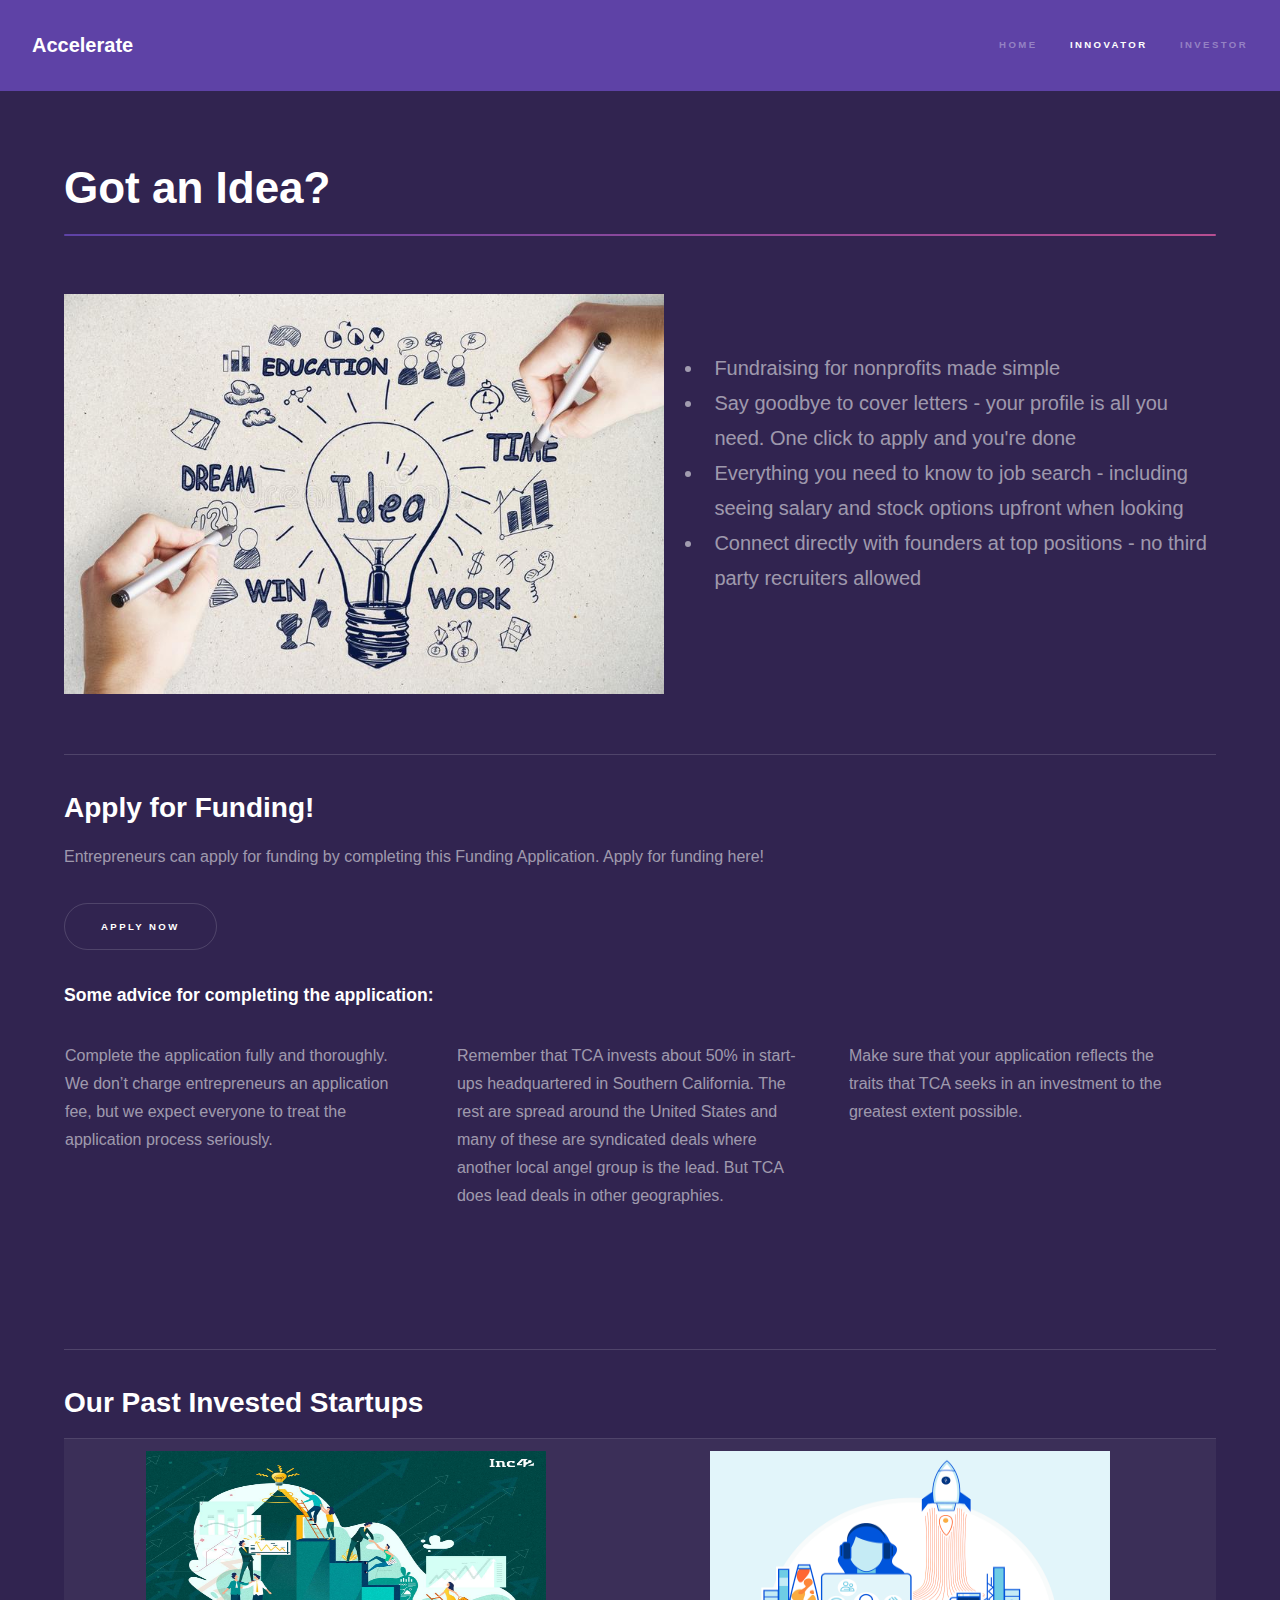
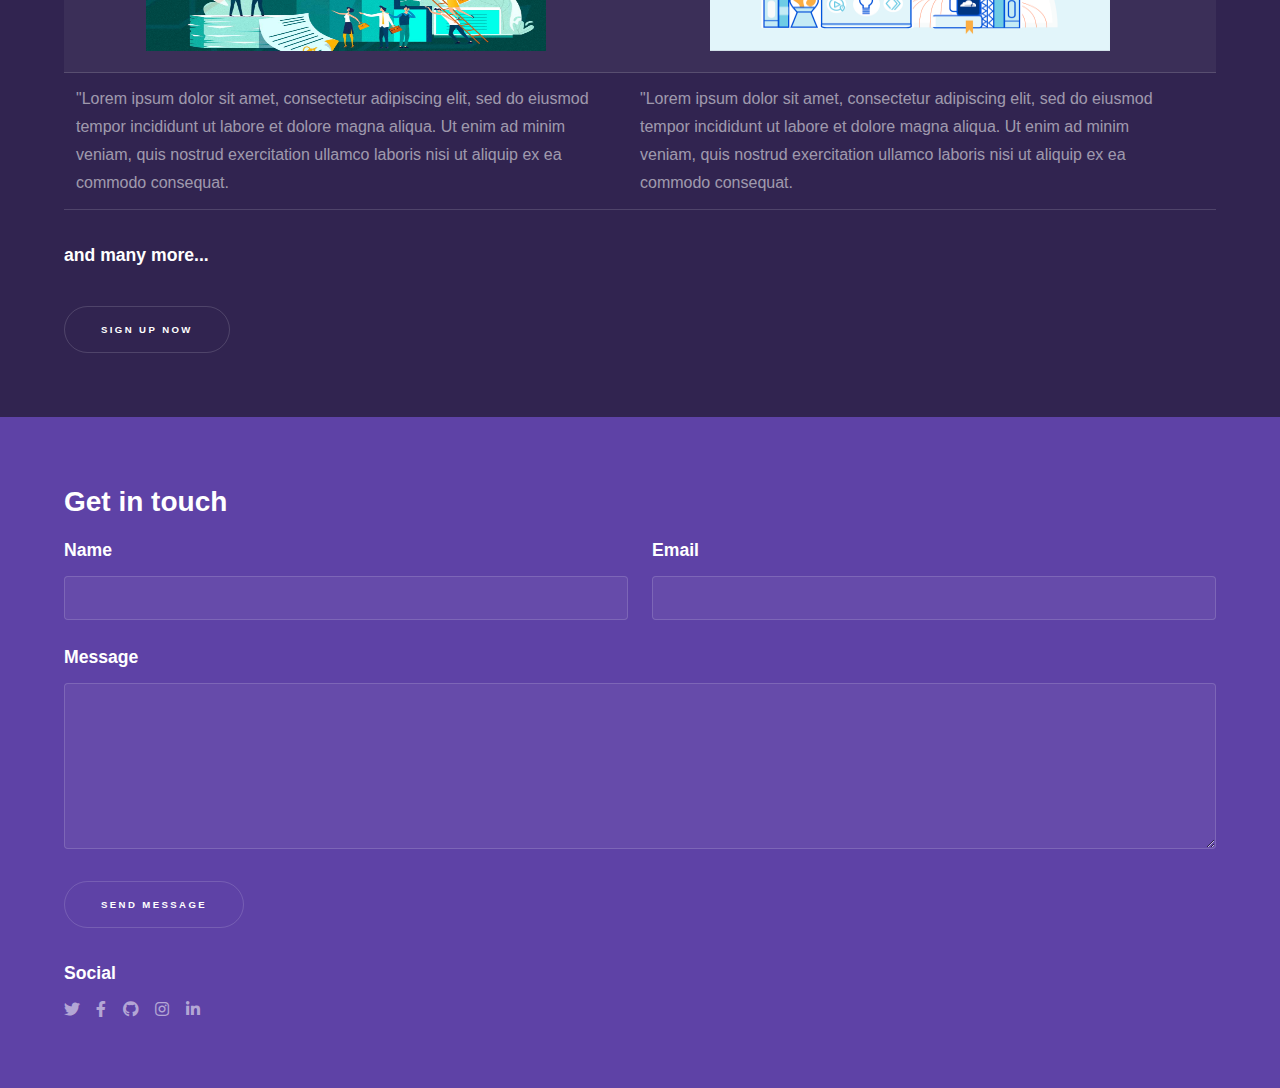
<file: generic.html>
<!DOCTYPE HTML>
<!--
	Hyperspace by HTML5 UP
	html5up.net | @ajlkn
	Free for personal and commercial use under the CCA 3.0 license (html5up.net/license)
-->
<html>
	<head>
		<title>Accelerate</title>
		<meta charset="utf-8" />
		<meta name="viewport" content="width=device-width, initial-scale=1, user-scalable=no" />
		<link rel="stylesheet" href="assets/css/main.css" />
		<noscript><link rel="stylesheet" href="assets/css/noscript.css" /></noscript>
	</head>
	<body class="is-preload">

		<!-- Header -->
			<header id="header">
				<a href="index.html" class="title">Accelerate</a>
				<nav>
					<ul>
						<li><a href="index.html">Home</a></li>
						<li><a href="generic.html" class="active">Innovator</a></li>
						<li><a href="investor.html">Investor</a></li>
					</ul>
				</nav>
			</header>

		<!-- Wrapper -->
			<div id="wrapper">

				<!-- Main -->
					<section id="main" class="wrapper">
						<div class="inner">
							<h1 class="major">Got an Idea?</h1>
							<!-- <span class="image fit"><img src="images/idea.jpeg" alt="" height="400px" width="400px" /></span> -->
							<style>
								.container {
								  display: flex;
								  align-items: center;
								  justify-content: center
								}
								img {
								  max-width: 100%
								}
								
								.text {
								  font-size: 20px;
								  padding-left: 20px;
								}
							  </style>
							  <div class="container">
							 
							<img src="images/idea.jpeg" alt="" height="400px" width="700px">
						    
						    <div class="text"> 
							<ul>
								<li>Fundraising for nonprofits made simple</li>
								<li>Say goodbye to cover letters - your profile is all you need. One click to apply and you're done</li>
								<li>Everything you need to know to job search - including seeing salary and stock options upfront when looking</li>
								<li>Connect directly with founders at top positions - no third party recruiters allowed</li>
							  </ul>  
							</div>
						</div>
						<br>
						<hr>
							  <h2>Apply for Funding!</h2>
							  <p>Entrepreneurs can apply for funding by completing this Funding Application. Apply for funding here!</p>
							  <ul class="actions">
								<li><a href="https://forms.gle/hWmioyCAJtqcFAWf6" class="button">Apply Now</a></li>
							</ul>
							<h3><span>Some advice for completing the application:</span></h3>
								<style>
									/* Create three equal columns that floats next to each other */
									.column {
									  float: left;
									  width: 33.33%;
									  padding: 25px;
									  height: 300px; /* Should be removed. Only for demonstration */
									}
									/* Clear floats after the columns */
									.row:after {
									  content: "";
									  display: table;
									  clear: both;
									}
									</style>

							<!-- <div class="box-container">
								<div class="box"> -->
								<div class="row">
									<div class="column">
									<p>Complete the application fully and thoroughly. We don’t charge entrepreneurs an application fee, 
										but we expect everyone to treat the application process seriously.
									</p>
									</div>
									<div class="column">
									<p>Remember that TCA invests about 50% in start-ups headquartered in Southern California. The rest are spread around the United States and many of these are syndicated deals where another local angel group is the lead.
										 But TCA does lead deals in other geographies.
									</p>
									</div>
									<div class="column">
									<p>Make sure that your application reflects the traits that TCA seeks in an investment to the greatest extent possible.
									</p>
									</div>
								</div>
								<hr>
								<h2 style="text-align: justify;">Our Past Invested Startups</h2>
								<table>
									
									<tr>
									  <td style="text-align: center;"><img src="images/pepper-diff-stages-of-startup-ft.jpeg" alt="" height=200 width=400 /></td>
									  <td style="text-align: center;"><img src="images/Startup-Accelerator-2.png" alt="" height=200 width=400 /></td>
									  <td></td>
									</tr>
									<tr>
									  <td>"Lorem ipsum dolor sit amet, consectetur adipiscing elit, sed do eiusmod tempor incididunt ut labore et dolore magna aliqua. 
										Ut enim ad minim veniam, quis nostrud exercitation ullamco laboris nisi ut aliquip ex ea commodo consequat.</td>
									  <td>"Lorem ipsum dolor sit amet, consectetur adipiscing elit, sed do eiusmod tempor incididunt ut labore et dolore magna aliqua. 
										Ut enim ad minim veniam, quis nostrud exercitation ullamco laboris nisi ut aliquip ex ea commodo consequat.</td>
									  <td></td>
									</tr>
								  </table>
								  <h3>and many more...</h3>
								  <br>
								  <ul class="actions">
									<li><a href="Login_v1/login.html" class="button">Sign up now</a></li>
								</ul>
					    </div>
						
						
						  
					</section>
					
					<!-- Three -->
					<section class="wrapper style1 fade-up">
						<div class="inner">
							<h2>Get in touch</h2>
							<div>
								<section>
									<form method="post" action="#">
										<div class="fields">
											<div class="field half">
												<label for="name">Name</label>
												<input type="text" name="name" id="name" />
											</div>
											<div class="field half">
												<label for="email">Email</label>
												<input type="text" name="email" id="email" />
											</div>
											<div class="field">
												<label for="message">Message</label>
												<textarea name="message" id="message" rows="5"></textarea>
											</div>
										</div>
										<ul class="actions">
											<li><a href="" class="button submit">Send Message</a></li>
										</ul>
									</form>
									<h3>Social</h3>
											<ul class="icons">
												<li><a href="#" class="icon brands fa-twitter"><span class="label">Twitter</span></a></li>
												<li><a href="#" class="icon brands fa-facebook-f"><span class="label">Facebook</span></a></li>
												<li><a href="#" class="icon brands fa-github"><span class="label">GitHub</span></a></li>
												<li><a href="#" class="icon brands fa-instagram"><span class="label">Instagram</span></a></li>
												<li><a href="#" class="icon brands fa-linkedin-in"><span class="label">LinkedIn</span></a></li>
											</ul>
								</section>
								
							</div>
						</div>
					</section>
			</div>
			

		<!-- Footer -->
			<!-- <footer id="footer" class="wrapper alt">
				<div class="inner">
					<ul class="menu">
						<li>&copy; Untitled. All rights reserved.</li>
					</ul>
				</div>
			</footer> -->

		<!-- Scripts -->
			<script src="assets/js/jquery.min.js"></script>
			<script src="assets/js/jquery.scrollex.min.js"></script>
			<script src="assets/js/jquery.scrolly.min.js"></script>
			<script src="assets/js/browser.min.js"></script>
			<script src="assets/js/breakpoints.min.js"></script>
			<script src="assets/js/util.js"></script>
			<script src="assets/js/main.js"></script>

	</body>
</html>
</file>
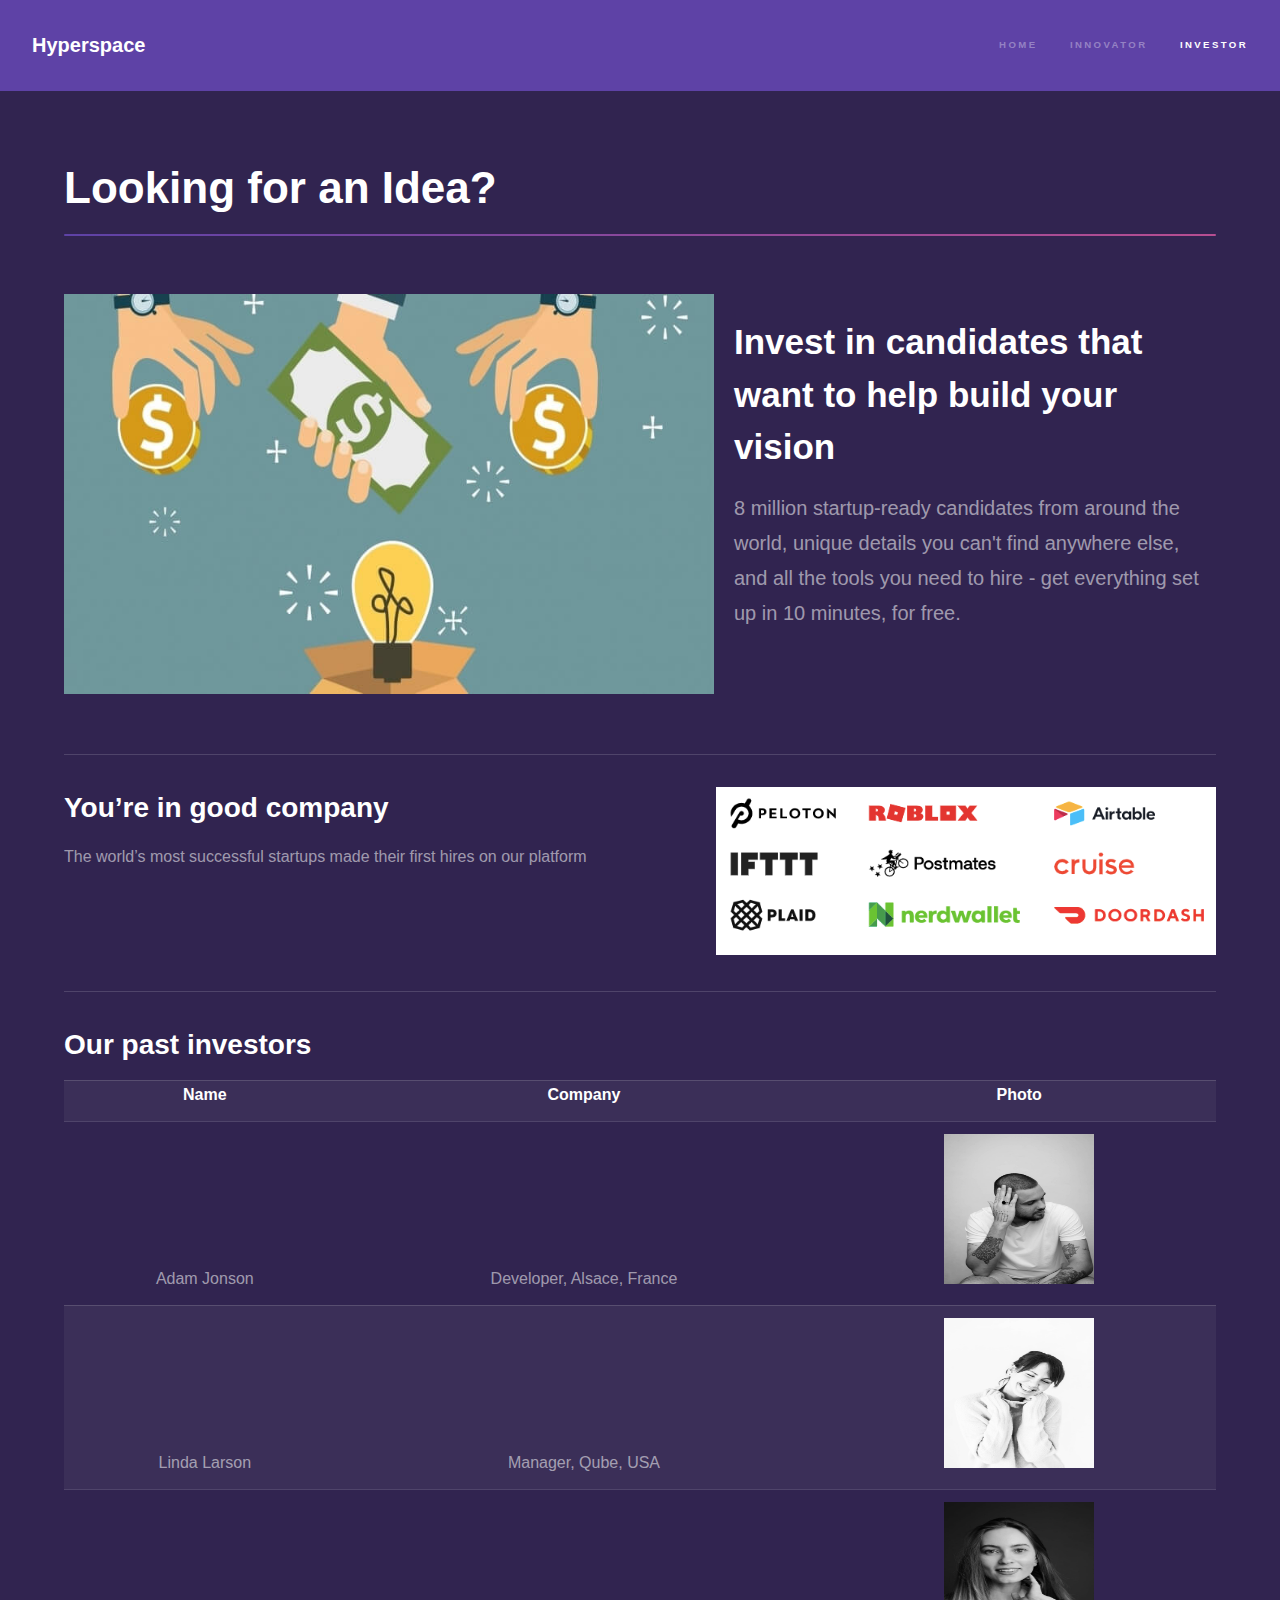
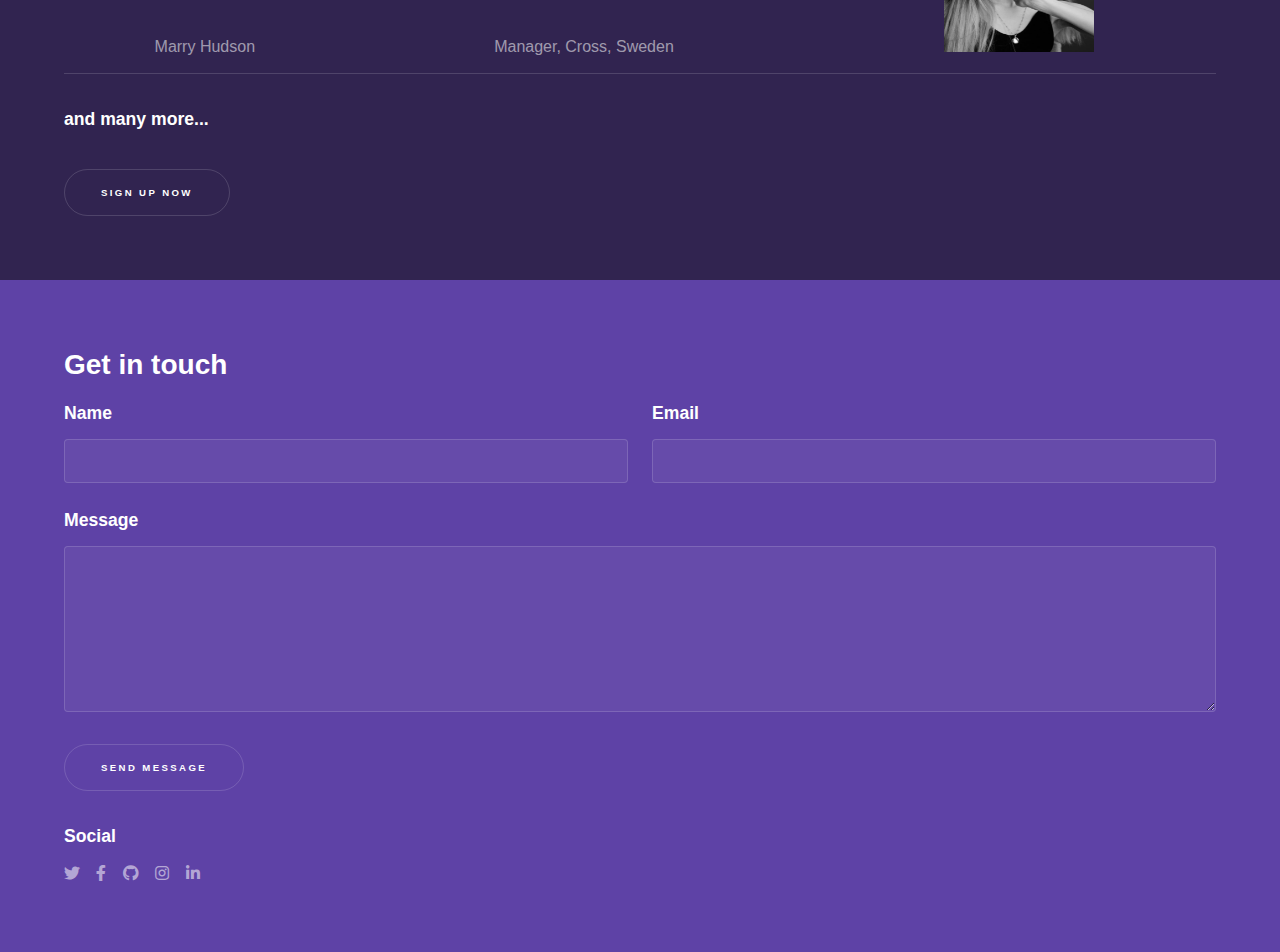
<file: investor.html>
<!DOCTYPE HTML>
<!--
	Hyperspace by HTML5 UP
	html5up.net | @ajlkn
	Free for personal and commercial use under the CCA 3.0 license (html5up.net/license)
-->
<html>
	<head>
		<title>Accelerate</title>
		<meta charset="utf-8" />
		<meta name="viewport" content="width=device-width, initial-scale=1, user-scalable=no" />
		<link rel="stylesheet" href="assets/css/main.css" />
		<noscript><link rel="stylesheet" href="assets/css/noscript.css" /></noscript>
	</head>
	<body class="is-preload">

		<!-- Header -->
			<header id="header">
				<a href="index.html" class="title">Hyperspace</a>
				<nav>
					<ul>
						<li><a href="index.html">Home</a></li>
						<li><a href="generic.html">Innovator</a></li>
						<li><a href="investor.html" class="active">Investor</a></li>
					</ul>
				</nav>
			</header>

		<!-- Wrapper -->
			<div id="wrapper">

				<!-- Main -->
					<section id="main" class="wrapper">
						<div class="inner">
							<h1 class="major">Looking for an Idea?</h1>
							<!-- <span class="image fit"><img src="images/idea.jpeg" alt="" height="400px" width="400px" /></span> -->
							<style>
								.container {
								  display: flex;
								  align-items: center;
								  justify-content: center
								}
								img {
								  max-width: 100%
								}
								
								.text {
								  font-size: 20px;
								  padding-left: 20px;
								}
							  </style>
							  <div class="container">
							 
							<img src="images/investor.jpeg" alt="" height="400px" width="650px">
						    
						    <div class="text"> 
							<h2>Invest in candidates that want to help build your vision</h2>
							  <p>8 million startup-ready candidates from around the world, unique details you can't find anywhere else, 
								  and all the tools you need to hire - get everything set up in 10 minutes, for free.</p>  
							</div>
						</div>
						<br>
						<hr>
						<div style="text-align: right;"><img src="images/company.png" style="float: right;"width="500" alt="My Image" /></div>
						<h2>You’re in good company</h2>	  
						<p>The world’s most successful startups made their first hires on our platform</p>
						<br>
						<br>
						<hr>
						<h2>Our past investors</h2>
						<table style="text-align: center">
							
							<tr>
								<th style="text-align: center;">Name</th>
								<th style="text-align: center;">Company</th>
								<th style="text-align: center;">Photo</th>
							</tr>
							<tr>
								<td>Adam Jonson</td>
								<td >Developer, Alsace, France</td>
								<td><img src="images/pexels-photo-2659177.jpeg" alt="" border=3 height=150 width=150></img></td>
							</tr>
							<tr>
								<td>Linda Larson</td>
								<td>Manager, Qube, USA</td>
								<td><img src="images/pexels-photo-709802.jpeg" border=3 height=150 width=150></img></td>
							</tr>
							<tr>
								<td>Marry Hudson</td>
								<td>Manager, Cross, Sweden</td>
								<td><img src="images/pexels-photo-8640124.jpeg" border=4 height=150 width=150></img></td>
							</tr>
							
						</table>
							<h3>and many more...</h3>
							<br>
							
							<ul class="actions">
								<li><a href="generic.html" class="button">Sign Up Now</a></li>
							</ul>
							
					    </div>
					</section>
					<!-- Three -->
					<section class="wrapper style1 fade-up">
						<div class="inner">
							<h2>Get in touch</h2>
							<div>
								<section>
									<form method="post" action="#">
										<div class="fields">
											<div class="field half">
												<label for="name">Name</label>
												<input type="text" name="name" id="name" />
											</div>
											<div class="field half">
												<label for="email">Email</label>
												<input type="text" name="email" id="email" />
											</div>
											<div class="field">
												<label for="message">Message</label>
												<textarea name="message" id="message" rows="5"></textarea>
											</div>
										</div>
										<ul class="actions">
											<li><a href="" class="button submit">Send Message</a></li>
										</ul>
									</form>
									<h3>Social</h3>
											<ul class="icons">
												<li><a href="#" class="icon brands fa-twitter"><span class="label">Twitter</span></a></li>
												<li><a href="#" class="icon brands fa-facebook-f"><span class="label">Facebook</span></a></li>
												<li><a href="#" class="icon brands fa-github"><span class="label">GitHub</span></a></li>
												<li><a href="#" class="icon brands fa-instagram"><span class="label">Instagram</span></a></li>
												<li><a href="#" class="icon brands fa-linkedin-in"><span class="label">LinkedIn</span></a></li>
											</ul>
								</section>
								
							</div>
						</div>
					</section>
			</div>

		<!-- Footer -->
			<!-- <footer id="footer" class="wrapper alt">
				<div class="inner">
					<ul class="menu">
						<li>&copy; Untitled. All rights reserved.</li>
					</ul>
				</div>
			</footer> -->

		<!-- Scripts -->
			<script src="assets/js/jquery.min.js"></script>
			<script src="assets/js/jquery.scrollex.min.js"></script>
			<script src="assets/js/jquery.scrolly.min.js"></script>
			<script src="assets/js/browser.min.js"></script>
			<script src="assets/js/breakpoints.min.js"></script>
			<script src="assets/js/util.js"></script>
			<script src="assets/js/main.js"></script>

	</body>
</html>
</file>
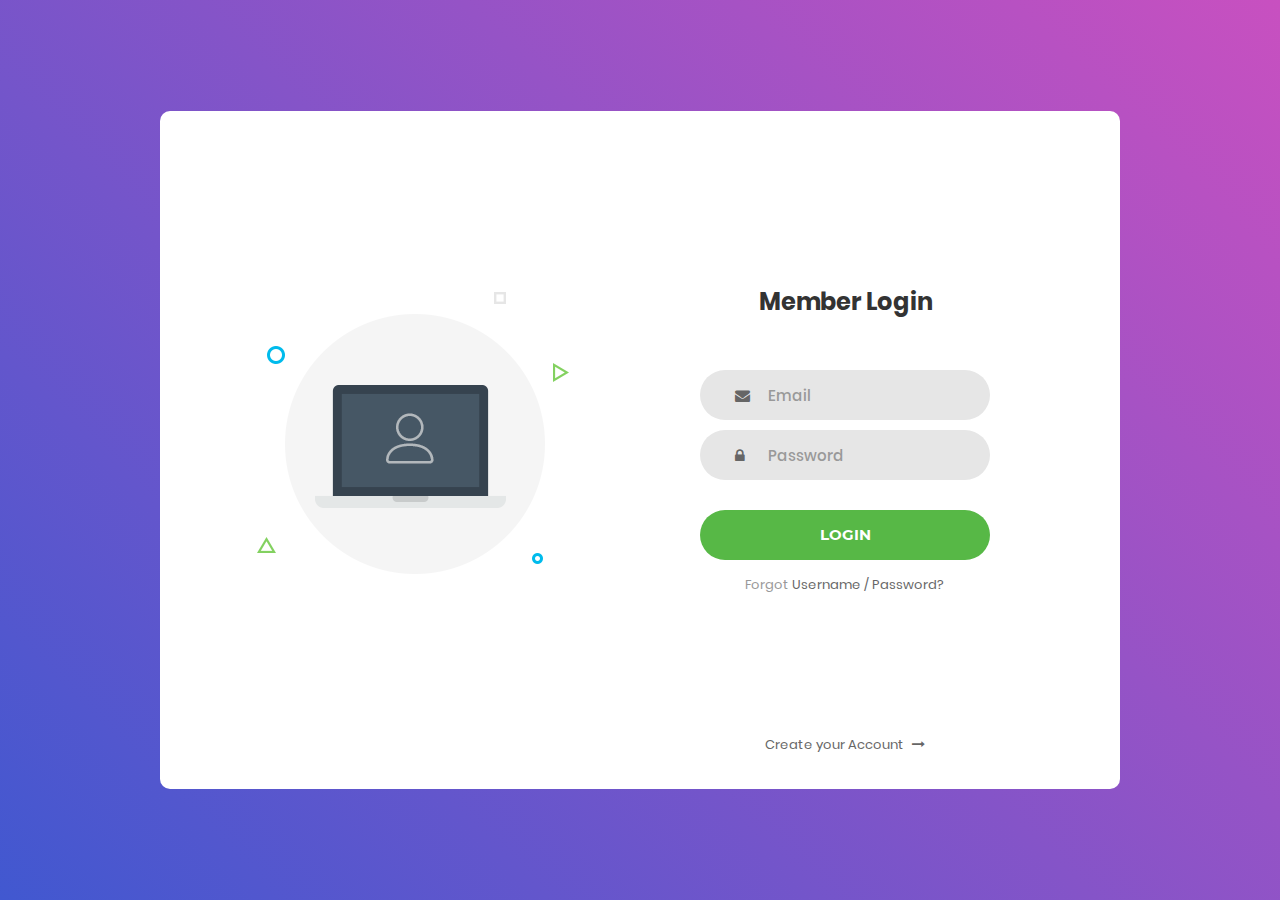
<file: login.html>
<!DOCTYPE html>
<html lang="en">
<head>
	<title>Login V1</title>
	<meta charset="UTF-8">
	<meta name="viewport" content="width=device-width, initial-scale=1">
<!--===============================================================================================-->	
	<link rel="icon" type="image/png" href="images/icons/favicon.ico"/>
<!--===============================================================================================-->
	<link rel="stylesheet" type="text/css" href="vendor/bootstrap/css/bootstrap.min.css">
<!--===============================================================================================-->
	<link rel="stylesheet" type="text/css" href="fonts/font-awesome-4.7.0/css/font-awesome.min.css">
<!--===============================================================================================-->
	<link rel="stylesheet" type="text/css" href="vendor/animate/animate.css">
<!--===============================================================================================-->	
	<link rel="stylesheet" type="text/css" href="vendor/css-hamburgers/hamburgers.min.css">
<!--===============================================================================================-->
	<link rel="stylesheet" type="text/css" href="vendor/select2/select2.min.css">
<!--===============================================================================================-->
	<link rel="stylesheet" type="text/css" href="css/util.css">
	<link rel="stylesheet" type="text/css" href="css/main.css">
<!--===============================================================================================-->
</head>
<body>
	
	<div class="limiter">
		<div class="container-login100">
			<div class="wrap-login100">
				<div class="login100-pic js-tilt" data-tilt>
					<img src="images/img-01.png" alt="IMG">
				</div>

				<form class="login100-form validate-form">
					<span class="login100-form-title">
						Member Login
					</span>

					<div class="wrap-input100 validate-input" data-validate = "Valid email is required: ex@abc.xyz">
						<input class="input100" type="text" name="email" placeholder="Email">
						<span class="focus-input100"></span>
						<span class="symbol-input100">
							<i class="fa fa-envelope" aria-hidden="true"></i>
						</span>
					</div>

					<div class="wrap-input100 validate-input" data-validate = "Password is required">
						<input class="input100" type="password" name="pass" placeholder="Password">
						<span class="focus-input100"></span>
						<span class="symbol-input100">
							<i class="fa fa-lock" aria-hidden="true"></i>
						</span>
					</div>
					
					<div class="container-login100-form-btn">
						<button class="login100-form-btn">
							Login
						</button>
					</div>

					<div class="text-center p-t-12">
						<span class="txt1">
							Forgot
						</span>
						<a class="txt2" href="#">
							Username / Password?
						</a>
					</div>

					<div class="text-center p-t-136">
						<a class="txt2" href="#">
							Create your Account
							<i class="fa fa-long-arrow-right m-l-5" aria-hidden="true"></i>
						</a>
					</div>
				</form>
			</div>
		</div>
	</div>
	
	

	
<!--===============================================================================================-->	
	<script src="vendor/jquery/jquery-3.2.1.min.js"></script>
<!--===============================================================================================-->
	<script src="vendor/bootstrap/js/popper.js"></script>
	<script src="vendor/bootstrap/js/bootstrap.min.js"></script>
<!--===============================================================================================-->
	<script src="vendor/select2/select2.min.js"></script>
<!--===============================================================================================-->
	<script src="vendor/tilt/tilt.jquery.min.js"></script>
	<script >
		$('.js-tilt').tilt({
			scale: 1.1
		})
	</script>
<!--===============================================================================================-->
	<script src="js/main.js"></script>

</body>
</html>
</file>
<file: assets/css/noscript.css>
/* Spotlights */

	.spotlights > section > .image:before {
		opacity: 0 !important;
	}

	.spotlights > section > .content > .inner {
		-moz-transform: none !important;
		-webkit-transform: none !important;
		-ms-transform: none !important;
		transform: none !important;
		opacity: 1 !important;
	}

/* Wrapper */

	.wrapper > .inner {
		opacity: 1 !important;
		-moz-transform: none !important;
		-webkit-transform: none !important;
		-ms-transform: none !important;
		transform: none !important;
	}

/* Sidebar */

	#sidebar > .inner {
		opacity: 1 !important;
	}

	#sidebar nav > ul > li {
		-moz-transform: none !important;
		-webkit-transform: none !important;
		-ms-transform: none !important;
		transform: none !important;
		opacity: 1 !important;
	}
</file>
<file: css/util.css>
/*[ FONT SIZE ]
///////////////////////////////////////////////////////////
*/
.fs-1 {font-size: 1px;}
.fs-2 {font-size: 2px;}
.fs-3 {font-size: 3px;}
.fs-4 {font-size: 4px;}
.fs-5 {font-size: 5px;}
.fs-6 {font-size: 6px;}
.fs-7 {font-size: 7px;}
.fs-8 {font-size: 8px;}
.fs-9 {font-size: 9px;}
.fs-10 {font-size: 10px;}
.fs-11 {font-size: 11px;}
.fs-12 {font-size: 12px;}
.fs-13 {font-size: 13px;}
.fs-14 {font-size: 14px;}
.fs-15 {font-size: 15px;}
.fs-16 {font-size: 16px;}
.fs-17 {font-size: 17px;}
.fs-18 {font-size: 18px;}
.fs-19 {font-size: 19px;}
.fs-20 {font-size: 20px;}
.fs-21 {font-size: 21px;}
.fs-22 {font-size: 22px;}
.fs-23 {font-size: 23px;}
.fs-24 {font-size: 24px;}
.fs-25 {font-size: 25px;}
.fs-26 {font-size: 26px;}
.fs-27 {font-size: 27px;}
.fs-28 {font-size: 28px;}
.fs-29 {font-size: 29px;}
.fs-30 {font-size: 30px;}
.fs-31 {font-size: 31px;}
.fs-32 {font-size: 32px;}
.fs-33 {font-size: 33px;}
.fs-34 {font-size: 34px;}
.fs-35 {font-size: 35px;}
.fs-36 {font-size: 36px;}
.fs-37 {font-size: 37px;}
.fs-38 {font-size: 38px;}
.fs-39 {font-size: 39px;}
.fs-40 {font-size: 40px;}
.fs-41 {font-size: 41px;}
.fs-42 {font-size: 42px;}
.fs-43 {font-size: 43px;}
.fs-44 {font-size: 44px;}
.fs-45 {font-size: 45px;}
.fs-46 {font-size: 46px;}
.fs-47 {font-size: 47px;}
.fs-48 {font-size: 48px;}
.fs-49 {font-size: 49px;}
.fs-50 {font-size: 50px;}
.fs-51 {font-size: 51px;}
.fs-52 {font-size: 52px;}
.fs-53 {font-size: 53px;}
.fs-54 {font-size: 54px;}
.fs-55 {font-size: 55px;}
.fs-56 {font-size: 56px;}
.fs-57 {font-size: 57px;}
.fs-58 {font-size: 58px;}
.fs-59 {font-size: 59px;}
.fs-60 {font-size: 60px;}
.fs-61 {font-size: 61px;}
.fs-62 {font-size: 62px;}
.fs-63 {font-size: 63px;}
.fs-64 {font-size: 64px;}
.fs-65 {font-size: 65px;}
.fs-66 {font-size: 66px;}
.fs-67 {font-size: 67px;}
.fs-68 {font-size: 68px;}
.fs-69 {font-size: 69px;}
.fs-70 {font-size: 70px;}
.fs-71 {font-size: 71px;}
.fs-72 {font-size: 72px;}
.fs-73 {font-size: 73px;}
.fs-74 {font-size: 74px;}
.fs-75 {font-size: 75px;}
.fs-76 {font-size: 76px;}
.fs-77 {font-size: 77px;}
.fs-78 {font-size: 78px;}
.fs-79 {font-size: 79px;}
.fs-80 {font-size: 80px;}
.fs-81 {font-size: 81px;}
.fs-82 {font-size: 82px;}
.fs-83 {font-size: 83px;}
.fs-84 {font-size: 84px;}
.fs-85 {font-size: 85px;}
.fs-86 {font-size: 86px;}
.fs-87 {font-size: 87px;}
.fs-88 {font-size: 88px;}
.fs-89 {font-size: 89px;}
.fs-90 {font-size: 90px;}
.fs-91 {font-size: 91px;}
.fs-92 {font-size: 92px;}
.fs-93 {font-size: 93px;}
.fs-94 {font-size: 94px;}
.fs-95 {font-size: 95px;}
.fs-96 {font-size: 96px;}
.fs-97 {font-size: 97px;}
.fs-98 {font-size: 98px;}
.fs-99 {font-size: 99px;}
.fs-100 {font-size: 100px;}
.fs-101 {font-size: 101px;}
.fs-102 {font-size: 102px;}
.fs-103 {font-size: 103px;}
.fs-104 {font-size: 104px;}
.fs-105 {font-size: 105px;}
.fs-106 {font-size: 106px;}
.fs-107 {font-size: 107px;}
.fs-108 {font-size: 108px;}
.fs-109 {font-size: 109px;}
.fs-110 {font-size: 110px;}
.fs-111 {font-size: 111px;}
.fs-112 {font-size: 112px;}
.fs-113 {font-size: 113px;}
.fs-114 {font-size: 114px;}
.fs-115 {font-size: 115px;}
.fs-116 {font-size: 116px;}
.fs-117 {font-size: 117px;}
.fs-118 {font-size: 118px;}
.fs-119 {font-size: 119px;}
.fs-120 {font-size: 120px;}
.fs-121 {font-size: 121px;}
.fs-122 {font-size: 122px;}
.fs-123 {font-size: 123px;}
.fs-124 {font-size: 124px;}
.fs-125 {font-size: 125px;}
.fs-126 {font-size: 126px;}
.fs-127 {font-size: 127px;}
.fs-128 {font-size: 128px;}
.fs-129 {font-size: 129px;}
.fs-130 {font-size: 130px;}
.fs-131 {font-size: 131px;}
.fs-132 {font-size: 132px;}
.fs-133 {font-size: 133px;}
.fs-134 {font-size: 134px;}
.fs-135 {font-size: 135px;}
.fs-136 {font-size: 136px;}
.fs-137 {font-size: 137px;}
.fs-138 {font-size: 138px;}
.fs-139 {font-size: 139px;}
.fs-140 {font-size: 140px;}
.fs-141 {font-size: 141px;}
.fs-142 {font-size: 142px;}
.fs-143 {font-size: 143px;}
.fs-144 {font-size: 144px;}
.fs-145 {font-size: 145px;}
.fs-146 {font-size: 146px;}
.fs-147 {font-size: 147px;}
.fs-148 {font-size: 148px;}
.fs-149 {font-size: 149px;}
.fs-150 {font-size: 150px;}
.fs-151 {font-size: 151px;}
.fs-152 {font-size: 152px;}
.fs-153 {font-size: 153px;}
.fs-154 {font-size: 154px;}
.fs-155 {font-size: 155px;}
.fs-156 {font-size: 156px;}
.fs-157 {font-size: 157px;}
.fs-158 {font-size: 158px;}
.fs-159 {font-size: 159px;}
.fs-160 {font-size: 160px;}
.fs-161 {font-size: 161px;}
.fs-162 {font-size: 162px;}
.fs-163 {font-size: 163px;}
.fs-164 {font-size: 164px;}
.fs-165 {font-size: 165px;}
.fs-166 {font-size: 166px;}
.fs-167 {font-size: 167px;}
.fs-168 {font-size: 168px;}
.fs-169 {font-size: 169px;}
.fs-170 {font-size: 170px;}
.fs-171 {font-size: 171px;}
.fs-172 {font-size: 172px;}
.fs-173 {font-size: 173px;}
.fs-174 {font-size: 174px;}
.fs-175 {font-size: 175px;}
.fs-176 {font-size: 176px;}
.fs-177 {font-size: 177px;}
.fs-178 {font-size: 178px;}
.fs-179 {font-size: 179px;}
.fs-180 {font-size: 180px;}
.fs-181 {font-size: 181px;}
.fs-182 {font-size: 182px;}
.fs-183 {font-size: 183px;}
.fs-184 {font-size: 184px;}
.fs-185 {font-size: 185px;}
.fs-186 {font-size: 186px;}
.fs-187 {font-size: 187px;}
.fs-188 {font-size: 188px;}
.fs-189 {font-size: 189px;}
.fs-190 {font-size: 190px;}
.fs-191 {font-size: 191px;}
.fs-192 {font-size: 192px;}
.fs-193 {font-size: 193px;}
.fs-194 {font-size: 194px;}
.fs-195 {font-size: 195px;}
.fs-196 {font-size: 196px;}
.fs-197 {font-size: 197px;}
.fs-198 {font-size: 198px;}
.fs-199 {font-size: 199px;}
.fs-200 {font-size: 200px;}

/*[ PADDING ]
///////////////////////////////////////////////////////////
*/
.p-t-0 {padding-top: 0px;}
.p-t-1 {padding-top: 1px;}
.p-t-2 {padding-top: 2px;}
.p-t-3 {padding-top: 3px;}
.p-t-4 {padding-top: 4px;}
.p-t-5 {padding-top: 5px;}
.p-t-6 {padding-top: 6px;}
.p-t-7 {padding-top: 7px;}
.p-t-8 {padding-top: 8px;}
.p-t-9 {padding-top: 9px;}
.p-t-10 {padding-top: 10px;}
.p-t-11 {padding-top: 11px;}
.p-t-12 {padding-top: 12px;}
.p-t-13 {padding-top: 13px;}
.p-t-14 {padding-top: 14px;}
.p-t-15 {padding-top: 15px;}
.p-t-16 {padding-top: 16px;}
.p-t-17 {padding-top: 17px;}
.p-t-18 {padding-top: 18px;}
.p-t-19 {padding-top: 19px;}
.p-t-20 {padding-top: 20px;}
.p-t-21 {padding-top: 21px;}
.p-t-22 {padding-top: 22px;}
.p-t-23 {padding-top: 23px;}
.p-t-24 {padding-top: 24px;}
.p-t-25 {padding-top: 25px;}
.p-t-26 {padding-top: 26px;}
.p-t-27 {padding-top: 27px;}
.p-t-28 {padding-top: 28px;}
.p-t-29 {padding-top: 29px;}
.p-t-30 {padding-top: 30px;}
.p-t-31 {padding-top: 31px;}
.p-t-32 {padding-top: 32px;}
.p-t-33 {padding-top: 33px;}
.p-t-34 {padding-top: 34px;}
.p-t-35 {padding-top: 35px;}
.p-t-36 {padding-top: 36px;}
.p-t-37 {padding-top: 37px;}
.p-t-38 {padding-top: 38px;}
.p-t-39 {padding-top: 39px;}
.p-t-40 {padding-top: 40px;}
.p-t-41 {padding-top: 41px;}
.p-t-42 {padding-top: 42px;}
.p-t-43 {padding-top: 43px;}
.p-t-44 {padding-top: 44px;}
.p-t-45 {padding-top: 45px;}
.p-t-46 {padding-top: 46px;}
.p-t-47 {padding-top: 47px;}
.p-t-48 {padding-top: 48px;}
.p-t-49 {padding-top: 49px;}
.p-t-50 {padding-top: 50px;}
.p-t-51 {padding-top: 51px;}
.p-t-52 {padding-top: 52px;}
.p-t-53 {padding-top: 53px;}
.p-t-54 {padding-top: 54px;}
.p-t-55 {padding-top: 55px;}
.p-t-56 {padding-top: 56px;}
.p-t-57 {padding-top: 57px;}
.p-t-58 {padding-top: 58px;}
.p-t-59 {padding-top: 59px;}
.p-t-60 {padding-top: 60px;}
.p-t-61 {padding-top: 61px;}
.p-t-62 {padding-top: 62px;}
.p-t-63 {padding-top: 63px;}
.p-t-64 {padding-top: 64px;}
.p-t-65 {padding-top: 65px;}
.p-t-66 {padding-top: 66px;}
.p-t-67 {padding-top: 67px;}
.p-t-68 {padding-top: 68px;}
.p-t-69 {padding-top: 69px;}
.p-t-70 {padding-top: 70px;}
.p-t-71 {padding-top: 71px;}
.p-t-72 {padding-top: 72px;}
.p-t-73 {padding-top: 73px;}
.p-t-74 {padding-top: 74px;}
.p-t-75 {padding-top: 75px;}
.p-t-76 {padding-top: 76px;}
.p-t-77 {padding-top: 77px;}
.p-t-78 {padding-top: 78px;}
.p-t-79 {padding-top: 79px;}
.p-t-80 {padding-top: 80px;}
.p-t-81 {padding-top: 81px;}
.p-t-82 {padding-top: 82px;}
.p-t-83 {padding-top: 83px;}
.p-t-84 {padding-top: 84px;}
.p-t-85 {padding-top: 85px;}
.p-t-86 {padding-top: 86px;}
.p-t-87 {padding-top: 87px;}
.p-t-88 {padding-top: 88px;}
.p-t-89 {padding-top: 89px;}
.p-t-90 {padding-top: 90px;}
.p-t-91 {padding-top: 91px;}
.p-t-92 {padding-top: 92px;}
.p-t-93 {padding-top: 93px;}
.p-t-94 {padding-top: 94px;}
.p-t-95 {padding-top: 95px;}
.p-t-96 {padding-top: 96px;}
.p-t-97 {padding-top: 97px;}
.p-t-98 {padding-top: 98px;}
.p-t-99 {padding-top: 99px;}
.p-t-100 {padding-top: 100px;}
.p-t-101 {padding-top: 101px;}
.p-t-102 {padding-top: 102px;}
.p-t-103 {padding-top: 103px;}
.p-t-104 {padding-top: 104px;}
.p-t-105 {padding-top: 105px;}
.p-t-106 {padding-top: 106px;}
.p-t-107 {padding-top: 107px;}
.p-t-108 {padding-top: 108px;}
.p-t-109 {padding-top: 109px;}
.p-t-110 {padding-top: 110px;}
.p-t-111 {padding-top: 111px;}
.p-t-112 {padding-top: 112px;}
.p-t-113 {padding-top: 113px;}
.p-t-114 {padding-top: 114px;}
.p-t-115 {padding-top: 115px;}
.p-t-116 {padding-top: 116px;}
.p-t-117 {padding-top: 117px;}
.p-t-118 {padding-top: 118px;}
.p-t-119 {padding-top: 119px;}
.p-t-120 {padding-top: 120px;}
.p-t-121 {padding-top: 121px;}
.p-t-122 {padding-top: 122px;}
.p-t-123 {padding-top: 123px;}
.p-t-124 {padding-top: 124px;}
.p-t-125 {padding-top: 125px;}
.p-t-126 {padding-top: 126px;}
.p-t-127 {padding-top: 127px;}
.p-t-128 {padding-top: 128px;}
.p-t-129 {padding-top: 129px;}
.p-t-130 {padding-top: 130px;}
.p-t-131 {padding-top: 131px;}
.p-t-132 {padding-top: 132px;}
.p-t-133 {padding-top: 133px;}
.p-t-134 {padding-top: 134px;}
.p-t-135 {padding-top: 135px;}
.p-t-136 {padding-top: 136px;}
.p-t-137 {padding-top: 137px;}
.p-t-138 {padding-top: 138px;}
.p-t-139 {padding-top: 139px;}
.p-t-140 {padding-top: 140px;}
.p-t-141 {padding-top: 141px;}
.p-t-142 {padding-top: 142px;}
.p-t-143 {padding-top: 143px;}
.p-t-144 {padding-top: 144px;}
.p-t-145 {padding-top: 145px;}
.p-t-146 {padding-top: 146px;}
.p-t-147 {padding-top: 147px;}
.p-t-148 {padding-top: 148px;}
.p-t-149 {padding-top: 149px;}
.p-t-150 {padding-top: 150px;}
.p-t-151 {padding-top: 151px;}
.p-t-152 {padding-top: 152px;}
.p-t-153 {padding-top: 153px;}
.p-t-154 {padding-top: 154px;}
.p-t-155 {padding-top: 155px;}
.p-t-156 {padding-top: 156px;}
.p-t-157 {padding-top: 157px;}
.p-t-158 {padding-top: 158px;}
.p-t-159 {padding-top: 159px;}
.p-t-160 {padding-top: 160px;}
.p-t-161 {padding-top: 161px;}
.p-t-162 {padding-top: 162px;}
.p-t-163 {padding-top: 163px;}
.p-t-164 {padding-top: 164px;}
.p-t-165 {padding-top: 165px;}
.p-t-166 {padding-top: 166px;}
.p-t-167 {padding-top: 167px;}
.p-t-168 {padding-top: 168px;}
.p-t-169 {padding-top: 169px;}
.p-t-170 {padding-top: 170px;}
.p-t-171 {padding-top: 171px;}
.p-t-172 {padding-top: 172px;}
.p-t-173 {padding-top: 173px;}
.p-t-174 {padding-top: 174px;}
.p-t-175 {padding-top: 175px;}
.p-t-176 {padding-top: 176px;}
.p-t-177 {padding-top: 177px;}
.p-t-178 {padding-top: 178px;}
.p-t-179 {padding-top: 179px;}
.p-t-180 {padding-top: 180px;}
.p-t-181 {padding-top: 181px;}
.p-t-182 {padding-top: 182px;}
.p-t-183 {padding-top: 183px;}
.p-t-184 {padding-top: 184px;}
.p-t-185 {padding-top: 185px;}
.p-t-186 {padding-top: 186px;}
.p-t-187 {padding-top: 187px;}
.p-t-188 {padding-top: 188px;}
.p-t-189 {padding-top: 189px;}
.p-t-190 {padding-top: 190px;}
.p-t-191 {padding-top: 191px;}
.p-t-192 {padding-top: 192px;}
.p-t-193 {padding-top: 193px;}
.p-t-194 {padding-top: 194px;}
.p-t-195 {padding-top: 195px;}
.p-t-196 {padding-top: 196px;}
.p-t-197 {padding-top: 197px;}
.p-t-198 {padding-top: 198px;}
.p-t-199 {padding-top: 199px;}
.p-t-200 {padding-top: 200px;}
.p-t-201 {padding-top: 201px;}
.p-t-202 {padding-top: 202px;}
.p-t-203 {padding-top: 203px;}
.p-t-204 {padding-top: 204px;}
.p-t-205 {padding-top: 205px;}
.p-t-206 {padding-top: 206px;}
.p-t-207 {padding-top: 207px;}
.p-t-208 {padding-top: 208px;}
.p-t-209 {padding-top: 209px;}
.p-t-210 {padding-top: 210px;}
.p-t-211 {padding-top: 211px;}
.p-t-212 {padding-top: 212px;}
.p-t-213 {padding-top: 213px;}
.p-t-214 {padding-top: 214px;}
.p-t-215 {padding-top: 215px;}
.p-t-216 {padding-top: 216px;}
.p-t-217 {padding-top: 217px;}
.p-t-218 {padding-top: 218px;}
.p-t-219 {padding-top: 219px;}
.p-t-220 {padding-top: 220px;}
.p-t-221 {padding-top: 221px;}
.p-t-222 {padding-top: 222px;}
.p-t-223 {padding-top: 223px;}
.p-t-224 {padding-top: 224px;}
.p-t-225 {padding-top: 225px;}
.p-t-226 {padding-top: 226px;}
.p-t-227 {padding-top: 227px;}
.p-t-228 {padding-top: 228px;}
.p-t-229 {padding-top: 229px;}
.p-t-230 {padding-top: 230px;}
.p-t-231 {padding-top: 231px;}
.p-t-232 {padding-top: 232px;}
.p-t-233 {padding-top: 233px;}
.p-t-234 {padding-top: 234px;}
.p-t-235 {padding-top: 235px;}
.p-t-236 {padding-top: 236px;}
.p-t-237 {padding-top: 237px;}
.p-t-238 {padding-top: 238px;}
.p-t-239 {padding-top: 239px;}
.p-t-240 {padding-top: 240px;}
.p-t-241 {padding-top: 241px;}
.p-t-242 {padding-top: 242px;}
.p-t-243 {padding-top: 243px;}
.p-t-244 {padding-top: 244px;}
.p-t-245 {padding-top: 245px;}
.p-t-246 {padding-top: 246px;}
.p-t-247 {padding-top: 247px;}
.p-t-248 {padding-top: 248px;}
.p-t-249 {padding-top: 249px;}
.p-t-250 {padding-top: 250px;}
.p-b-0 {padding-bottom: 0px;}
.p-b-1 {padding-bottom: 1px;}
.p-b-2 {padding-bottom: 2px;}
.p-b-3 {padding-bottom: 3px;}
.p-b-4 {padding-bottom: 4px;}
.p-b-5 {padding-bottom: 5px;}
.p-b-6 {padding-bottom: 6px;}
.p-b-7 {padding-bottom: 7px;}
.p-b-8 {padding-bottom: 8px;}
.p-b-9 {padding-bottom: 9px;}
.p-b-10 {padding-bottom: 10px;}
.p-b-11 {padding-bottom: 11px;}
.p-b-12 {padding-bottom: 12px;}
.p-b-13 {padding-bottom: 13px;}
.p-b-14 {padding-bottom: 14px;}
.p-b-15 {padding-bottom: 15px;}
.p-b-16 {padding-bottom: 16px;}
.p-b-17 {padding-bottom: 17px;}
.p-b-18 {padding-bottom: 18px;}
.p-b-19 {padding-bottom: 19px;}
.p-b-20 {padding-bottom: 20px;}
.p-b-21 {padding-bottom: 21px;}
.p-b-22 {padding-bottom: 22px;}
.p-b-23 {padding-bottom: 23px;}
.p-b-24 {padding-bottom: 24px;}
.p-b-25 {padding-bottom: 25px;}
.p-b-26 {padding-bottom: 26px;}
.p-b-27 {padding-bottom: 27px;}
.p-b-28 {padding-bottom: 28px;}
.p-b-29 {padding-bottom: 29px;}
.p-b-30 {padding-bottom: 30px;}
.p-b-31 {padding-bottom: 31px;}
.p-b-32 {padding-bottom: 32px;}
.p-b-33 {padding-bottom: 33px;}
.p-b-34 {padding-bottom: 34px;}
.p-b-35 {padding-bottom: 35px;}
.p-b-36 {padding-bottom: 36px;}
.p-b-37 {padding-bottom: 37px;}
.p-b-38 {padding-bottom: 38px;}
.p-b-39 {padding-bottom: 39px;}
.p-b-40 {padding-bottom: 40px;}
.p-b-41 {padding-bottom: 41px;}
.p-b-42 {padding-bottom: 42px;}
.p-b-43 {padding-bottom: 43px;}
.p-b-44 {padding-bottom: 44px;}
.p-b-45 {padding-bottom: 45px;}
.p-b-46 {padding-bottom: 46px;}
.p-b-47 {padding-bottom: 47px;}
.p-b-48 {padding-bottom: 48px;}
.p-b-49 {padding-bottom: 49px;}
.p-b-50 {padding-bottom: 50px;}
.p-b-51 {padding-bottom: 51px;}
.p-b-52 {padding-bottom: 52px;}
.p-b-53 {padding-bottom: 53px;}
.p-b-54 {padding-bottom: 54px;}
.p-b-55 {padding-bottom: 55px;}
.p-b-56 {padding-bottom: 56px;}
.p-b-57 {padding-bottom: 57px;}
.p-b-58 {padding-bottom: 58px;}
.p-b-59 {padding-bottom: 59px;}
.p-b-60 {padding-bottom: 60px;}
.p-b-61 {padding-bottom: 61px;}
.p-b-62 {padding-bottom: 62px;}
.p-b-63 {padding-bottom: 63px;}
.p-b-64 {padding-bottom: 64px;}
.p-b-65 {padding-bottom: 65px;}
.p-b-66 {padding-bottom: 66px;}
.p-b-67 {padding-bottom: 67px;}
.p-b-68 {padding-bottom: 68px;}
.p-b-69 {padding-bottom: 69px;}
.p-b-70 {padding-bottom: 70px;}
.p-b-71 {padding-bottom: 71px;}
.p-b-72 {padding-bottom: 72px;}
.p-b-73 {padding-bottom: 73px;}
.p-b-74 {padding-bottom: 74px;}
.p-b-75 {padding-bottom: 75px;}
.p-b-76 {padding-bottom: 76px;}
.p-b-77 {padding-bottom: 77px;}
.p-b-78 {padding-bottom: 78px;}
.p-b-79 {padding-bottom: 79px;}
.p-b-80 {padding-bottom: 80px;}
.p-b-81 {padding-bottom: 81px;}
.p-b-82 {padding-bottom: 82px;}
.p-b-83 {padding-bottom: 83px;}
.p-b-84 {padding-bottom: 84px;}
.p-b-85 {padding-bottom: 85px;}
.p-b-86 {padding-bottom: 86px;}
.p-b-87 {padding-bottom: 87px;}
.p-b-88 {padding-bottom: 88px;}
.p-b-89 {padding-bottom: 89px;}
.p-b-90 {padding-bottom: 90px;}
.p-b-91 {padding-bottom: 91px;}
.p-b-92 {padding-bottom: 92px;}
.p-b-93 {padding-bottom: 93px;}
.p-b-94 {padding-bottom: 94px;}
.p-b-95 {padding-bottom: 95px;}
.p-b-96 {padding-bottom: 96px;}
.p-b-97 {padding-bottom: 97px;}
.p-b-98 {padding-bottom: 98px;}
.p-b-99 {padding-bottom: 99px;}
.p-b-100 {padding-bottom: 100px;}
.p-b-101 {padding-bottom: 101px;}
.p-b-102 {padding-bottom: 102px;}
.p-b-103 {padding-bottom: 103px;}
.p-b-104 {padding-bottom: 104px;}
.p-b-105 {padding-bottom: 105px;}
.p-b-106 {padding-bottom: 106px;}
.p-b-107 {padding-bottom: 107px;}
.p-b-108 {padding-bottom: 108px;}
.p-b-109 {padding-bottom: 109px;}
.p-b-110 {padding-bottom: 110px;}
.p-b-111 {padding-bottom: 111px;}
.p-b-112 {padding-bottom: 112px;}
.p-b-113 {padding-bottom: 113px;}
.p-b-114 {padding-bottom: 114px;}
.p-b-115 {padding-bottom: 115px;}
.p-b-116 {padding-bottom: 116px;}
.p-b-117 {padding-bottom: 117px;}
.p-b-118 {padding-bottom: 118px;}
.p-b-119 {padding-bottom: 119px;}
.p-b-120 {padding-bottom: 120px;}
.p-b-121 {padding-bottom: 121px;}
.p-b-122 {padding-bottom: 122px;}
.p-b-123 {padding-bottom: 123px;}
.p-b-124 {padding-bottom: 124px;}
.p-b-125 {padding-bottom: 125px;}
.p-b-126 {padding-bottom: 126px;}
.p-b-127 {padding-bottom: 127px;}
.p-b-128 {padding-bottom: 128px;}
.p-b-129 {padding-bottom: 129px;}
.p-b-130 {padding-bottom: 130px;}
.p-b-131 {padding-bottom: 131px;}
.p-b-132 {padding-bottom: 132px;}
.p-b-133 {padding-bottom: 133px;}
.p-b-134 {padding-bottom: 134px;}
.p-b-135 {padding-bottom: 135px;}
.p-b-136 {padding-bottom: 136px;}
.p-b-137 {padding-bottom: 137px;}
.p-b-138 {padding-bottom: 138px;}
.p-b-139 {padding-bottom: 139px;}
.p-b-140 {padding-bottom: 140px;}
.p-b-141 {padding-bottom: 141px;}
.p-b-142 {padding-bottom: 142px;}
.p-b-143 {padding-bottom: 143px;}
.p-b-144 {padding-bottom: 144px;}
.p-b-145 {padding-bottom: 145px;}
.p-b-146 {padding-bottom: 146px;}
.p-b-147 {padding-bottom: 147px;}
.p-b-148 {padding-bottom: 148px;}
.p-b-149 {padding-bottom: 149px;}
.p-b-150 {padding-bottom: 150px;}
.p-b-151 {padding-bottom: 151px;}
.p-b-152 {padding-bottom: 152px;}
.p-b-153 {padding-bottom: 153px;}
.p-b-154 {padding-bottom: 154px;}
.p-b-155 {padding-bottom: 155px;}
.p-b-156 {padding-bottom: 156px;}
.p-b-157 {padding-bottom: 157px;}
.p-b-158 {padding-bottom: 158px;}
.p-b-159 {padding-bottom: 159px;}
.p-b-160 {padding-bottom: 160px;}
.p-b-161 {padding-bottom: 161px;}
.p-b-162 {padding-bottom: 162px;}
.p-b-163 {padding-bottom: 163px;}
.p-b-164 {padding-bottom: 164px;}
.p-b-165 {padding-bottom: 165px;}
.p-b-166 {padding-bottom: 166px;}
.p-b-167 {padding-bottom: 167px;}
.p-b-168 {padding-bottom: 168px;}
.p-b-169 {padding-bottom: 169px;}
.p-b-170 {padding-bottom: 170px;}
.p-b-171 {padding-bottom: 171px;}
.p-b-172 {padding-bottom: 172px;}
.p-b-173 {padding-bottom: 173px;}
.p-b-174 {padding-bottom: 174px;}
.p-b-175 {padding-bottom: 175px;}
.p-b-176 {padding-bottom: 176px;}
.p-b-177 {padding-bottom: 177px;}
.p-b-178 {padding-bottom: 178px;}
.p-b-179 {padding-bottom: 179px;}
.p-b-180 {padding-bottom: 180px;}
.p-b-181 {padding-bottom: 181px;}
.p-b-182 {padding-bottom: 182px;}
.p-b-183 {padding-bottom: 183px;}
.p-b-184 {padding-bottom: 184px;}
.p-b-185 {padding-bottom: 185px;}
.p-b-186 {padding-bottom: 186px;}
.p-b-187 {padding-bottom: 187px;}
.p-b-188 {padding-bottom: 188px;}
.p-b-189 {padding-bottom: 189px;}
.p-b-190 {padding-bottom: 190px;}
.p-b-191 {padding-bottom: 191px;}
.p-b-192 {padding-bottom: 192px;}
.p-b-193 {padding-bottom: 193px;}
.p-b-194 {padding-bottom: 194px;}
.p-b-195 {padding-bottom: 195px;}
.p-b-196 {padding-bottom: 196px;}
.p-b-197 {padding-bottom: 197px;}
.p-b-198 {padding-bottom: 198px;}
.p-b-199 {padding-bottom: 199px;}
.p-b-200 {padding-bottom: 200px;}
.p-b-201 {padding-bottom: 201px;}
.p-b-202 {padding-bottom: 202px;}
.p-b-203 {padding-bottom: 203px;}
.p-b-204 {padding-bottom: 204px;}
.p-b-205 {padding-bottom: 205px;}
.p-b-206 {padding-bottom: 206px;}
.p-b-207 {padding-bottom: 207px;}
.p-b-208 {padding-bottom: 208px;}
.p-b-209 {padding-bottom: 209px;}
.p-b-210 {padding-bottom: 210px;}
.p-b-211 {padding-bottom: 211px;}
.p-b-212 {padding-bottom: 212px;}
.p-b-213 {padding-bottom: 213px;}
.p-b-214 {padding-bottom: 214px;}
.p-b-215 {padding-bottom: 215px;}
.p-b-216 {padding-bottom: 216px;}
.p-b-217 {padding-bottom: 217px;}
.p-b-218 {padding-bottom: 218px;}
.p-b-219 {padding-bottom: 219px;}
.p-b-220 {padding-bottom: 220px;}
.p-b-221 {padding-bottom: 221px;}
.p-b-222 {padding-bottom: 222px;}
.p-b-223 {padding-bottom: 223px;}
.p-b-224 {padding-bottom: 224px;}
.p-b-225 {padding-bottom: 225px;}
.p-b-226 {padding-bottom: 226px;}
.p-b-227 {padding-bottom: 227px;}
.p-b-228 {padding-bottom: 228px;}
.p-b-229 {padding-bottom: 229px;}
.p-b-230 {padding-bottom: 230px;}
.p-b-231 {padding-bottom: 231px;}
.p-b-232 {padding-bottom: 232px;}
.p-b-233 {padding-bottom: 233px;}
.p-b-234 {padding-bottom: 234px;}
.p-b-235 {padding-bottom: 235px;}
.p-b-236 {padding-bottom: 236px;}
.p-b-237 {padding-bottom: 237px;}
.p-b-238 {padding-bottom: 238px;}
.p-b-239 {padding-bottom: 239px;}
.p-b-240 {padding-bottom: 240px;}
.p-b-241 {padding-bottom: 241px;}
.p-b-242 {padding-bottom: 242px;}
.p-b-243 {padding-bottom: 243px;}
.p-b-244 {padding-bottom: 244px;}
.p-b-245 {padding-bottom: 245px;}
.p-b-246 {padding-bottom: 246px;}
.p-b-247 {padding-bottom: 247px;}
.p-b-248 {padding-bottom: 248px;}
.p-b-249 {padding-bottom: 249px;}
.p-b-250 {padding-bottom: 250px;}
.p-l-0 {padding-left: 0px;}
.p-l-1 {padding-left: 1px;}
.p-l-2 {padding-left: 2px;}
.p-l-3 {padding-left: 3px;}
.p-l-4 {padding-left: 4px;}
.p-l-5 {padding-left: 5px;}
.p-l-6 {padding-left: 6px;}
.p-l-7 {padding-left: 7px;}
.p-l-8 {padding-left: 8px;}
.p-l-9 {padding-left: 9px;}
.p-l-10 {padding-left: 10px;}
.p-l-11 {padding-left: 11px;}
.p-l-12 {padding-left: 12px;}
.p-l-13 {padding-left: 13px;}
.p-l-14 {padding-left: 14px;}
.p-l-15 {padding-left: 15px;}
.p-l-16 {padding-left: 16px;}
.p-l-17 {padding-left: 17px;}
.p-l-18 {padding-left: 18px;}
.p-l-19 {padding-left: 19px;}
.p-l-20 {padding-left: 20px;}
.p-l-21 {padding-left: 21px;}
.p-l-22 {padding-left: 22px;}
.p-l-23 {padding-left: 23px;}
.p-l-24 {padding-left: 24px;}
.p-l-25 {padding-left: 25px;}
.p-l-26 {padding-left: 26px;}
.p-l-27 {padding-left: 27px;}
.p-l-28 {padding-left: 28px;}
.p-l-29 {padding-left: 29px;}
.p-l-30 {padding-left: 30px;}
.p-l-31 {padding-left: 31px;}
.p-l-32 {padding-left: 32px;}
.p-l-33 {padding-left: 33px;}
.p-l-34 {padding-left: 34px;}
.p-l-35 {padding-left: 35px;}
.p-l-36 {padding-left: 36px;}
.p-l-37 {padding-left: 37px;}
.p-l-38 {padding-left: 38px;}
.p-l-39 {padding-left: 39px;}
.p-l-40 {padding-left: 40px;}
.p-l-41 {padding-left: 41px;}
.p-l-42 {padding-left: 42px;}
.p-l-43 {padding-left: 43px;}
.p-l-44 {padding-left: 44px;}
.p-l-45 {padding-left: 45px;}
.p-l-46 {padding-left: 46px;}
.p-l-47 {padding-left: 47px;}
.p-l-48 {padding-left: 48px;}
.p-l-49 {padding-left: 49px;}
.p-l-50 {padding-left: 50px;}
.p-l-51 {padding-left: 51px;}
.p-l-52 {padding-left: 52px;}
.p-l-53 {padding-left: 53px;}
.p-l-54 {padding-left: 54px;}
.p-l-55 {padding-left: 55px;}
.p-l-56 {padding-left: 56px;}
.p-l-57 {padding-left: 57px;}
.p-l-58 {padding-left: 58px;}
.p-l-59 {padding-left: 59px;}
.p-l-60 {padding-left: 60px;}
.p-l-61 {padding-left: 61px;}
.p-l-62 {padding-left: 62px;}
.p-l-63 {padding-left: 63px;}
.p-l-64 {padding-left: 64px;}
.p-l-65 {padding-left: 65px;}
.p-l-66 {padding-left: 66px;}
.p-l-67 {padding-left: 67px;}
.p-l-68 {padding-left: 68px;}
.p-l-69 {padding-left: 69px;}
.p-l-70 {padding-left: 70px;}
.p-l-71 {padding-left: 71px;}
.p-l-72 {padding-left: 72px;}
.p-l-73 {padding-left: 73px;}
.p-l-74 {padding-left: 74px;}
.p-l-75 {padding-left: 75px;}
.p-l-76 {padding-left: 76px;}
.p-l-77 {padding-left: 77px;}
.p-l-78 {padding-left: 78px;}
.p-l-79 {padding-left: 79px;}
.p-l-80 {padding-left: 80px;}
.p-l-81 {padding-left: 81px;}
.p-l-82 {padding-left: 82px;}
.p-l-83 {padding-left: 83px;}
.p-l-84 {padding-left: 84px;}
.p-l-85 {padding-left: 85px;}
.p-l-86 {padding-left: 86px;}
.p-l-87 {padding-left: 87px;}
.p-l-88 {padding-left: 88px;}
.p-l-89 {padding-left: 89px;}
.p-l-90 {padding-left: 90px;}
.p-l-91 {padding-left: 91px;}
.p-l-92 {padding-left: 92px;}
.p-l-93 {padding-left: 93px;}
.p-l-94 {padding-left: 94px;}
.p-l-95 {padding-left: 95px;}
.p-l-96 {padding-left: 96px;}
.p-l-97 {padding-left: 97px;}
.p-l-98 {padding-left: 98px;}
.p-l-99 {padding-left: 99px;}
.p-l-100 {padding-left: 100px;}
.p-l-101 {padding-left: 101px;}
.p-l-102 {padding-left: 102px;}
.p-l-103 {padding-left: 103px;}
.p-l-104 {padding-left: 104px;}
.p-l-105 {padding-left: 105px;}
.p-l-106 {padding-left: 106px;}
.p-l-107 {padding-left: 107px;}
.p-l-108 {padding-left: 108px;}
.p-l-109 {padding-left: 109px;}
.p-l-110 {padding-left: 110px;}
.p-l-111 {padding-left: 111px;}
.p-l-112 {padding-left: 112px;}
.p-l-113 {padding-left: 113px;}
.p-l-114 {padding-left: 114px;}
.p-l-115 {padding-left: 115px;}
.p-l-116 {padding-left: 116px;}
.p-l-117 {padding-left: 117px;}
.p-l-118 {padding-left: 118px;}
.p-l-119 {padding-left: 119px;}
.p-l-120 {padding-left: 120px;}
.p-l-121 {padding-left: 121px;}
.p-l-122 {padding-left: 122px;}
.p-l-123 {padding-left: 123px;}
.p-l-124 {padding-left: 124px;}
.p-l-125 {padding-left: 125px;}
.p-l-126 {padding-left: 126px;}
.p-l-127 {padding-left: 127px;}
.p-l-128 {padding-left: 128px;}
.p-l-129 {padding-left: 129px;}
.p-l-130 {padding-left: 130px;}
.p-l-131 {padding-left: 131px;}
.p-l-132 {padding-left: 132px;}
.p-l-133 {padding-left: 133px;}
.p-l-134 {padding-left: 134px;}
.p-l-135 {padding-left: 135px;}
.p-l-136 {padding-left: 136px;}
.p-l-137 {padding-left: 137px;}
.p-l-138 {padding-left: 138px;}
.p-l-139 {padding-left: 139px;}
.p-l-140 {padding-left: 140px;}
.p-l-141 {padding-left: 141px;}
.p-l-142 {padding-left: 142px;}
.p-l-143 {padding-left: 143px;}
.p-l-144 {padding-left: 144px;}
.p-l-145 {padding-left: 145px;}
.p-l-146 {padding-left: 146px;}
.p-l-147 {padding-left: 147px;}
.p-l-148 {padding-left: 148px;}
.p-l-149 {padding-left: 149px;}
.p-l-150 {padding-left: 150px;}
.p-l-151 {padding-left: 151px;}
.p-l-152 {padding-left: 152px;}
.p-l-153 {padding-left: 153px;}
.p-l-154 {padding-left: 154px;}
.p-l-155 {padding-left: 155px;}
.p-l-156 {padding-left: 156px;}
.p-l-157 {padding-left: 157px;}
.p-l-158 {padding-left: 158px;}
.p-l-159 {padding-left: 159px;}
.p-l-160 {padding-left: 160px;}
.p-l-161 {padding-left: 161px;}
.p-l-162 {padding-left: 162px;}
.p-l-163 {padding-left: 163px;}
.p-l-164 {padding-left: 164px;}
.p-l-165 {padding-left: 165px;}
.p-l-166 {padding-left: 166px;}
.p-l-167 {padding-left: 167px;}
.p-l-168 {padding-left: 168px;}
.p-l-169 {padding-left: 169px;}
.p-l-170 {padding-left: 170px;}
.p-l-171 {padding-left: 171px;}
.p-l-172 {padding-left: 172px;}
.p-l-173 {padding-left: 173px;}
.p-l-174 {padding-left: 174px;}
.p-l-175 {padding-left: 175px;}
.p-l-176 {padding-left: 176px;}
.p-l-177 {padding-left: 177px;}
.p-l-178 {padding-left: 178px;}
.p-l-179 {padding-left: 179px;}
.p-l-180 {padding-left: 180px;}
.p-l-181 {padding-left: 181px;}
.p-l-182 {padding-left: 182px;}
.p-l-183 {padding-left: 183px;}
.p-l-184 {padding-left: 184px;}
.p-l-185 {padding-left: 185px;}
.p-l-186 {padding-left: 186px;}
.p-l-187 {padding-left: 187px;}
.p-l-188 {padding-left: 188px;}
.p-l-189 {padding-left: 189px;}
.p-l-190 {padding-left: 190px;}
.p-l-191 {padding-left: 191px;}
.p-l-192 {padding-left: 192px;}
.p-l-193 {padding-left: 193px;}
.p-l-194 {padding-left: 194px;}
.p-l-195 {padding-left: 195px;}
.p-l-196 {padding-left: 196px;}
.p-l-197 {padding-left: 197px;}
.p-l-198 {padding-left: 198px;}
.p-l-199 {padding-left: 199px;}
.p-l-200 {padding-left: 200px;}
.p-l-201 {padding-left: 201px;}
.p-l-202 {padding-left: 202px;}
.p-l-203 {padding-left: 203px;}
.p-l-204 {padding-left: 204px;}
.p-l-205 {padding-left: 205px;}
.p-l-206 {padding-left: 206px;}
.p-l-207 {padding-left: 207px;}
.p-l-208 {padding-left: 208px;}
.p-l-209 {padding-left: 209px;}
.p-l-210 {padding-left: 210px;}
.p-l-211 {padding-left: 211px;}
.p-l-212 {padding-left: 212px;}
.p-l-213 {padding-left: 213px;}
.p-l-214 {padding-left: 214px;}
.p-l-215 {padding-left: 215px;}
.p-l-216 {padding-left: 216px;}
.p-l-217 {padding-left: 217px;}
.p-l-218 {padding-left: 218px;}
.p-l-219 {padding-left: 219px;}
.p-l-220 {padding-left: 220px;}
.p-l-221 {padding-left: 221px;}
.p-l-222 {padding-left: 222px;}
.p-l-223 {padding-left: 223px;}
.p-l-224 {padding-left: 224px;}
.p-l-225 {padding-left: 225px;}
.p-l-226 {padding-left: 226px;}
.p-l-227 {padding-left: 227px;}
.p-l-228 {padding-left: 228px;}
.p-l-229 {padding-left: 229px;}
.p-l-230 {padding-left: 230px;}
.p-l-231 {padding-left: 231px;}
.p-l-232 {padding-left: 232px;}
.p-l-233 {padding-left: 233px;}
.p-l-234 {padding-left: 234px;}
.p-l-235 {padding-left: 235px;}
.p-l-236 {padding-left: 236px;}
.p-l-237 {padding-left: 237px;}
.p-l-238 {padding-left: 238px;}
.p-l-239 {padding-left: 239px;}
.p-l-240 {padding-left: 240px;}
.p-l-241 {padding-left: 241px;}
.p-l-242 {padding-left: 242px;}
.p-l-243 {padding-left: 243px;}
.p-l-244 {padding-left: 244px;}
.p-l-245 {padding-left: 245px;}
.p-l-246 {padding-left: 246px;}
.p-l-247 {padding-left: 247px;}
.p-l-248 {padding-left: 248px;}
.p-l-249 {padding-left: 249px;}
.p-l-250 {padding-left: 250px;}
.p-r-0 {padding-right: 0px;}
.p-r-1 {padding-right: 1px;}
.p-r-2 {padding-right: 2px;}
.p-r-3 {padding-right: 3px;}
.p-r-4 {padding-right: 4px;}
.p-r-5 {padding-right: 5px;}
.p-r-6 {padding-right: 6px;}
.p-r-7 {padding-right: 7px;}
.p-r-8 {padding-right: 8px;}
.p-r-9 {padding-right: 9px;}
.p-r-10 {padding-right: 10px;}
.p-r-11 {padding-right: 11px;}
.p-r-12 {padding-right: 12px;}
.p-r-13 {padding-right: 13px;}
.p-r-14 {padding-right: 14px;}
.p-r-15 {padding-right: 15px;}
.p-r-16 {padding-right: 16px;}
.p-r-17 {padding-right: 17px;}
.p-r-18 {padding-right: 18px;}
.p-r-19 {padding-right: 19px;}
.p-r-20 {padding-right: 20px;}
.p-r-21 {padding-right: 21px;}
.p-r-22 {padding-right: 22px;}
.p-r-23 {padding-right: 23px;}
.p-r-24 {padding-right: 24px;}
.p-r-25 {padding-right: 25px;}
.p-r-26 {padding-right: 26px;}
.p-r-27 {padding-right: 27px;}
.p-r-28 {padding-right: 28px;}
.p-r-29 {padding-right: 29px;}
.p-r-30 {padding-right: 30px;}
.p-r-31 {padding-right: 31px;}
.p-r-32 {padding-right: 32px;}
.p-r-33 {padding-right: 33px;}
.p-r-34 {padding-right: 34px;}
.p-r-35 {padding-right: 35px;}
.p-r-36 {padding-right: 36px;}
.p-r-37 {padding-right: 37px;}
.p-r-38 {padding-right: 38px;}
.p-r-39 {padding-right: 39px;}
.p-r-40 {padding-right: 40px;}
.p-r-41 {padding-right: 41px;}
.p-r-42 {padding-right: 42px;}
.p-r-43 {padding-right: 43px;}
.p-r-44 {padding-right: 44px;}
.p-r-45 {padding-right: 45px;}
.p-r-46 {padding-right: 46px;}
.p-r-47 {padding-right: 47px;}
.p-r-48 {padding-right: 48px;}
.p-r-49 {padding-right: 49px;}
.p-r-50 {padding-right: 50px;}
.p-r-51 {padding-right: 51px;}
.p-r-52 {padding-right: 52px;}
.p-r-53 {padding-right: 53px;}
.p-r-54 {padding-right: 54px;}
.p-r-55 {padding-right: 55px;}
.p-r-56 {padding-right: 56px;}
.p-r-57 {padding-right: 57px;}
.p-r-58 {padding-right: 58px;}
.p-r-59 {padding-right: 59px;}
.p-r-60 {padding-right: 60px;}
.p-r-61 {padding-right: 61px;}
.p-r-62 {padding-right: 62px;}
.p-r-63 {padding-right: 63px;}
.p-r-64 {padding-right: 64px;}
.p-r-65 {padding-right: 65px;}
.p-r-66 {padding-right: 66px;}
.p-r-67 {padding-right: 67px;}
.p-r-68 {padding-right: 68px;}
.p-r-69 {padding-right: 69px;}
.p-r-70 {padding-right: 70px;}
.p-r-71 {padding-right: 71px;}
.p-r-72 {padding-right: 72px;}
.p-r-73 {padding-right: 73px;}
.p-r-74 {padding-right: 74px;}
.p-r-75 {padding-right: 75px;}
.p-r-76 {padding-right: 76px;}
.p-r-77 {padding-right: 77px;}
.p-r-78 {padding-right: 78px;}
.p-r-79 {padding-right: 79px;}
.p-r-80 {padding-right: 80px;}
.p-r-81 {padding-right: 81px;}
.p-r-82 {padding-right: 82px;}
.p-r-83 {padding-right: 83px;}
.p-r-84 {padding-right: 84px;}
.p-r-85 {padding-right: 85px;}
.p-r-86 {padding-right: 86px;}
.p-r-87 {padding-right: 87px;}
.p-r-88 {padding-right: 88px;}
.p-r-89 {padding-right: 89px;}
.p-r-90 {padding-right: 90px;}
.p-r-91 {padding-right: 91px;}
.p-r-92 {padding-right: 92px;}
.p-r-93 {padding-right: 93px;}
.p-r-94 {padding-right: 94px;}
.p-r-95 {padding-right: 95px;}
.p-r-96 {padding-right: 96px;}
.p-r-97 {padding-right: 97px;}
.p-r-98 {padding-right: 98px;}
.p-r-99 {padding-right: 99px;}
.p-r-100 {padding-right: 100px;}
.p-r-101 {padding-right: 101px;}
.p-r-102 {padding-right: 102px;}
.p-r-103 {padding-right: 103px;}
.p-r-104 {padding-right: 104px;}
.p-r-105 {padding-right: 105px;}
.p-r-106 {padding-right: 106px;}
.p-r-107 {padding-right: 107px;}
.p-r-108 {padding-right: 108px;}
.p-r-109 {padding-right: 109px;}
.p-r-110 {padding-right: 110px;}
.p-r-111 {padding-right: 111px;}
.p-r-112 {padding-right: 112px;}
.p-r-113 {padding-right: 113px;}
.p-r-114 {padding-right: 114px;}
.p-r-115 {padding-right: 115px;}
.p-r-116 {padding-right: 116px;}
.p-r-117 {padding-right: 117px;}
.p-r-118 {padding-right: 118px;}
.p-r-119 {padding-right: 119px;}
.p-r-120 {padding-right: 120px;}
.p-r-121 {padding-right: 121px;}
.p-r-122 {padding-right: 122px;}
.p-r-123 {padding-right: 123px;}
.p-r-124 {padding-right: 124px;}
.p-r-125 {padding-right: 125px;}
.p-r-126 {padding-right: 126px;}
.p-r-127 {padding-right: 127px;}
.p-r-128 {padding-right: 128px;}
.p-r-129 {padding-right: 129px;}
.p-r-130 {padding-right: 130px;}
.p-r-131 {padding-right: 131px;}
.p-r-132 {padding-right: 132px;}
.p-r-133 {padding-right: 133px;}
.p-r-134 {padding-right: 134px;}
.p-r-135 {padding-right: 135px;}
.p-r-136 {padding-right: 136px;}
.p-r-137 {padding-right: 137px;}
.p-r-138 {padding-right: 138px;}
.p-r-139 {padding-right: 139px;}
.p-r-140 {padding-right: 140px;}
.p-r-141 {padding-right: 141px;}
.p-r-142 {padding-right: 142px;}
.p-r-143 {padding-right: 143px;}
.p-r-144 {padding-right: 144px;}
.p-r-145 {padding-right: 145px;}
.p-r-146 {padding-right: 146px;}
.p-r-147 {padding-right: 147px;}
.p-r-148 {padding-right: 148px;}
.p-r-149 {padding-right: 149px;}
.p-r-150 {padding-right: 150px;}
.p-r-151 {padding-right: 151px;}
.p-r-152 {padding-right: 152px;}
.p-r-153 {padding-right: 153px;}
.p-r-154 {padding-right: 154px;}
.p-r-155 {padding-right: 155px;}
.p-r-156 {padding-right: 156px;}
.p-r-157 {padding-right: 157px;}
.p-r-158 {padding-right: 158px;}
.p-r-159 {padding-right: 159px;}
.p-r-160 {padding-right: 160px;}
.p-r-161 {padding-right: 161px;}
.p-r-162 {padding-right: 162px;}
.p-r-163 {padding-right: 163px;}
.p-r-164 {padding-right: 164px;}
.p-r-165 {padding-right: 165px;}
.p-r-166 {padding-right: 166px;}
.p-r-167 {padding-right: 167px;}
.p-r-168 {padding-right: 168px;}
.p-r-169 {padding-right: 169px;}
.p-r-170 {padding-right: 170px;}
.p-r-171 {padding-right: 171px;}
.p-r-172 {padding-right: 172px;}
.p-r-173 {padding-right: 173px;}
.p-r-174 {padding-right: 174px;}
.p-r-175 {padding-right: 175px;}
.p-r-176 {padding-right: 176px;}
.p-r-177 {padding-right: 177px;}
.p-r-178 {padding-right: 178px;}
.p-r-179 {padding-right: 179px;}
.p-r-180 {padding-right: 180px;}
.p-r-181 {padding-right: 181px;}
.p-r-182 {padding-right: 182px;}
.p-r-183 {padding-right: 183px;}
.p-r-184 {padding-right: 184px;}
.p-r-185 {padding-right: 185px;}
.p-r-186 {padding-right: 186px;}
.p-r-187 {padding-right: 187px;}
.p-r-188 {padding-right: 188px;}
.p-r-189 {padding-right: 189px;}
.p-r-190 {padding-right: 190px;}
.p-r-191 {padding-right: 191px;}
.p-r-192 {padding-right: 192px;}
.p-r-193 {padding-right: 193px;}
.p-r-194 {padding-right: 194px;}
.p-r-195 {padding-right: 195px;}
.p-r-196 {padding-right: 196px;}
.p-r-197 {padding-right: 197px;}
.p-r-198 {padding-right: 198px;}
.p-r-199 {padding-right: 199px;}
.p-r-200 {padding-right: 200px;}
.p-r-201 {padding-right: 201px;}
.p-r-202 {padding-right: 202px;}
.p-r-203 {padding-right: 203px;}
.p-r-204 {padding-right: 204px;}
.p-r-205 {padding-right: 205px;}
.p-r-206 {padding-right: 206px;}
.p-r-207 {padding-right: 207px;}
.p-r-208 {padding-right: 208px;}
.p-r-209 {padding-right: 209px;}
.p-r-210 {padding-right: 210px;}
.p-r-211 {padding-right: 211px;}
.p-r-212 {padding-right: 212px;}
.p-r-213 {padding-right: 213px;}
.p-r-214 {padding-right: 214px;}
.p-r-215 {padding-right: 215px;}
.p-r-216 {padding-right: 216px;}
.p-r-217 {padding-right: 217px;}
.p-r-218 {padding-right: 218px;}
.p-r-219 {padding-right: 219px;}
.p-r-220 {padding-right: 220px;}
.p-r-221 {padding-right: 221px;}
.p-r-222 {padding-right: 222px;}
.p-r-223 {padding-right: 223px;}
.p-r-224 {padding-right: 224px;}
.p-r-225 {padding-right: 225px;}
.p-r-226 {padding-right: 226px;}
.p-r-227 {padding-right: 227px;}
.p-r-228 {padding-right: 228px;}
.p-r-229 {padding-right: 229px;}
.p-r-230 {padding-right: 230px;}
.p-r-231 {padding-right: 231px;}
.p-r-232 {padding-right: 232px;}
.p-r-233 {padding-right: 233px;}
.p-r-234 {padding-right: 234px;}
.p-r-235 {padding-right: 235px;}
.p-r-236 {padding-right: 236px;}
.p-r-237 {padding-right: 237px;}
.p-r-238 {padding-right: 238px;}
.p-r-239 {padding-right: 239px;}
.p-r-240 {padding-right: 240px;}
.p-r-241 {padding-right: 241px;}
.p-r-242 {padding-right: 242px;}
.p-r-243 {padding-right: 243px;}
.p-r-244 {padding-right: 244px;}
.p-r-245 {padding-right: 245px;}
.p-r-246 {padding-right: 246px;}
.p-r-247 {padding-right: 247px;}
.p-r-248 {padding-right: 248px;}
.p-r-249 {padding-right: 249px;}
.p-r-250 {padding-right: 250px;}

/*[ MARGIN ]
///////////////////////////////////////////////////////////
*/
.m-t-0 {margin-top: 0px;}
.m-t-1 {margin-top: 1px;}
.m-t-2 {margin-top: 2px;}
.m-t-3 {margin-top: 3px;}
.m-t-4 {margin-top: 4px;}
.m-t-5 {margin-top: 5px;}
.m-t-6 {margin-top: 6px;}
.m-t-7 {margin-top: 7px;}
.m-t-8 {margin-top: 8px;}
.m-t-9 {margin-top: 9px;}
.m-t-10 {margin-top: 10px;}
.m-t-11 {margin-top: 11px;}
.m-t-12 {margin-top: 12px;}
.m-t-13 {margin-top: 13px;}
.m-t-14 {margin-top: 14px;}
.m-t-15 {margin-top: 15px;}
.m-t-16 {margin-top: 16px;}
.m-t-17 {margin-top: 17px;}
.m-t-18 {margin-top: 18px;}
.m-t-19 {margin-top: 19px;}
.m-t-20 {margin-top: 20px;}
.m-t-21 {margin-top: 21px;}
.m-t-22 {margin-top: 22px;}
.m-t-23 {margin-top: 23px;}
.m-t-24 {margin-top: 24px;}
.m-t-25 {margin-top: 25px;}
.m-t-26 {margin-top: 26px;}
.m-t-27 {margin-top: 27px;}
.m-t-28 {margin-top: 28px;}
.m-t-29 {margin-top: 29px;}
.m-t-30 {margin-top: 30px;}
.m-t-31 {margin-top: 31px;}
.m-t-32 {margin-top: 32px;}
.m-t-33 {margin-top: 33px;}
.m-t-34 {margin-top: 34px;}
.m-t-35 {margin-top: 35px;}
.m-t-36 {margin-top: 36px;}
.m-t-37 {margin-top: 37px;}
.m-t-38 {margin-top: 38px;}
.m-t-39 {margin-top: 39px;}
.m-t-40 {margin-top: 40px;}
.m-t-41 {margin-top: 41px;}
.m-t-42 {margin-top: 42px;}
.m-t-43 {margin-top: 43px;}
.m-t-44 {margin-top: 44px;}
.m-t-45 {margin-top: 45px;}
.m-t-46 {margin-top: 46px;}
.m-t-47 {margin-top: 47px;}
.m-t-48 {margin-top: 48px;}
.m-t-49 {margin-top: 49px;}
.m-t-50 {margin-top: 50px;}
.m-t-51 {margin-top: 51px;}
.m-t-52 {margin-top: 52px;}
.m-t-53 {margin-top: 53px;}
.m-t-54 {margin-top: 54px;}
.m-t-55 {margin-top: 55px;}
.m-t-56 {margin-top: 56px;}
.m-t-57 {margin-top: 57px;}
.m-t-58 {margin-top: 58px;}
.m-t-59 {margin-top: 59px;}
.m-t-60 {margin-top: 60px;}
.m-t-61 {margin-top: 61px;}
.m-t-62 {margin-top: 62px;}
.m-t-63 {margin-top: 63px;}
.m-t-64 {margin-top: 64px;}
.m-t-65 {margin-top: 65px;}
.m-t-66 {margin-top: 66px;}
.m-t-67 {margin-top: 67px;}
.m-t-68 {margin-top: 68px;}
.m-t-69 {margin-top: 69px;}
.m-t-70 {margin-top: 70px;}
.m-t-71 {margin-top: 71px;}
.m-t-72 {margin-top: 72px;}
.m-t-73 {margin-top: 73px;}
.m-t-74 {margin-top: 74px;}
.m-t-75 {margin-top: 75px;}
.m-t-76 {margin-top: 76px;}
.m-t-77 {margin-top: 77px;}
.m-t-78 {margin-top: 78px;}
.m-t-79 {margin-top: 79px;}
.m-t-80 {margin-top: 80px;}
.m-t-81 {margin-top: 81px;}
.m-t-82 {margin-top: 82px;}
.m-t-83 {margin-top: 83px;}
.m-t-84 {margin-top: 84px;}
.m-t-85 {margin-top: 85px;}
.m-t-86 {margin-top: 86px;}
.m-t-87 {margin-top: 87px;}
.m-t-88 {margin-top: 88px;}
.m-t-89 {margin-top: 89px;}
.m-t-90 {margin-top: 90px;}
.m-t-91 {margin-top: 91px;}
.m-t-92 {margin-top: 92px;}
.m-t-93 {margin-top: 93px;}
.m-t-94 {margin-top: 94px;}
.m-t-95 {margin-top: 95px;}
.m-t-96 {margin-top: 96px;}
.m-t-97 {margin-top: 97px;}
.m-t-98 {margin-top: 98px;}
.m-t-99 {margin-top: 99px;}
.m-t-100 {margin-top: 100px;}
.m-t-101 {margin-top: 101px;}
.m-t-102 {margin-top: 102px;}
.m-t-103 {margin-top: 103px;}
.m-t-104 {margin-top: 104px;}
.m-t-105 {margin-top: 105px;}
.m-t-106 {margin-top: 106px;}
.m-t-107 {margin-top: 107px;}
.m-t-108 {margin-top: 108px;}
.m-t-109 {margin-top: 109px;}
.m-t-110 {margin-top: 110px;}
.m-t-111 {margin-top: 111px;}
.m-t-112 {margin-top: 112px;}
.m-t-113 {margin-top: 113px;}
.m-t-114 {margin-top: 114px;}
.m-t-115 {margin-top: 115px;}
.m-t-116 {margin-top: 116px;}
.m-t-117 {margin-top: 117px;}
.m-t-118 {margin-top: 118px;}
.m-t-119 {margin-top: 119px;}
.m-t-120 {margin-top: 120px;}
.m-t-121 {margin-top: 121px;}
.m-t-122 {margin-top: 122px;}
.m-t-123 {margin-top: 123px;}
.m-t-124 {margin-top: 124px;}
.m-t-125 {margin-top: 125px;}
.m-t-126 {margin-top: 126px;}
.m-t-127 {margin-top: 127px;}
.m-t-128 {margin-top: 128px;}
.m-t-129 {margin-top: 129px;}
.m-t-130 {margin-top: 130px;}
.m-t-131 {margin-top: 131px;}
.m-t-132 {margin-top: 132px;}
.m-t-133 {margin-top: 133px;}
.m-t-134 {margin-top: 134px;}
.m-t-135 {margin-top: 135px;}
.m-t-136 {margin-top: 136px;}
.m-t-137 {margin-top: 137px;}
.m-t-138 {margin-top: 138px;}
.m-t-139 {margin-top: 139px;}
.m-t-140 {margin-top: 140px;}
.m-t-141 {margin-top: 141px;}
.m-t-142 {margin-top: 142px;}
.m-t-143 {margin-top: 143px;}
.m-t-144 {margin-top: 144px;}
.m-t-145 {margin-top: 145px;}
.m-t-146 {margin-top: 146px;}
.m-t-147 {margin-top: 147px;}
.m-t-148 {margin-top: 148px;}
.m-t-149 {margin-top: 149px;}
.m-t-150 {margin-top: 150px;}
.m-t-151 {margin-top: 151px;}
.m-t-152 {margin-top: 152px;}
.m-t-153 {margin-top: 153px;}
.m-t-154 {margin-top: 154px;}
.m-t-155 {margin-top: 155px;}
.m-t-156 {margin-top: 156px;}
.m-t-157 {margin-top: 157px;}
.m-t-158 {margin-top: 158px;}
.m-t-159 {margin-top: 159px;}
.m-t-160 {margin-top: 160px;}
.m-t-161 {margin-top: 161px;}
.m-t-162 {margin-top: 162px;}
.m-t-163 {margin-top: 163px;}
.m-t-164 {margin-top: 164px;}
.m-t-165 {margin-top: 165px;}
.m-t-166 {margin-top: 166px;}
.m-t-167 {margin-top: 167px;}
.m-t-168 {margin-top: 168px;}
.m-t-169 {margin-top: 169px;}
.m-t-170 {margin-top: 170px;}
.m-t-171 {margin-top: 171px;}
.m-t-172 {margin-top: 172px;}
.m-t-173 {margin-top: 173px;}
.m-t-174 {margin-top: 174px;}
.m-t-175 {margin-top: 175px;}
.m-t-176 {margin-top: 176px;}
.m-t-177 {margin-top: 177px;}
.m-t-178 {margin-top: 178px;}
.m-t-179 {margin-top: 179px;}
.m-t-180 {margin-top: 180px;}
.m-t-181 {margin-top: 181px;}
.m-t-182 {margin-top: 182px;}
.m-t-183 {margin-top: 183px;}
.m-t-184 {margin-top: 184px;}
.m-t-185 {margin-top: 185px;}
.m-t-186 {margin-top: 186px;}
.m-t-187 {margin-top: 187px;}
.m-t-188 {margin-top: 188px;}
.m-t-189 {margin-top: 189px;}
.m-t-190 {margin-top: 190px;}
.m-t-191 {margin-top: 191px;}
.m-t-192 {margin-top: 192px;}
.m-t-193 {margin-top: 193px;}
.m-t-194 {margin-top: 194px;}
.m-t-195 {margin-top: 195px;}
.m-t-196 {margin-top: 196px;}
.m-t-197 {margin-top: 197px;}
.m-t-198 {margin-top: 198px;}
.m-t-199 {margin-top: 199px;}
.m-t-200 {margin-top: 200px;}
.m-t-201 {margin-top: 201px;}
.m-t-202 {margin-top: 202px;}
.m-t-203 {margin-top: 203px;}
.m-t-204 {margin-top: 204px;}
.m-t-205 {margin-top: 205px;}
.m-t-206 {margin-top: 206px;}
.m-t-207 {margin-top: 207px;}
.m-t-208 {margin-top: 208px;}
.m-t-209 {margin-top: 209px;}
.m-t-210 {margin-top: 210px;}
.m-t-211 {margin-top: 211px;}
.m-t-212 {margin-top: 212px;}
.m-t-213 {margin-top: 213px;}
.m-t-214 {margin-top: 214px;}
.m-t-215 {margin-top: 215px;}
.m-t-216 {margin-top: 216px;}
.m-t-217 {margin-top: 217px;}
.m-t-218 {margin-top: 218px;}
.m-t-219 {margin-top: 219px;}
.m-t-220 {margin-top: 220px;}
.m-t-221 {margin-top: 221px;}
.m-t-222 {margin-top: 222px;}
.m-t-223 {margin-top: 223px;}
.m-t-224 {margin-top: 224px;}
.m-t-225 {margin-top: 225px;}
.m-t-226 {margin-top: 226px;}
.m-t-227 {margin-top: 227px;}
.m-t-228 {margin-top: 228px;}
.m-t-229 {margin-top: 229px;}
.m-t-230 {margin-top: 230px;}
.m-t-231 {margin-top: 231px;}
.m-t-232 {margin-top: 232px;}
.m-t-233 {margin-top: 233px;}
.m-t-234 {margin-top: 234px;}
.m-t-235 {margin-top: 235px;}
.m-t-236 {margin-top: 236px;}
.m-t-237 {margin-top: 237px;}
.m-t-238 {margin-top: 238px;}
.m-t-239 {margin-top: 239px;}
.m-t-240 {margin-top: 240px;}
.m-t-241 {margin-top: 241px;}
.m-t-242 {margin-top: 242px;}
.m-t-243 {margin-top: 243px;}
.m-t-244 {margin-top: 244px;}
.m-t-245 {margin-top: 245px;}
.m-t-246 {margin-top: 246px;}
.m-t-247 {margin-top: 247px;}
.m-t-248 {margin-top: 248px;}
.m-t-249 {margin-top: 249px;}
.m-t-250 {margin-top: 250px;}
.m-b-0 {margin-bottom: 0px;}
.m-b-1 {margin-bottom: 1px;}
.m-b-2 {margin-bottom: 2px;}
.m-b-3 {margin-bottom: 3px;}
.m-b-4 {margin-bottom: 4px;}
.m-b-5 {margin-bottom: 5px;}
.m-b-6 {margin-bottom: 6px;}
.m-b-7 {margin-bottom: 7px;}
.m-b-8 {margin-bottom: 8px;}
.m-b-9 {margin-bottom: 9px;}
.m-b-10 {margin-bottom: 10px;}
.m-b-11 {margin-bottom: 11px;}
.m-b-12 {margin-bottom: 12px;}
.m-b-13 {margin-bottom: 13px;}
.m-b-14 {margin-bottom: 14px;}
.m-b-15 {margin-bottom: 15px;}
.m-b-16 {margin-bottom: 16px;}
.m-b-17 {margin-bottom: 17px;}
.m-b-18 {margin-bottom: 18px;}
.m-b-19 {margin-bottom: 19px;}
.m-b-20 {margin-bottom: 20px;}
.m-b-21 {margin-bottom: 21px;}
.m-b-22 {margin-bottom: 22px;}
.m-b-23 {margin-bottom: 23px;}
.m-b-24 {margin-bottom: 24px;}
.m-b-25 {margin-bottom: 25px;}
.m-b-26 {margin-bottom: 26px;}
.m-b-27 {margin-bottom: 27px;}
.m-b-28 {margin-bottom: 28px;}
.m-b-29 {margin-bottom: 29px;}
.m-b-30 {margin-bottom: 30px;}
.m-b-31 {margin-bottom: 31px;}
.m-b-32 {margin-bottom: 32px;}
.m-b-33 {margin-bottom: 33px;}
.m-b-34 {margin-bottom: 34px;}
.m-b-35 {margin-bottom: 35px;}
.m-b-36 {margin-bottom: 36px;}
.m-b-37 {margin-bottom: 37px;}
.m-b-38 {margin-bottom: 38px;}
.m-b-39 {margin-bottom: 39px;}
.m-b-40 {margin-bottom: 40px;}
.m-b-41 {margin-bottom: 41px;}
.m-b-42 {margin-bottom: 42px;}
.m-b-43 {margin-bottom: 43px;}
.m-b-44 {margin-bottom: 44px;}
.m-b-45 {margin-bottom: 45px;}
.m-b-46 {margin-bottom: 46px;}
.m-b-47 {margin-bottom: 47px;}
.m-b-48 {margin-bottom: 48px;}
.m-b-49 {margin-bottom: 49px;}
.m-b-50 {margin-bottom: 50px;}
.m-b-51 {margin-bottom: 51px;}
.m-b-52 {margin-bottom: 52px;}
.m-b-53 {margin-bottom: 53px;}
.m-b-54 {margin-bottom: 54px;}
.m-b-55 {margin-bottom: 55px;}
.m-b-56 {margin-bottom: 56px;}
.m-b-57 {margin-bottom: 57px;}
.m-b-58 {margin-bottom: 58px;}
.m-b-59 {margin-bottom: 59px;}
.m-b-60 {margin-bottom: 60px;}
.m-b-61 {margin-bottom: 61px;}
.m-b-62 {margin-bottom: 62px;}
.m-b-63 {margin-bottom: 63px;}
.m-b-64 {margin-bottom: 64px;}
.m-b-65 {margin-bottom: 65px;}
.m-b-66 {margin-bottom: 66px;}
.m-b-67 {margin-bottom: 67px;}
.m-b-68 {margin-bottom: 68px;}
.m-b-69 {margin-bottom: 69px;}
.m-b-70 {margin-bottom: 70px;}
.m-b-71 {margin-bottom: 71px;}
.m-b-72 {margin-bottom: 72px;}
.m-b-73 {margin-bottom: 73px;}
.m-b-74 {margin-bottom: 74px;}
.m-b-75 {margin-bottom: 75px;}
.m-b-76 {margin-bottom: 76px;}
.m-b-77 {margin-bottom: 77px;}
.m-b-78 {margin-bottom: 78px;}
.m-b-79 {margin-bottom: 79px;}
.m-b-80 {margin-bottom: 80px;}
.m-b-81 {margin-bottom: 81px;}
.m-b-82 {margin-bottom: 82px;}
.m-b-83 {margin-bottom: 83px;}
.m-b-84 {margin-bottom: 84px;}
.m-b-85 {margin-bottom: 85px;}
.m-b-86 {margin-bottom: 86px;}
.m-b-87 {margin-bottom: 87px;}
.m-b-88 {margin-bottom: 88px;}
.m-b-89 {margin-bottom: 89px;}
.m-b-90 {margin-bottom: 90px;}
.m-b-91 {margin-bottom: 91px;}
.m-b-92 {margin-bottom: 92px;}
.m-b-93 {margin-bottom: 93px;}
.m-b-94 {margin-bottom: 94px;}
.m-b-95 {margin-bottom: 95px;}
.m-b-96 {margin-bottom: 96px;}
.m-b-97 {margin-bottom: 97px;}
.m-b-98 {margin-bottom: 98px;}
.m-b-99 {margin-bottom: 99px;}
.m-b-100 {margin-bottom: 100px;}
.m-b-101 {margin-bottom: 101px;}
.m-b-102 {margin-bottom: 102px;}
.m-b-103 {margin-bottom: 103px;}
.m-b-104 {margin-bottom: 104px;}
.m-b-105 {margin-bottom: 105px;}
.m-b-106 {margin-bottom: 106px;}
.m-b-107 {margin-bottom: 107px;}
.m-b-108 {margin-bottom: 108px;}
.m-b-109 {margin-bottom: 109px;}
.m-b-110 {margin-bottom: 110px;}
.m-b-111 {margin-bottom: 111px;}
.m-b-112 {margin-bottom: 112px;}
.m-b-113 {margin-bottom: 113px;}
.m-b-114 {margin-bottom: 114px;}
.m-b-115 {margin-bottom: 115px;}
.m-b-116 {margin-bottom: 116px;}
.m-b-117 {margin-bottom: 117px;}
.m-b-118 {margin-bottom: 118px;}
.m-b-119 {margin-bottom: 119px;}
.m-b-120 {margin-bottom: 120px;}
.m-b-121 {margin-bottom: 121px;}
.m-b-122 {margin-bottom: 122px;}
.m-b-123 {margin-bottom: 123px;}
.m-b-124 {margin-bottom: 124px;}
.m-b-125 {margin-bottom: 125px;}
.m-b-126 {margin-bottom: 126px;}
.m-b-127 {margin-bottom: 127px;}
.m-b-128 {margin-bottom: 128px;}
.m-b-129 {margin-bottom: 129px;}
.m-b-130 {margin-bottom: 130px;}
.m-b-131 {margin-bottom: 131px;}
.m-b-132 {margin-bottom: 132px;}
.m-b-133 {margin-bottom: 133px;}
.m-b-134 {margin-bottom: 134px;}
.m-b-135 {margin-bottom: 135px;}
.m-b-136 {margin-bottom: 136px;}
.m-b-137 {margin-bottom: 137px;}
.m-b-138 {margin-bottom: 138px;}
.m-b-139 {margin-bottom: 139px;}
.m-b-140 {margin-bottom: 140px;}
.m-b-141 {margin-bottom: 141px;}
.m-b-142 {margin-bottom: 142px;}
.m-b-143 {margin-bottom: 143px;}
.m-b-144 {margin-bottom: 144px;}
.m-b-145 {margin-bottom: 145px;}
.m-b-146 {margin-bottom: 146px;}
.m-b-147 {margin-bottom: 147px;}
.m-b-148 {margin-bottom: 148px;}
.m-b-149 {margin-bottom: 149px;}
.m-b-150 {margin-bottom: 150px;}
.m-b-151 {margin-bottom: 151px;}
.m-b-152 {margin-bottom: 152px;}
.m-b-153 {margin-bottom: 153px;}
.m-b-154 {margin-bottom: 154px;}
.m-b-155 {margin-bottom: 155px;}
.m-b-156 {margin-bottom: 156px;}
.m-b-157 {margin-bottom: 157px;}
.m-b-158 {margin-bottom: 158px;}
.m-b-159 {margin-bottom: 159px;}
.m-b-160 {margin-bottom: 160px;}
.m-b-161 {margin-bottom: 161px;}
.m-b-162 {margin-bottom: 162px;}
.m-b-163 {margin-bottom: 163px;}
.m-b-164 {margin-bottom: 164px;}
.m-b-165 {margin-bottom: 165px;}
.m-b-166 {margin-bottom: 166px;}
.m-b-167 {margin-bottom: 167px;}
.m-b-168 {margin-bottom: 168px;}
.m-b-169 {margin-bottom: 169px;}
.m-b-170 {margin-bottom: 170px;}
.m-b-171 {margin-bottom: 171px;}
.m-b-172 {margin-bottom: 172px;}
.m-b-173 {margin-bottom: 173px;}
.m-b-174 {margin-bottom: 174px;}
.m-b-175 {margin-bottom: 175px;}
.m-b-176 {margin-bottom: 176px;}
.m-b-177 {margin-bottom: 177px;}
.m-b-178 {margin-bottom: 178px;}
.m-b-179 {margin-bottom: 179px;}
.m-b-180 {margin-bottom: 180px;}
.m-b-181 {margin-bottom: 181px;}
.m-b-182 {margin-bottom: 182px;}
.m-b-183 {margin-bottom: 183px;}
.m-b-184 {margin-bottom: 184px;}
.m-b-185 {margin-bottom: 185px;}
.m-b-186 {margin-bottom: 186px;}
.m-b-187 {margin-bottom: 187px;}
.m-b-188 {margin-bottom: 188px;}
.m-b-189 {margin-bottom: 189px;}
.m-b-190 {margin-bottom: 190px;}
.m-b-191 {margin-bottom: 191px;}
.m-b-192 {margin-bottom: 192px;}
.m-b-193 {margin-bottom: 193px;}
.m-b-194 {margin-bottom: 194px;}
.m-b-195 {margin-bottom: 195px;}
.m-b-196 {margin-bottom: 196px;}
.m-b-197 {margin-bottom: 197px;}
.m-b-198 {margin-bottom: 198px;}
.m-b-199 {margin-bottom: 199px;}
.m-b-200 {margin-bottom: 200px;}
.m-b-201 {margin-bottom: 201px;}
.m-b-202 {margin-bottom: 202px;}
.m-b-203 {margin-bottom: 203px;}
.m-b-204 {margin-bottom: 204px;}
.m-b-205 {margin-bottom: 205px;}
.m-b-206 {margin-bottom: 206px;}
.m-b-207 {margin-bottom: 207px;}
.m-b-208 {margin-bottom: 208px;}
.m-b-209 {margin-bottom: 209px;}
.m-b-210 {margin-bottom: 210px;}
.m-b-211 {margin-bottom: 211px;}
.m-b-212 {margin-bottom: 212px;}
.m-b-213 {margin-bottom: 213px;}
.m-b-214 {margin-bottom: 214px;}
.m-b-215 {margin-bottom: 215px;}
.m-b-216 {margin-bottom: 216px;}
.m-b-217 {margin-bottom: 217px;}
.m-b-218 {margin-bottom: 218px;}
.m-b-219 {margin-bottom: 219px;}
.m-b-220 {margin-bottom: 220px;}
.m-b-221 {margin-bottom: 221px;}
.m-b-222 {margin-bottom: 222px;}
.m-b-223 {margin-bottom: 223px;}
.m-b-224 {margin-bottom: 224px;}
.m-b-225 {margin-bottom: 225px;}
.m-b-226 {margin-bottom: 226px;}
.m-b-227 {margin-bottom: 227px;}
.m-b-228 {margin-bottom: 228px;}
.m-b-229 {margin-bottom: 229px;}
.m-b-230 {margin-bottom: 230px;}
.m-b-231 {margin-bottom: 231px;}
.m-b-232 {margin-bottom: 232px;}
.m-b-233 {margin-bottom: 233px;}
.m-b-234 {margin-bottom: 234px;}
.m-b-235 {margin-bottom: 235px;}
.m-b-236 {margin-bottom: 236px;}
.m-b-237 {margin-bottom: 237px;}
.m-b-238 {margin-bottom: 238px;}
.m-b-239 {margin-bottom: 239px;}
.m-b-240 {margin-bottom: 240px;}
.m-b-241 {margin-bottom: 241px;}
.m-b-242 {margin-bottom: 242px;}
.m-b-243 {margin-bottom: 243px;}
.m-b-244 {margin-bottom: 244px;}
.m-b-245 {margin-bottom: 245px;}
.m-b-246 {margin-bottom: 246px;}
.m-b-247 {margin-bottom: 247px;}
.m-b-248 {margin-bottom: 248px;}
.m-b-249 {margin-bottom: 249px;}
.m-b-250 {margin-bottom: 250px;}
.m-l-0 {margin-left: 0px;}
.m-l-1 {margin-left: 1px;}
.m-l-2 {margin-left: 2px;}
.m-l-3 {margin-left: 3px;}
.m-l-4 {margin-left: 4px;}
.m-l-5 {margin-left: 5px;}
.m-l-6 {margin-left: 6px;}
.m-l-7 {margin-left: 7px;}
.m-l-8 {margin-left: 8px;}
.m-l-9 {margin-left: 9px;}
.m-l-10 {margin-left: 10px;}
.m-l-11 {margin-left: 11px;}
.m-l-12 {margin-left: 12px;}
.m-l-13 {margin-left: 13px;}
.m-l-14 {margin-left: 14px;}
.m-l-15 {margin-left: 15px;}
.m-l-16 {margin-left: 16px;}
.m-l-17 {margin-left: 17px;}
.m-l-18 {margin-left: 18px;}
.m-l-19 {margin-left: 19px;}
.m-l-20 {margin-left: 20px;}
.m-l-21 {margin-left: 21px;}
.m-l-22 {margin-left: 22px;}
.m-l-23 {margin-left: 23px;}
.m-l-24 {margin-left: 24px;}
.m-l-25 {margin-left: 25px;}
.m-l-26 {margin-left: 26px;}
.m-l-27 {margin-left: 27px;}
.m-l-28 {margin-left: 28px;}
.m-l-29 {margin-left: 29px;}
.m-l-30 {margin-left: 30px;}
.m-l-31 {margin-left: 31px;}
.m-l-32 {margin-left: 32px;}
.m-l-33 {margin-left: 33px;}
.m-l-34 {margin-left: 34px;}
.m-l-35 {margin-left: 35px;}
.m-l-36 {margin-left: 36px;}
.m-l-37 {margin-left: 37px;}
.m-l-38 {margin-left: 38px;}
.m-l-39 {margin-left: 39px;}
.m-l-40 {margin-left: 40px;}
.m-l-41 {margin-left: 41px;}
.m-l-42 {margin-left: 42px;}
.m-l-43 {margin-left: 43px;}
.m-l-44 {margin-left: 44px;}
.m-l-45 {margin-left: 45px;}
.m-l-46 {margin-left: 46px;}
.m-l-47 {margin-left: 47px;}
.m-l-48 {margin-left: 48px;}
.m-l-49 {margin-left: 49px;}
.m-l-50 {margin-left: 50px;}
.m-l-51 {margin-left: 51px;}
.m-l-52 {margin-left: 52px;}
.m-l-53 {margin-left: 53px;}
.m-l-54 {margin-left: 54px;}
.m-l-55 {margin-left: 55px;}
.m-l-56 {margin-left: 56px;}
.m-l-57 {margin-left: 57px;}
.m-l-58 {margin-left: 58px;}
.m-l-59 {margin-left: 59px;}
.m-l-60 {margin-left: 60px;}
.m-l-61 {margin-left: 61px;}
.m-l-62 {margin-left: 62px;}
.m-l-63 {margin-left: 63px;}
.m-l-64 {margin-left: 64px;}
.m-l-65 {margin-left: 65px;}
.m-l-66 {margin-left: 66px;}
.m-l-67 {margin-left: 67px;}
.m-l-68 {margin-left: 68px;}
.m-l-69 {margin-left: 69px;}
.m-l-70 {margin-left: 70px;}
.m-l-71 {margin-left: 71px;}
.m-l-72 {margin-left: 72px;}
.m-l-73 {margin-left: 73px;}
.m-l-74 {margin-left: 74px;}
.m-l-75 {margin-left: 75px;}
.m-l-76 {margin-left: 76px;}
.m-l-77 {margin-left: 77px;}
.m-l-78 {margin-left: 78px;}
.m-l-79 {margin-left: 79px;}
.m-l-80 {margin-left: 80px;}
.m-l-81 {margin-left: 81px;}
.m-l-82 {margin-left: 82px;}
.m-l-83 {margin-left: 83px;}
.m-l-84 {margin-left: 84px;}
.m-l-85 {margin-left: 85px;}
.m-l-86 {margin-left: 86px;}
.m-l-87 {margin-left: 87px;}
.m-l-88 {margin-left: 88px;}
.m-l-89 {margin-left: 89px;}
.m-l-90 {margin-left: 90px;}
.m-l-91 {margin-left: 91px;}
.m-l-92 {margin-left: 92px;}
.m-l-93 {margin-left: 93px;}
.m-l-94 {margin-left: 94px;}
.m-l-95 {margin-left: 95px;}
.m-l-96 {margin-left: 96px;}
.m-l-97 {margin-left: 97px;}
.m-l-98 {margin-left: 98px;}
.m-l-99 {margin-left: 99px;}
.m-l-100 {margin-left: 100px;}
.m-l-101 {margin-left: 101px;}
.m-l-102 {margin-left: 102px;}
.m-l-103 {margin-left: 103px;}
.m-l-104 {margin-left: 104px;}
.m-l-105 {margin-left: 105px;}
.m-l-106 {margin-left: 106px;}
.m-l-107 {margin-left: 107px;}
.m-l-108 {margin-left: 108px;}
.m-l-109 {margin-left: 109px;}
.m-l-110 {margin-left: 110px;}
.m-l-111 {margin-left: 111px;}
.m-l-112 {margin-left: 112px;}
.m-l-113 {margin-left: 113px;}
.m-l-114 {margin-left: 114px;}
.m-l-115 {margin-left: 115px;}
.m-l-116 {margin-left: 116px;}
.m-l-117 {margin-left: 117px;}
.m-l-118 {margin-left: 118px;}
.m-l-119 {margin-left: 119px;}
.m-l-120 {margin-left: 120px;}
.m-l-121 {margin-left: 121px;}
.m-l-122 {margin-left: 122px;}
.m-l-123 {margin-left: 123px;}
.m-l-124 {margin-left: 124px;}
.m-l-125 {margin-left: 125px;}
.m-l-126 {margin-left: 126px;}
.m-l-127 {margin-left: 127px;}
.m-l-128 {margin-left: 128px;}
.m-l-129 {margin-left: 129px;}
.m-l-130 {margin-left: 130px;}
.m-l-131 {margin-left: 131px;}
.m-l-132 {margin-left: 132px;}
.m-l-133 {margin-left: 133px;}
.m-l-134 {margin-left: 134px;}
.m-l-135 {margin-left: 135px;}
.m-l-136 {margin-left: 136px;}
.m-l-137 {margin-left: 137px;}
.m-l-138 {margin-left: 138px;}
.m-l-139 {margin-left: 139px;}
.m-l-140 {margin-left: 140px;}
.m-l-141 {margin-left: 141px;}
.m-l-142 {margin-left: 142px;}
.m-l-143 {margin-left: 143px;}
.m-l-144 {margin-left: 144px;}
.m-l-145 {margin-left: 145px;}
.m-l-146 {margin-left: 146px;}
.m-l-147 {margin-left: 147px;}
.m-l-148 {margin-left: 148px;}
.m-l-149 {margin-left: 149px;}
.m-l-150 {margin-left: 150px;}
.m-l-151 {margin-left: 151px;}
.m-l-152 {margin-left: 152px;}
.m-l-153 {margin-left: 153px;}
.m-l-154 {margin-left: 154px;}
.m-l-155 {margin-left: 155px;}
.m-l-156 {margin-left: 156px;}
.m-l-157 {margin-left: 157px;}
.m-l-158 {margin-left: 158px;}
.m-l-159 {margin-left: 159px;}
.m-l-160 {margin-left: 160px;}
.m-l-161 {margin-left: 161px;}
.m-l-162 {margin-left: 162px;}
.m-l-163 {margin-left: 163px;}
.m-l-164 {margin-left: 164px;}
.m-l-165 {margin-left: 165px;}
.m-l-166 {margin-left: 166px;}
.m-l-167 {margin-left: 167px;}
.m-l-168 {margin-left: 168px;}
.m-l-169 {margin-left: 169px;}
.m-l-170 {margin-left: 170px;}
.m-l-171 {margin-left: 171px;}
.m-l-172 {margin-left: 172px;}
.m-l-173 {margin-left: 173px;}
.m-l-174 {margin-left: 174px;}
.m-l-175 {margin-left: 175px;}
.m-l-176 {margin-left: 176px;}
.m-l-177 {margin-left: 177px;}
.m-l-178 {margin-left: 178px;}
.m-l-179 {margin-left: 179px;}
.m-l-180 {margin-left: 180px;}
.m-l-181 {margin-left: 181px;}
.m-l-182 {margin-left: 182px;}
.m-l-183 {margin-left: 183px;}
.m-l-184 {margin-left: 184px;}
.m-l-185 {margin-left: 185px;}
.m-l-186 {margin-left: 186px;}
.m-l-187 {margin-left: 187px;}
.m-l-188 {margin-left: 188px;}
.m-l-189 {margin-left: 189px;}
.m-l-190 {margin-left: 190px;}
.m-l-191 {margin-left: 191px;}
.m-l-192 {margin-left: 192px;}
.m-l-193 {margin-left: 193px;}
.m-l-194 {margin-left: 194px;}
.m-l-195 {margin-left: 195px;}
.m-l-196 {margin-left: 196px;}
.m-l-197 {margin-left: 197px;}
.m-l-198 {margin-left: 198px;}
.m-l-199 {margin-left: 199px;}
.m-l-200 {margin-left: 200px;}
.m-l-201 {margin-left: 201px;}
.m-l-202 {margin-left: 202px;}
.m-l-203 {margin-left: 203px;}
.m-l-204 {margin-left: 204px;}
.m-l-205 {margin-left: 205px;}
.m-l-206 {margin-left: 206px;}
.m-l-207 {margin-left: 207px;}
.m-l-208 {margin-left: 208px;}
.m-l-209 {margin-left: 209px;}
.m-l-210 {margin-left: 210px;}
.m-l-211 {margin-left: 211px;}
.m-l-212 {margin-left: 212px;}
.m-l-213 {margin-left: 213px;}
.m-l-214 {margin-left: 214px;}
.m-l-215 {margin-left: 215px;}
.m-l-216 {margin-left: 216px;}
.m-l-217 {margin-left: 217px;}
.m-l-218 {margin-left: 218px;}
.m-l-219 {margin-left: 219px;}
.m-l-220 {margin-left: 220px;}
.m-l-221 {margin-left: 221px;}
.m-l-222 {margin-left: 222px;}
.m-l-223 {margin-left: 223px;}
.m-l-224 {margin-left: 224px;}
.m-l-225 {margin-left: 225px;}
.m-l-226 {margin-left: 226px;}
.m-l-227 {margin-left: 227px;}
.m-l-228 {margin-left: 228px;}
.m-l-229 {margin-left: 229px;}
.m-l-230 {margin-left: 230px;}
.m-l-231 {margin-left: 231px;}
.m-l-232 {margin-left: 232px;}
.m-l-233 {margin-left: 233px;}
.m-l-234 {margin-left: 234px;}
.m-l-235 {margin-left: 235px;}
.m-l-236 {margin-left: 236px;}
.m-l-237 {margin-left: 237px;}
.m-l-238 {margin-left: 238px;}
.m-l-239 {margin-left: 239px;}
.m-l-240 {margin-left: 240px;}
.m-l-241 {margin-left: 241px;}
.m-l-242 {margin-left: 242px;}
.m-l-243 {margin-left: 243px;}
.m-l-244 {margin-left: 244px;}
.m-l-245 {margin-left: 245px;}
.m-l-246 {margin-left: 246px;}
.m-l-247 {margin-left: 247px;}
.m-l-248 {margin-left: 248px;}
.m-l-249 {margin-left: 249px;}
.m-l-250 {margin-left: 250px;}
.m-r-0 {margin-right: 0px;}
.m-r-1 {margin-right: 1px;}
.m-r-2 {margin-right: 2px;}
.m-r-3 {margin-right: 3px;}
.m-r-4 {margin-right: 4px;}
.m-r-5 {margin-right: 5px;}
.m-r-6 {margin-right: 6px;}
.m-r-7 {margin-right: 7px;}
.m-r-8 {margin-right: 8px;}
.m-r-9 {margin-right: 9px;}
.m-r-10 {margin-right: 10px;}
.m-r-11 {margin-right: 11px;}
.m-r-12 {margin-right: 12px;}
.m-r-13 {margin-right: 13px;}
.m-r-14 {margin-right: 14px;}
.m-r-15 {margin-right: 15px;}
.m-r-16 {margin-right: 16px;}
.m-r-17 {margin-right: 17px;}
.m-r-18 {margin-right: 18px;}
.m-r-19 {margin-right: 19px;}
.m-r-20 {margin-right: 20px;}
.m-r-21 {margin-right: 21px;}
.m-r-22 {margin-right: 22px;}
.m-r-23 {margin-right: 23px;}
.m-r-24 {margin-right: 24px;}
.m-r-25 {margin-right: 25px;}
.m-r-26 {margin-right: 26px;}
.m-r-27 {margin-right: 27px;}
.m-r-28 {margin-right: 28px;}
.m-r-29 {margin-right: 29px;}
.m-r-30 {margin-right: 30px;}
.m-r-31 {margin-right: 31px;}
.m-r-32 {margin-right: 32px;}
.m-r-33 {margin-right: 33px;}
.m-r-34 {margin-right: 34px;}
.m-r-35 {margin-right: 35px;}
.m-r-36 {margin-right: 36px;}
.m-r-37 {margin-right: 37px;}
.m-r-38 {margin-right: 38px;}
.m-r-39 {margin-right: 39px;}
.m-r-40 {margin-right: 40px;}
.m-r-41 {margin-right: 41px;}
.m-r-42 {margin-right: 42px;}
.m-r-43 {margin-right: 43px;}
.m-r-44 {margin-right: 44px;}
.m-r-45 {margin-right: 45px;}
.m-r-46 {margin-right: 46px;}
.m-r-47 {margin-right: 47px;}
.m-r-48 {margin-right: 48px;}
.m-r-49 {margin-right: 49px;}
.m-r-50 {margin-right: 50px;}
.m-r-51 {margin-right: 51px;}
.m-r-52 {margin-right: 52px;}
.m-r-53 {margin-right: 53px;}
.m-r-54 {margin-right: 54px;}
.m-r-55 {margin-right: 55px;}
.m-r-56 {margin-right: 56px;}
.m-r-57 {margin-right: 57px;}
.m-r-58 {margin-right: 58px;}
.m-r-59 {margin-right: 59px;}
.m-r-60 {margin-right: 60px;}
.m-r-61 {margin-right: 61px;}
.m-r-62 {margin-right: 62px;}
.m-r-63 {margin-right: 63px;}
.m-r-64 {margin-right: 64px;}
.m-r-65 {margin-right: 65px;}
.m-r-66 {margin-right: 66px;}
.m-r-67 {margin-right: 67px;}
.m-r-68 {margin-right: 68px;}
.m-r-69 {margin-right: 69px;}
.m-r-70 {margin-right: 70px;}
.m-r-71 {margin-right: 71px;}
.m-r-72 {margin-right: 72px;}
.m-r-73 {margin-right: 73px;}
.m-r-74 {margin-right: 74px;}
.m-r-75 {margin-right: 75px;}
.m-r-76 {margin-right: 76px;}
.m-r-77 {margin-right: 77px;}
.m-r-78 {margin-right: 78px;}
.m-r-79 {margin-right: 79px;}
.m-r-80 {margin-right: 80px;}
.m-r-81 {margin-right: 81px;}
.m-r-82 {margin-right: 82px;}
.m-r-83 {margin-right: 83px;}
.m-r-84 {margin-right: 84px;}
.m-r-85 {margin-right: 85px;}
.m-r-86 {margin-right: 86px;}
.m-r-87 {margin-right: 87px;}
.m-r-88 {margin-right: 88px;}
.m-r-89 {margin-right: 89px;}
.m-r-90 {margin-right: 90px;}
.m-r-91 {margin-right: 91px;}
.m-r-92 {margin-right: 92px;}
.m-r-93 {margin-right: 93px;}
.m-r-94 {margin-right: 94px;}
.m-r-95 {margin-right: 95px;}
.m-r-96 {margin-right: 96px;}
.m-r-97 {margin-right: 97px;}
.m-r-98 {margin-right: 98px;}
.m-r-99 {margin-right: 99px;}
.m-r-100 {margin-right: 100px;}
.m-r-101 {margin-right: 101px;}
.m-r-102 {margin-right: 102px;}
.m-r-103 {margin-right: 103px;}
.m-r-104 {margin-right: 104px;}
.m-r-105 {margin-right: 105px;}
.m-r-106 {margin-right: 106px;}
.m-r-107 {margin-right: 107px;}
.m-r-108 {margin-right: 108px;}
.m-r-109 {margin-right: 109px;}
.m-r-110 {margin-right: 110px;}
.m-r-111 {margin-right: 111px;}
.m-r-112 {margin-right: 112px;}
.m-r-113 {margin-right: 113px;}
.m-r-114 {margin-right: 114px;}
.m-r-115 {margin-right: 115px;}
.m-r-116 {margin-right: 116px;}
.m-r-117 {margin-right: 117px;}
.m-r-118 {margin-right: 118px;}
.m-r-119 {margin-right: 119px;}
.m-r-120 {margin-right: 120px;}
.m-r-121 {margin-right: 121px;}
.m-r-122 {margin-right: 122px;}
.m-r-123 {margin-right: 123px;}
.m-r-124 {margin-right: 124px;}
.m-r-125 {margin-right: 125px;}
.m-r-126 {margin-right: 126px;}
.m-r-127 {margin-right: 127px;}
.m-r-128 {margin-right: 128px;}
.m-r-129 {margin-right: 129px;}
.m-r-130 {margin-right: 130px;}
.m-r-131 {margin-right: 131px;}
.m-r-132 {margin-right: 132px;}
.m-r-133 {margin-right: 133px;}
.m-r-134 {margin-right: 134px;}
.m-r-135 {margin-right: 135px;}
.m-r-136 {margin-right: 136px;}
.m-r-137 {margin-right: 137px;}
.m-r-138 {margin-right: 138px;}
.m-r-139 {margin-right: 139px;}
.m-r-140 {margin-right: 140px;}
.m-r-141 {margin-right: 141px;}
.m-r-142 {margin-right: 142px;}
.m-r-143 {margin-right: 143px;}
.m-r-144 {margin-right: 144px;}
.m-r-145 {margin-right: 145px;}
.m-r-146 {margin-right: 146px;}
.m-r-147 {margin-right: 147px;}
.m-r-148 {margin-right: 148px;}
.m-r-149 {margin-right: 149px;}
.m-r-150 {margin-right: 150px;}
.m-r-151 {margin-right: 151px;}
.m-r-152 {margin-right: 152px;}
.m-r-153 {margin-right: 153px;}
.m-r-154 {margin-right: 154px;}
.m-r-155 {margin-right: 155px;}
.m-r-156 {margin-right: 156px;}
.m-r-157 {margin-right: 157px;}
.m-r-158 {margin-right: 158px;}
.m-r-159 {margin-right: 159px;}
.m-r-160 {margin-right: 160px;}
.m-r-161 {margin-right: 161px;}
.m-r-162 {margin-right: 162px;}
.m-r-163 {margin-right: 163px;}
.m-r-164 {margin-right: 164px;}
.m-r-165 {margin-right: 165px;}
.m-r-166 {margin-right: 166px;}
.m-r-167 {margin-right: 167px;}
.m-r-168 {margin-right: 168px;}
.m-r-169 {margin-right: 169px;}
.m-r-170 {margin-right: 170px;}
.m-r-171 {margin-right: 171px;}
.m-r-172 {margin-right: 172px;}
.m-r-173 {margin-right: 173px;}
.m-r-174 {margin-right: 174px;}
.m-r-175 {margin-right: 175px;}
.m-r-176 {margin-right: 176px;}
.m-r-177 {margin-right: 177px;}
.m-r-178 {margin-right: 178px;}
.m-r-179 {margin-right: 179px;}
.m-r-180 {margin-right: 180px;}
.m-r-181 {margin-right: 181px;}
.m-r-182 {margin-right: 182px;}
.m-r-183 {margin-right: 183px;}
.m-r-184 {margin-right: 184px;}
.m-r-185 {margin-right: 185px;}
.m-r-186 {margin-right: 186px;}
.m-r-187 {margin-right: 187px;}
.m-r-188 {margin-right: 188px;}
.m-r-189 {margin-right: 189px;}
.m-r-190 {margin-right: 190px;}
.m-r-191 {margin-right: 191px;}
.m-r-192 {margin-right: 192px;}
.m-r-193 {margin-right: 193px;}
.m-r-194 {margin-right: 194px;}
.m-r-195 {margin-right: 195px;}
.m-r-196 {margin-right: 196px;}
.m-r-197 {margin-right: 197px;}
.m-r-198 {margin-right: 198px;}
.m-r-199 {margin-right: 199px;}
.m-r-200 {margin-right: 200px;}
.m-r-201 {margin-right: 201px;}
.m-r-202 {margin-right: 202px;}
.m-r-203 {margin-right: 203px;}
.m-r-204 {margin-right: 204px;}
.m-r-205 {margin-right: 205px;}
.m-r-206 {margin-right: 206px;}
.m-r-207 {margin-right: 207px;}
.m-r-208 {margin-right: 208px;}
.m-r-209 {margin-right: 209px;}
.m-r-210 {margin-right: 210px;}
.m-r-211 {margin-right: 211px;}
.m-r-212 {margin-right: 212px;}
.m-r-213 {margin-right: 213px;}
.m-r-214 {margin-right: 214px;}
.m-r-215 {margin-right: 215px;}
.m-r-216 {margin-right: 216px;}
.m-r-217 {margin-right: 217px;}
.m-r-218 {margin-right: 218px;}
.m-r-219 {margin-right: 219px;}
.m-r-220 {margin-right: 220px;}
.m-r-221 {margin-right: 221px;}
.m-r-222 {margin-right: 222px;}
.m-r-223 {margin-right: 223px;}
.m-r-224 {margin-right: 224px;}
.m-r-225 {margin-right: 225px;}
.m-r-226 {margin-right: 226px;}
.m-r-227 {margin-right: 227px;}
.m-r-228 {margin-right: 228px;}
.m-r-229 {margin-right: 229px;}
.m-r-230 {margin-right: 230px;}
.m-r-231 {margin-right: 231px;}
.m-r-232 {margin-right: 232px;}
.m-r-233 {margin-right: 233px;}
.m-r-234 {margin-right: 234px;}
.m-r-235 {margin-right: 235px;}
.m-r-236 {margin-right: 236px;}
.m-r-237 {margin-right: 237px;}
.m-r-238 {margin-right: 238px;}
.m-r-239 {margin-right: 239px;}
.m-r-240 {margin-right: 240px;}
.m-r-241 {margin-right: 241px;}
.m-r-242 {margin-right: 242px;}
.m-r-243 {margin-right: 243px;}
.m-r-244 {margin-right: 244px;}
.m-r-245 {margin-right: 245px;}
.m-r-246 {margin-right: 246px;}
.m-r-247 {margin-right: 247px;}
.m-r-248 {margin-right: 248px;}
.m-r-249 {margin-right: 249px;}
.m-r-250 {margin-right: 250px;}
.m-l-r-auto {margin-left: auto;	margin-right: auto;}
.m-l-auto {margin-left: auto;}
.m-r-auto {margin-right: auto;}



/*[ TEXT ]
///////////////////////////////////////////////////////////
*/
/* ------------------------------------ */
.text-white {color: white;}
.text-black {color: black;}

.text-hov-white:hover {color: white;}

/* ------------------------------------ */
.text-up {text-transform: uppercase;}

/* ------------------------------------ */
.text-center {text-align: center;}
.text-left {text-align: left;}
.text-right {text-align: right;}
.text-middle {vertical-align: middle;}

/* ------------------------------------ */
.lh-1-0 {line-height: 1.0;}
.lh-1-1 {line-height: 1.1;}
.lh-1-2 {line-height: 1.2;}
.lh-1-3 {line-height: 1.3;}
.lh-1-4 {line-height: 1.4;}
.lh-1-5 {line-height: 1.5;}
.lh-1-6 {line-height: 1.6;}
.lh-1-7 {line-height: 1.7;}
.lh-1-8 {line-height: 1.8;}
.lh-1-9 {line-height: 1.9;}
.lh-2-0 {line-height: 2.0;}
.lh-2-1 {line-height: 2.1;}
.lh-2-2 {line-height: 2.2;}
.lh-2-3 {line-height: 2.3;}
.lh-2-4 {line-height: 2.4;}
.lh-2-5 {line-height: 2.5;}
.lh-2-6 {line-height: 2.6;}
.lh-2-7 {line-height: 2.7;}
.lh-2-8 {line-height: 2.8;}
.lh-2-9 {line-height: 2.9;}





/*[ SHAPE ]
///////////////////////////////////////////////////////////
*/

/*[ Display ]
-----------------------------------------------------------
*/
.dis-none {display: none;}
.dis-block {display: block;}
.dis-inline {display: inline;}
.dis-inline-block {display: inline-block;}
.dis-flex {
	display: -webkit-box;
	display: -webkit-flex;
	display: -moz-box;
	display: -ms-flexbox;
	display: flex;
}

/*[ Position ]
-----------------------------------------------------------
*/
.pos-relative {position: relative;}
.pos-absolute {position: absolute;}
.pos-fixed {position: fixed;}

/*[ float ]
-----------------------------------------------------------
*/
.float-l {float: left;}
.float-r {float: right;}


/*[ Width & Height ]
-----------------------------------------------------------
*/
.sizefull {
	width: 100%;
	height: 100%;
}
.w-full {width: 100%;}
.h-full {height: 100%;}
.max-w-full {max-width: 100%;}
.max-h-full {max-height: 100%;}
.min-w-full {min-width: 100%;}
.min-h-full {min-height: 100%;}

/*[ Top Bottom Left Right ]
-----------------------------------------------------------
*/
.top-0 {top: 0;}
.bottom-0 {bottom: 0;}
.left-0 {left: 0;}
.right-0 {right: 0;}

.top-auto {top: auto;}
.bottom-auto {bottom: auto;}
.left-auto {left: auto;}
.right-auto {right: auto;}


/*[ Opacity ]
-----------------------------------------------------------
*/
.op-0-0 {opacity: 0;}
.op-0-1 {opacity: 0.1;}
.op-0-2 {opacity: 0.2;}
.op-0-3 {opacity: 0.3;}
.op-0-4 {opacity: 0.4;}
.op-0-5 {opacity: 0.5;}
.op-0-6 {opacity: 0.6;}
.op-0-7 {opacity: 0.7;}
.op-0-8 {opacity: 0.8;}
.op-0-9 {opacity: 0.9;}
.op-1-0 {opacity: 1;}

/*[ Background ]
-----------------------------------------------------------
*/
.bgwhite {background-color: white;}
.bgblack {background-color: black;}



/*[ Wrap Picture ]
-----------------------------------------------------------
*/
.wrap-pic-w img {width: 100%;}
.wrap-pic-max-w img {max-width: 100%;}

/* ------------------------------------ */
.wrap-pic-h img {height: 100%;}
.wrap-pic-max-h img {max-height: 100%;}

/* ------------------------------------ */
.wrap-pic-cir {
	border-radius: 50%;
	overflow: hidden;
}
.wrap-pic-cir img {
	width: 100%;
}



/*[ Hover ]
-----------------------------------------------------------
*/
.hov-pointer:hover {cursor: pointer;}

/* ------------------------------------ */
.hov-img-zoom {
	display: block;
	overflow: hidden;
}
.hov-img-zoom img{
	width: 100%;
	-webkit-transition: all 0.6s;
    -o-transition: all 0.6s;
    -moz-transition: all 0.6s;
    transition: all 0.6s;
}
.hov-img-zoom:hover img {
	-webkit-transform: scale(1.1);
  	-moz-transform: scale(1.1);
  	-ms-transform: scale(1.1);
  	-o-transform: scale(1.1);
	transform: scale(1.1);
}



/*[  ]
-----------------------------------------------------------
*/
.bo-cir {border-radius: 50%;}

.of-hidden {overflow: hidden;}

.visible-false {visibility: hidden;}
.visible-true {visibility: visible;}




/*[ Transition ]
-----------------------------------------------------------
*/
.trans-0-1 {
	-webkit-transition: all 0.1s;
    -o-transition: all 0.1s;
    -moz-transition: all 0.1s;
    transition: all 0.1s;
}
.trans-0-2 {
	-webkit-transition: all 0.2s;
    -o-transition: all 0.2s;
    -moz-transition: all 0.2s;
    transition: all 0.2s;
}
.trans-0-3 {
	-webkit-transition: all 0.3s;
    -o-transition: all 0.3s;
    -moz-transition: all 0.3s;
    transition: all 0.3s;
}
.trans-0-4 {
	-webkit-transition: all 0.4s;
    -o-transition: all 0.4s;
    -moz-transition: all 0.4s;
    transition: all 0.4s;
}
.trans-0-5 {
	-webkit-transition: all 0.5s;
    -o-transition: all 0.5s;
    -moz-transition: all 0.5s;
    transition: all 0.5s;
}
.trans-0-6 {
	-webkit-transition: all 0.6s;
    -o-transition: all 0.6s;
    -moz-transition: all 0.6s;
    transition: all 0.6s;
}
.trans-0-9 {
	-webkit-transition: all 0.9s;
    -o-transition: all 0.9s;
    -moz-transition: all 0.9s;
    transition: all 0.9s;
}
.trans-1-0 {
	-webkit-transition: all 1s;
    -o-transition: all 1s;
    -moz-transition: all 1s;
    transition: all 1s;
}



/*[ Layout ]
///////////////////////////////////////////////////////////
*/

/*[ Flex ]
-----------------------------------------------------------
*/
/* ------------------------------------ */
.flex-w {
	display: -webkit-box;
	display: -webkit-flex;
	display: -moz-box;
	display: -ms-flexbox;
	display: flex;
	-webkit-flex-wrap: wrap;
	-moz-flex-wrap: wrap;
	-ms-flex-wrap: wrap;
	-o-flex-wrap: wrap;
	flex-wrap: wrap;
}

/* ------------------------------------ */
.flex-l {
	display: -webkit-box;
	display: -webkit-flex;
	display: -moz-box;
	display: -ms-flexbox;
	display: flex;
	justify-content: flex-start;
}

.flex-r {
	display: -webkit-box;
	display: -webkit-flex;
	display: -moz-box;
	display: -ms-flexbox;
	display: flex;
	justify-content: flex-end;
}

.flex-c {
	display: -webkit-box;
	display: -webkit-flex;
	display: -moz-box;
	display: -ms-flexbox;
	display: flex;
	justify-content: center;
}

.flex-sa {
	display: -webkit-box;
	display: -webkit-flex;
	display: -moz-box;
	display: -ms-flexbox;
	display: flex;
	justify-content: space-around;
}

.flex-sb {
	display: -webkit-box;
	display: -webkit-flex;
	display: -moz-box;
	display: -ms-flexbox;
	display: flex;
	justify-content: space-between;
}

/* ------------------------------------ */
.flex-t {
	display: -webkit-box;
	display: -webkit-flex;
	display: -moz-box;
	display: -ms-flexbox;
	display: flex;
	-ms-align-items: flex-start;
	align-items: flex-start;
}

.flex-b {
	display: -webkit-box;
	display: -webkit-flex;
	display: -moz-box;
	display: -ms-flexbox;
	display: flex;
	-ms-align-items: flex-end;
	align-items: flex-end;
}

.flex-m {
	display: -webkit-box;
	display: -webkit-flex;
	display: -moz-box;
	display: -ms-flexbox;
	display: flex;
	-ms-align-items: center;
	align-items: center;
}

.flex-str {
	display: -webkit-box;
	display: -webkit-flex;
	display: -moz-box;
	display: -ms-flexbox;
	display: flex;
	-ms-align-items: stretch;
	align-items: stretch;
}

/* ------------------------------------ */
.flex-row {
	display: -webkit-box;
	display: -webkit-flex;
	display: -moz-box;
	display: -ms-flexbox;
	display: flex;
	-webkit-flex-direction: row;
	-moz-flex-direction: row;
	-ms-flex-direction: row;
	-o-flex-direction: row;
	flex-direction: row;
}

.flex-row-rev {
	display: -webkit-box;
	display: -webkit-flex;
	display: -moz-box;
	display: -ms-flexbox;
	display: flex;
	-webkit-flex-direction: row-reverse;
	-moz-flex-direction: row-reverse;
	-ms-flex-direction: row-reverse;
	-o-flex-direction: row-reverse;
	flex-direction: row-reverse;
}

.flex-col {
	display: -webkit-box;
	display: -webkit-flex;
	display: -moz-box;
	display: -ms-flexbox;
	display: flex;
	-webkit-flex-direction: column;
	-moz-flex-direction: column;
	-ms-flex-direction: column;
	-o-flex-direction: column;
	flex-direction: column;
}

.flex-col-rev {
	display: -webkit-box;
	display: -webkit-flex;
	display: -moz-box;
	display: -ms-flexbox;
	display: flex;
	-webkit-flex-direction: column-reverse;
	-moz-flex-direction: column-reverse;
	-ms-flex-direction: column-reverse;
	-o-flex-direction: column-reverse;
	flex-direction: column-reverse;
}

/* ------------------------------------ */
.flex-c-m {
	display: -webkit-box;
	display: -webkit-flex;
	display: -moz-box;
	display: -ms-flexbox;
	display: flex;
	justify-content: center;
	-ms-align-items: center;
	align-items: center;
}

.flex-c-t {
	display: -webkit-box;
	display: -webkit-flex;
	display: -moz-box;
	display: -ms-flexbox;
	display: flex;
	justify-content: center;
	-ms-align-items: flex-start;
	align-items: flex-start;
}

.flex-c-b {
	display: -webkit-box;
	display: -webkit-flex;
	display: -moz-box;
	display: -ms-flexbox;
	display: flex;
	justify-content: center;
	-ms-align-items: flex-end;
	align-items: flex-end;
}

.flex-c-str {
	display: -webkit-box;
	display: -webkit-flex;
	display: -moz-box;
	display: -ms-flexbox;
	display: flex;
	justify-content: center;
	-ms-align-items: stretch;
	align-items: stretch;
}

.flex-l-m {
	display: -webkit-box;
	display: -webkit-flex;
	display: -moz-box;
	display: -ms-flexbox;
	display: flex;
	justify-content: flex-start;
	-ms-align-items: center;
	align-items: center;
}

.flex-r-m {
	display: -webkit-box;
	display: -webkit-flex;
	display: -moz-box;
	display: -ms-flexbox;
	display: flex;
	justify-content: flex-end;
	-ms-align-items: center;
	align-items: center;
}

.flex-sa-m {
	display: -webkit-box;
	display: -webkit-flex;
	display: -moz-box;
	display: -ms-flexbox;
	display: flex;
	justify-content: space-around;
	-ms-align-items: center;
	align-items: center;
}

.flex-sb-m {
	display: -webkit-box;
	display: -webkit-flex;
	display: -moz-box;
	display: -ms-flexbox;
	display: flex;
	justify-content: space-between;
	-ms-align-items: center;
	align-items: center;
}

/* ------------------------------------ */
.flex-col-l {
	display: -webkit-box;
	display: -webkit-flex;
	display: -moz-box;
	display: -ms-flexbox;
	display: flex;
	-webkit-flex-direction: column;
	-moz-flex-direction: column;
	-ms-flex-direction: column;
	-o-flex-direction: column;
	flex-direction: column;
	-ms-align-items: flex-start;
	align-items: flex-start;
}

.flex-col-r {
	display: -webkit-box;
	display: -webkit-flex;
	display: -moz-box;
	display: -ms-flexbox;
	display: flex;
	-webkit-flex-direction: column;
	-moz-flex-direction: column;
	-ms-flex-direction: column;
	-o-flex-direction: column;
	flex-direction: column;
	-ms-align-items: flex-end;
	align-items: flex-end;
}

.flex-col-c {
	display: -webkit-box;
	display: -webkit-flex;
	display: -moz-box;
	display: -ms-flexbox;
	display: flex;
	-webkit-flex-direction: column;
	-moz-flex-direction: column;
	-ms-flex-direction: column;
	-o-flex-direction: column;
	flex-direction: column;
	-ms-align-items: center;
	align-items: center;
}

.flex-col-l-m {
	display: -webkit-box;
	display: -webkit-flex;
	display: -moz-box;
	display: -ms-flexbox;
	display: flex;
	-webkit-flex-direction: column;
	-moz-flex-direction: column;
	-ms-flex-direction: column;
	-o-flex-direction: column;
	flex-direction: column;
	-ms-align-items: flex-start;
	align-items: flex-start;
	justify-content: center;
}

.flex-col-r-m {
	display: -webkit-box;
	display: -webkit-flex;
	display: -moz-box;
	display: -ms-flexbox;
	display: flex;
	-webkit-flex-direction: column;
	-moz-flex-direction: column;
	-ms-flex-direction: column;
	-o-flex-direction: column;
	flex-direction: column;
	-ms-align-items: flex-end;
	align-items: flex-end;
	justify-content: center;
}

.flex-col-c-m {
	display: -webkit-box;
	display: -webkit-flex;
	display: -moz-box;
	display: -ms-flexbox;
	display: flex;
	-webkit-flex-direction: column;
	-moz-flex-direction: column;
	-ms-flex-direction: column;
	-o-flex-direction: column;
	flex-direction: column;
	-ms-align-items: center;
	align-items: center;
	justify-content: center;
}

.flex-col-str {
	display: -webkit-box;
	display: -webkit-flex;
	display: -moz-box;
	display: -ms-flexbox;
	display: flex;
	-webkit-flex-direction: column;
	-moz-flex-direction: column;
	-ms-flex-direction: column;
	-o-flex-direction: column;
	flex-direction: column;
	-ms-align-items: stretch;
	align-items: stretch;
}

.flex-col-sb {
	display: -webkit-box;
	display: -webkit-flex;
	display: -moz-box;
	display: -ms-flexbox;
	display: flex;
	-webkit-flex-direction: column;
	-moz-flex-direction: column;
	-ms-flex-direction: column;
	-o-flex-direction: column;
	flex-direction: column;
	justify-content: space-between;
}

/* ------------------------------------ */
.flex-col-rev-l {
	display: -webkit-box;
	display: -webkit-flex;
	display: -moz-box;
	display: -ms-flexbox;
	display: flex;
	-webkit-flex-direction: column-reverse;
	-moz-flex-direction: column-reverse;
	-ms-flex-direction: column-reverse;
	-o-flex-direction: column-reverse;
	flex-direction: column-reverse;
	-ms-align-items: flex-start;
	align-items: flex-start;
}

.flex-col-rev-r {
	display: -webkit-box;
	display: -webkit-flex;
	display: -moz-box;
	display: -ms-flexbox;
	display: flex;
	-webkit-flex-direction: column-reverse;
	-moz-flex-direction: column-reverse;
	-ms-flex-direction: column-reverse;
	-o-flex-direction: column-reverse;
	flex-direction: column-reverse;
	-ms-align-items: flex-end;
	align-items: flex-end;
}

.flex-col-rev-c {
	display: -webkit-box;
	display: -webkit-flex;
	display: -moz-box;
	display: -ms-flexbox;
	display: flex;
	-webkit-flex-direction: column-reverse;
	-moz-flex-direction: column-reverse;
	-ms-flex-direction: column-reverse;
	-o-flex-direction: column-reverse;
	flex-direction: column-reverse;
	-ms-align-items: center;
	align-items: center;
}

.flex-col-rev-str {
	display: -webkit-box;
	display: -webkit-flex;
	display: -moz-box;
	display: -ms-flexbox;
	display: flex;
	-webkit-flex-direction: column-reverse;
	-moz-flex-direction: column-reverse;
	-ms-flex-direction: column-reverse;
	-o-flex-direction: column-reverse;
	flex-direction: column-reverse;
	-ms-align-items: stretch;
	align-items: stretch;
}


/*[ Absolute ]
-----------------------------------------------------------
*/
.ab-c-m {
	position: absolute;
	top: 50%;
	left: 50%;
	-webkit-transform: translate(-50%, -50%);
  	-moz-transform: translate(-50%, -50%);
  	-ms-transform: translate(-50%, -50%);
  	-o-transform: translate(-50%, -50%);
	transform: translate(-50%, -50%);
}

.ab-c-t {
	position: absolute;
	top: 0px;
	left: 50%;
	-webkit-transform: translateX(-50%);
  	-moz-transform: translateX(-50%);
  	-ms-transform: translateX(-50%);
  	-o-transform: translateX(-50%);
	transform: translateX(-50%);
}

.ab-c-b {
	position: absolute;
	bottom: 0px;
	left: 50%;
	-webkit-transform: translateX(-50%);
  	-moz-transform: translateX(-50%);
  	-ms-transform: translateX(-50%);
  	-o-transform: translateX(-50%);
	transform: translateX(-50%);
}

.ab-l-m {
	position: absolute;
	left: 0px;
	top: 50%;
	-webkit-transform: translateY(-50%);
  	-moz-transform: translateY(-50%);
  	-ms-transform: translateY(-50%);
  	-o-transform: translateY(-50%);
	transform: translateY(-50%);
}

.ab-r-m {
	position: absolute;
	right: 0px;
	top: 50%;
	-webkit-transform: translateY(-50%);
  	-moz-transform: translateY(-50%);
  	-ms-transform: translateY(-50%);
  	-o-transform: translateY(-50%);
	transform: translateY(-50%);
}

.ab-t-l {
	position: absolute;
	left: 0px;
	top: 0px;
}

.ab-t-r {
	position: absolute;
	right: 0px;
	top: 0px;
}

.ab-b-l {
	position: absolute;
	left: 0px;
	bottom: 0px;
}

.ab-b-r {
	position: absolute;
	right: 0px;
	bottom: 0px;
}
</file>
<file: css/main.css>
/*//////////////////////////////////////////////////////////////////
[ FONT ]*/

@font-face {
  font-family: Poppins-Regular;
  src: url('../fonts/poppins/Poppins-Regular.ttf'); 
}

@font-face {
  font-family: Poppins-Bold;
  src: url('../fonts/poppins/Poppins-Bold.ttf'); 
}

@font-face {
  font-family: Poppins-Medium;
  src: url('../fonts/poppins/Poppins-Medium.ttf'); 
}

@font-face {
  font-family: Montserrat-Bold;
  src: url('../fonts/montserrat/Montserrat-Bold.ttf'); 
}

/*//////////////////////////////////////////////////////////////////
[ RESTYLE TAG ]*/

* {
	margin: 0px; 
	padding: 0px; 
	box-sizing: border-box;
}

body, html {
	height: 100%;
	font-family: Poppins-Regular, sans-serif;
}

/*---------------------------------------------*/
a {
	font-family: Poppins-Regular;
	font-size: 14px;
	line-height: 1.7;
	color: #666666;
	margin: 0px;
	transition: all 0.4s;
	-webkit-transition: all 0.4s;
  -o-transition: all 0.4s;
  -moz-transition: all 0.4s;
}

a:focus {
	outline: none !important;
}

a:hover {
	text-decoration: none;
  color: #57b846;
}

/*---------------------------------------------*/
h1,h2,h3,h4,h5,h6 {
	margin: 0px;
}

p {
	font-family: Poppins-Regular;
	font-size: 14px;
	line-height: 1.7;
	color: #666666;
	margin: 0px;
}

ul, li {
	margin: 0px;
	list-style-type: none;
}


/*---------------------------------------------*/
input {
	outline: none;
	border: none;
}

textarea {
  outline: none;
  border: none;
}

textarea:focus, input:focus {
  border-color: transparent !important;
}

input:focus::-webkit-input-placeholder { color:transparent; }
input:focus:-moz-placeholder { color:transparent; }
input:focus::-moz-placeholder { color:transparent; }
input:focus:-ms-input-placeholder { color:transparent; }

textarea:focus::-webkit-input-placeholder { color:transparent; }
textarea:focus:-moz-placeholder { color:transparent; }
textarea:focus::-moz-placeholder { color:transparent; }
textarea:focus:-ms-input-placeholder { color:transparent; }

input::-webkit-input-placeholder { color: #999999; }
input:-moz-placeholder { color: #999999; }
input::-moz-placeholder { color: #999999; }
input:-ms-input-placeholder { color: #999999; }

textarea::-webkit-input-placeholder { color: #999999; }
textarea:-moz-placeholder { color: #999999; }
textarea::-moz-placeholder { color: #999999; }
textarea:-ms-input-placeholder { color: #999999; }

/*---------------------------------------------*/
button {
	outline: none !important;
	border: none;
	background: transparent;
}

button:hover {
	cursor: pointer;
}

iframe {
	border: none !important;
}


/*//////////////////////////////////////////////////////////////////
[ Utility ]*/
.txt1 {
  font-family: Poppins-Regular;
  font-size: 13px;
  line-height: 1.5;
  color: #999999;
}

.txt2 {
  font-family: Poppins-Regular;
  font-size: 13px;
  line-height: 1.5;
  color: #666666;
}


/*//////////////////////////////////////////////////////////////////
[ login ]*/

.limiter {
  width: 100%;
  margin: 0 auto;
}

.container-login100 {
  width: 100%;  
  min-height: 100vh;
  display: -webkit-box;
  display: -webkit-flex;
  display: -moz-box;
  display: -ms-flexbox;
  display: flex;
  flex-wrap: wrap;
  justify-content: center;
  align-items: center;
  padding: 15px;
  background: #9053c7;
  background: -webkit-linear-gradient(-135deg, #c850c0, #4158d0);
  background: -o-linear-gradient(-135deg, #c850c0, #4158d0);
  background: -moz-linear-gradient(-135deg, #c850c0, #4158d0);
  background: linear-gradient(-135deg, #c850c0, #4158d0);
}

.wrap-login100 {
  width: 960px;
  background: #fff;
  border-radius: 10px;
  overflow: hidden;

  display: -webkit-box;
  display: -webkit-flex;
  display: -moz-box;
  display: -ms-flexbox;
  display: flex;
  flex-wrap: wrap;
  justify-content: space-between;
  padding: 177px 130px 33px 95px;
}

/*------------------------------------------------------------------
[  ]*/
.login100-pic {
  width: 316px;
}

.login100-pic img {
  max-width: 100%;
}


/*------------------------------------------------------------------
[  ]*/
.login100-form {
  width: 290px;
}

.login100-form-title {
  font-family: Poppins-Bold;
  font-size: 24px;
  color: #333333;
  line-height: 1.2;
  text-align: center;

  width: 100%;
  display: block;
  padding-bottom: 54px;
}


/*---------------------------------------------*/
.wrap-input100 {
  position: relative;
  width: 100%;
  z-index: 1;
  margin-bottom: 10px;
}

.input100 {
  font-family: Poppins-Medium;
  font-size: 15px;
  line-height: 1.5;
  color: #666666;

  display: block;
  width: 100%;
  background: #e6e6e6;
  height: 50px;
  border-radius: 25px;
  padding: 0 30px 0 68px;
}


/*------------------------------------------------------------------
[ Focus ]*/
.focus-input100 {
  display: block;
  position: absolute;
  border-radius: 25px;
  bottom: 0;
  left: 0;
  z-index: -1;
  width: 100%;
  height: 100%;
  box-shadow: 0px 0px 0px 0px;
  color: rgba(87,184,70, 0.8);
}

.input100:focus + .focus-input100 {
  -webkit-animation: anim-shadow 0.5s ease-in-out forwards;
  animation: anim-shadow 0.5s ease-in-out forwards;
}

@-webkit-keyframes anim-shadow {
  to {
    box-shadow: 0px 0px 70px 25px;
    opacity: 0;
  }
}

@keyframes anim-shadow {
  to {
    box-shadow: 0px 0px 70px 25px;
    opacity: 0;
  }
}

.symbol-input100 {
  font-size: 15px;

  display: -webkit-box;
  display: -webkit-flex;
  display: -moz-box;
  display: -ms-flexbox;
  display: flex;
  align-items: center;
  position: absolute;
  border-radius: 25px;
  bottom: 0;
  left: 0;
  width: 100%;
  height: 100%;
  padding-left: 35px;
  pointer-events: none;
  color: #666666;

  -webkit-transition: all 0.4s;
  -o-transition: all 0.4s;
  -moz-transition: all 0.4s;
  transition: all 0.4s;
}

.input100:focus + .focus-input100 + .symbol-input100 {
  color: #57b846;
  padding-left: 28px;
}

/*------------------------------------------------------------------
[ Button ]*/
.container-login100-form-btn {
  width: 100%;
  display: -webkit-box;
  display: -webkit-flex;
  display: -moz-box;
  display: -ms-flexbox;
  display: flex;
  flex-wrap: wrap;
  justify-content: center;
  padding-top: 20px;
}

.login100-form-btn {
  font-family: Montserrat-Bold;
  font-size: 15px;
  line-height: 1.5;
  color: #fff;
  text-transform: uppercase;

  width: 100%;
  height: 50px;
  border-radius: 25px;
  background: #57b846;
  display: -webkit-box;
  display: -webkit-flex;
  display: -moz-box;
  display: -ms-flexbox;
  display: flex;
  justify-content: center;
  align-items: center;
  padding: 0 25px;

  -webkit-transition: all 0.4s;
  -o-transition: all 0.4s;
  -moz-transition: all 0.4s;
  transition: all 0.4s;
}

.login100-form-btn:hover {
  background: #333333;
}



/*------------------------------------------------------------------
[ Responsive ]*/



@media (max-width: 992px) {
  .wrap-login100 {
    padding: 177px 90px 33px 85px;
  }

  .login100-pic {
    width: 35%;
  }

  .login100-form {
    width: 50%;
  }
}

@media (max-width: 768px) {
  .wrap-login100 {
    padding: 100px 80px 33px 80px;
  }

  .login100-pic {
    display: none;
  }

  .login100-form {
    width: 100%;
  }
}

@media (max-width: 576px) {
  .wrap-login100 {
    padding: 100px 15px 33px 15px;
  }
}


/*------------------------------------------------------------------
[ Alert validate ]*/

.validate-input {
  position: relative;
}

.alert-validate::before {
  content: attr(data-validate);
  position: absolute;
  max-width: 70%;
  background-color: white;
  border: 1px solid #c80000;
  border-radius: 13px;
  padding: 4px 25px 4px 10px;
  top: 50%;
  -webkit-transform: translateY(-50%);
  -moz-transform: translateY(-50%);
  -ms-transform: translateY(-50%);
  -o-transform: translateY(-50%);
  transform: translateY(-50%);
  right: 8px;
  pointer-events: none;

  font-family: Poppins-Medium;
  color: #c80000;
  font-size: 13px;
  line-height: 1.4;
  text-align: left;

  visibility: hidden;
  opacity: 0;

  -webkit-transition: opacity 0.4s;
  -o-transition: opacity 0.4s;
  -moz-transition: opacity 0.4s;
  transition: opacity 0.4s;
}

.alert-validate::after {
  content: "\f06a";
  font-family: FontAwesome;
  display: block;
  position: absolute;
  color: #c80000;
  font-size: 15px;
  top: 50%;
  -webkit-transform: translateY(-50%);
  -moz-transform: translateY(-50%);
  -ms-transform: translateY(-50%);
  -o-transform: translateY(-50%);
  transform: translateY(-50%);
  right: 13px;
}

.alert-validate:hover:before {
  visibility: visible;
  opacity: 1;
}

@media (max-width: 992px) {
  .alert-validate::before {
    visibility: visible;
    opacity: 1;
  }
}
</file>
<file: assets/css/main.css>
@import url(fontawesome-all.min.css);



html, body, div, span, applet, object,
iframe, h1, h2, h3, h4, h5, h6, p, blockquote,
pre, a, abbr, acronym, address, big, cite,
code, del, dfn, em, img, ins, kbd, q, s, samp,
small, strike, strong, sub, sup, tt, var, b,
u, i, center, dl, dt, dd, ol, ul, li, fieldset,
form, label, legend, table, caption, tbody,
tfoot, thead, tr, th, td, article, aside,
canvas, details, embed, figure, figcaption,
footer, header, hgroup, menu, nav, output, ruby,
section, summary, time, mark, audio, video {
	margin: 0;
	padding: 0;
	border: 0;
	font-size: 100%;
	font: inherit;
	vertical-align: baseline;}

article, aside, details, figcaption, figure,
footer, header, hgroup, menu, nav, section {
	display: block;}

body {
	line-height: 1;
}

ol, ul {
	list-style: none;
}

blockquote, q {
	quotes: none;
}

	blockquote:before, blockquote:after, q:before, q:after {
		content: '';
		content: none;
	}

table {
	border-collapse: collapse;
	border-spacing: 0;
}

body {
	-webkit-text-size-adjust: none;
}

mark {
	background-color: transparent;
	color: inherit;
}

input::-moz-focus-inner {
	border: 0;
	padding: 0;
}

input, select, textarea {
	-moz-appearance: none;
	-webkit-appearance: none;
	-ms-appearance: none;
	appearance: none;
}

/* Basic */

	@-ms-viewport {
		width: device-width;
	}

	body {
		-ms-overflow-style: scrollbar;
	}

	@media screen and (max-width: 480px) {

		html, body {
			min-width: 320px;
		}

	}

	html {
		box-sizing: border-box;
	}

	*, *:before, *:after {
		box-sizing: inherit;
	}

	body {
		background: #312450;
	}

		body.is-preload *, body.is-preload *:before, body.is-preload *:after {
			-moz-animation: none !important;
			-webkit-animation: none !important;
			-ms-animation: none !important;
			animation: none !important;
			-moz-transition: none !important;
			-webkit-transition: none !important;
			-ms-transition: none !important;
			transition: none !important;
		}

/* Type */

	body, input, select, textarea {
		color: rgba(255, 255, 255, 0.55);
		font-family: Arial, Helvetica, sans-serif;
		font-size: 16.5pt;
		font-weight: normal;
		line-height: 1.75;
	}

		@media screen and (max-width: 1680px) {

			body, input, select, textarea {
				font-size: 13pt;
			}

		}

		@media screen and (max-width: 1280px) {

			body, input, select, textarea {
				font-size: 12pt;
			}

		}

		@media screen and (max-width: 360px) {

			body, input, select, textarea {
				font-size: 11pt;
			}

		}

	a {
		-moz-transition: color 0.2s ease, border-bottom-color 0.2s ease;
		-webkit-transition: color 0.2s ease, border-bottom-color 0.2s ease;
		-ms-transition: color 0.2s ease, border-bottom-color 0.2s ease;
		transition: color 0.2s ease, border-bottom-color 0.2s ease;
		border-bottom: dotted 1px rgba(255, 255, 255, 0.35);
		color: inherit;
		text-decoration: none;
	}

		a:hover {
			border-bottom-color: transparent;
			color: #ffffff;
		}

	strong, b {
		color: #ffffff;
		font-weight: bold;
	}

	em, i {
		font-style: italic;
	}

	p {
		margin: 0 0 2em 0;
	}

	h1, h2, h3, h4, h5, h6 {
		color: #ffffff;
		font-weight: bold;
		line-height: 1.5;
		margin: 0 0 0.5em 0;
	}

		h1 a, h2 a, h3 a, h4 a, h5 a, h6 a {
			color: inherit;
			text-decoration: none;
		}

	h1 {
		font-size: 2.75em;
	}

		h1.major {
			margin: 0 0 1.3em 0;
			position: relative;
			padding-bottom: 0.35em;
		}

			h1.major:after {
				background-image: -moz-linear-gradient(to right, #5e42a6, #b74e91);
				background-image: -webkit-linear-gradient(to right, #5e42a6, #b74e91);
				background-image: -ms-linear-gradient(to right, #5e42a6, #b74e91);
				background-image: linear-gradient(to right, #5e42a6, #b74e91);
				-moz-transition: max-width 0.2s ease;
				-webkit-transition: max-width 0.2s ease;
				-ms-transition: max-width 0.2s ease;
				transition: max-width 0.2s ease;
				border-radius: 0.2em;
				bottom: 0;
				content: '';
				height: 0.05em;
				position: absolute;
				right: 0;
				width: 100%;
			}

	h2 {
		font-size: 1.75em;
	}

	h3 {
		font-size: 1.1em;
	}

	h4 {
		font-size: 1em;
	}

	h5 {
		font-size: 0.8em;
	}

	h6 {
		font-size: 0.6em;
	}

	@media screen and (max-width: 736px) {

		h1 {
			font-size: 2em;
		}

		h2 {
			font-size: 1.25em;
		}

		h3 {
			font-size: 1em;
		}

		h4 {
			font-size: 0.8em;
		}

		h5 {
			font-size: 0.6em;
		}

		h6 {
			font-size: 0.6em;
		}

	}

	sub {
		font-size: 0.8em;
		position: relative;
		top: 0.5em;
	}

	sup {
		font-size: 0.8em;
		position: relative;
		top: -0.5em;
	}

	blockquote {
		border-left: solid 4px rgba(255, 255, 255, 0.15);
		font-style: italic;
		margin: 0 0 2em 0;
		padding: 0.5em 0 0.5em 2em;
	}

	code {
		background: rgba(255, 255, 255, 0.05);
		border-radius: 0.25em;
		border: solid 1px rgba(255, 255, 255, 0.15);
		font-family: "Courier New", monospace;
		font-size: 0.9em;
		margin: 0 0.25em;
		padding: 0.25em 0.65em;
	}

	pre {
		-webkit-overflow-scrolling: touch;
		font-family: "Courier New", monospace;
		font-size: 0.9em;
		margin: 0 0 2em 0;
	}

		pre code {
			display: block;
			line-height: 1.75em;
			padding: 1em 1.5em;
			overflow-x: auto;
		}

	hr {
		border: 0;
		border-bottom: solid 1px rgba(255, 255, 255, 0.15);
		margin: 2em 0;
	}

		hr.major {
			margin: 3em 0;
		}

	.align-left {
		text-align: left;
	}

	.align-center {
		text-align: center;
	}

	.align-right {
		text-align: right;
	}

/* Row */

	.row {
		display: flex;
		flex-wrap: wrap;
		box-sizing: border-box;
		align-items: stretch;
	}

		.row > * {
			box-sizing: border-box;
		}

		.row.gtr-uniform > * > :last-child {
			margin-bottom: 0;
		}

		.row.aln-left {
			justify-content: flex-start;
		}

		.row.aln-center {
			justify-content: center;
		}

		.row.aln-right {
			justify-content: flex-end;
		}

		.row.aln-top {
			align-items: flex-start;
		}

		.row.aln-middle {
			align-items: center;
		}

		.row.aln-bottom {
			align-items: flex-end;
		}

		.row > .imp {
			order: -1;
		}

		.row > .col-1 {
			width: 8.33333%;
		}

		.row > .off-1 {
			margin-left: 8.33333%;
		}

		.row > .col-2 {
			width: 16.66667%;
		}

		.row > .off-2 {
			margin-left: 16.66667%;
		}

		.row > .col-3 {
			width: 25%;
		}

		.row > .off-3 {
			margin-left: 25%;
		}

		.row > .col-4 {
			width: 33.33333%;
		}

		.row > .off-4 {
			margin-left: 33.33333%;
		}

		.row > .col-5 {
			width: 41.66667%;
		}

		.row > .off-5 {
			margin-left: 41.66667%;
		}

		.row > .col-6 {
			width: 50%;
		}

		.row > .off-6 {
			margin-left: 50%;
		}

		.row > .col-7 {
			width: 58.33333%;
		}

		.row > .off-7 {
			margin-left: 58.33333%;
		}

		.row > .col-8 {
			width: 66.66667%;
		}

		.row > .off-8 {
			margin-left: 66.66667%;
		}

		.row > .col-9 {
			width: 75%;
		}

		.row > .off-9 {
			margin-left: 75%;
		}

		.row > .col-10 {
			width: 83.33333%;
		}

		.row > .off-10 {
			margin-left: 83.33333%;
		}

		.row > .col-11 {
			width: 91.66667%;
		}

		.row > .off-11 {
			margin-left: 91.66667%;
		}

		.row > .col-12 {
			width: 100%;
		}

		.row > .off-12 {
			margin-left: 100%;
		}

		.row.gtr-0 {
			margin-top: 0;
			margin-left: 0em;
		}

			.row.gtr-0 > * {
				padding: 0 0 0 0em;
			}

			.row.gtr-0.gtr-uniform {
				margin-top: 0em;
			}

				.row.gtr-0.gtr-uniform > * {
					padding-top: 0em;
				}

		.row.gtr-25 {
			margin-top: 0;
			margin-left: -0.375em;
		}

			.row.gtr-25 > * {
				padding: 0 0 0 0.375em;
			}

			.row.gtr-25.gtr-uniform {
				margin-top: -0.375em;
			}

				.row.gtr-25.gtr-uniform > * {
					padding-top: 0.375em;
				}

		.row.gtr-50 {
			margin-top: 0;
			margin-left: -0.75em;
		}

			.row.gtr-50 > * {
				padding: 0 0 0 0.75em;
			}

			.row.gtr-50.gtr-uniform {
				margin-top: -0.75em;
			}

				.row.gtr-50.gtr-uniform > * {
					padding-top: 0.75em;
				}

		.row {
			margin-top: 0;
			margin-left: -1.5em;
		}

			.row > * {
				padding: 0 0 0 1.5em;
			}

			.row.gtr-uniform {
				margin-top: -1.5em;
			}

				.row.gtr-uniform > * {
					padding-top: 1.5em;
				}

		.row.gtr-150 {
			margin-top: 0;
			margin-left: -2.25em;
		}

			.row.gtr-150 > * {
				padding: 0 0 0 2.25em;
			}

			.row.gtr-150.gtr-uniform {
				margin-top: -2.25em;
			}

				.row.gtr-150.gtr-uniform > * {
					padding-top: 2.25em;
				}

		.row.gtr-200 {
			margin-top: 0;
			margin-left: -3em;
		}

			.row.gtr-200 > * {
				padding: 0 0 0 3em;
			}

			.row.gtr-200.gtr-uniform {
				margin-top: -3em;
			}

				.row.gtr-200.gtr-uniform > * {
					padding-top: 3em;
				}

		@media screen and (max-width: 1680px) {

			.row {
				display: flex;
				flex-wrap: wrap;
				box-sizing: border-box;
				align-items: stretch;
			}

				.row > * {
					box-sizing: border-box;
				}

				.row.gtr-uniform > * > :last-child {
					margin-bottom: 0;
				}

				.row.aln-left {
					justify-content: flex-start;
				}

				.row.aln-center {
					justify-content: center;
				}

				.row.aln-right {
					justify-content: flex-end;
				}

				.row.aln-top {
					align-items: flex-start;
				}

				.row.aln-middle {
					align-items: center;
				}

				.row.aln-bottom {
					align-items: flex-end;
				}

				.row > .imp-xlarge {
					order: -1;
				}

				.row > .col-1-xlarge {
					width: 8.33333%;
				}

				.row > .off-1-xlarge {
					margin-left: 8.33333%;
				}

				.row > .col-2-xlarge {
					width: 16.66667%;
				}

				.row > .off-2-xlarge {
					margin-left: 16.66667%;
				}

				.row > .col-3-xlarge {
					width: 25%;
				}

				.row > .off-3-xlarge {
					margin-left: 25%;
				}

				.row > .col-4-xlarge {
					width: 33.33333%;
				}

				.row > .off-4-xlarge {
					margin-left: 33.33333%;
				}

				.row > .col-5-xlarge {
					width: 41.66667%;
				}

				.row > .off-5-xlarge {
					margin-left: 41.66667%;
				}

				.row > .col-6-xlarge {
					width: 50%;
				}

				.row > .off-6-xlarge {
					margin-left: 50%;
				}

				.row > .col-7-xlarge {
					width: 58.33333%;
				}

				.row > .off-7-xlarge {
					margin-left: 58.33333%;
				}

				.row > .col-8-xlarge {
					width: 66.66667%;
				}

				.row > .off-8-xlarge {
					margin-left: 66.66667%;
				}

				.row > .col-9-xlarge {
					width: 75%;
				}

				.row > .off-9-xlarge {
					margin-left: 75%;
				}

				.row > .col-10-xlarge {
					width: 83.33333%;
				}

				.row > .off-10-xlarge {
					margin-left: 83.33333%;
				}

				.row > .col-11-xlarge {
					width: 91.66667%;
				}

				.row > .off-11-xlarge {
					margin-left: 91.66667%;
				}

				.row > .col-12-xlarge {
					width: 100%;
				}

				.row > .off-12-xlarge {
					margin-left: 100%;
				}

				.row.gtr-0 {
					margin-top: 0;
					margin-left: 0em;
				}

					.row.gtr-0 > * {
						padding: 0 0 0 0em;
					}

					.row.gtr-0.gtr-uniform {
						margin-top: 0em;
					}

						.row.gtr-0.gtr-uniform > * {
							padding-top: 0em;
						}

				.row.gtr-25 {
					margin-top: 0;
					margin-left: -0.375em;
				}

					.row.gtr-25 > * {
						padding: 0 0 0 0.375em;
					}

					.row.gtr-25.gtr-uniform {
						margin-top: -0.375em;
					}

						.row.gtr-25.gtr-uniform > * {
							padding-top: 0.375em;
						}

				.row.gtr-50 {
					margin-top: 0;
					margin-left: -0.75em;
				}

					.row.gtr-50 > * {
						padding: 0 0 0 0.75em;
					}

					.row.gtr-50.gtr-uniform {
						margin-top: -0.75em;
					}

						.row.gtr-50.gtr-uniform > * {
							padding-top: 0.75em;
						}

				.row {
					margin-top: 0;
					margin-left: -1.5em;
				}

					.row > * {
						padding: 0 0 0 1.5em;
					}

					.row.gtr-uniform {
						margin-top: -1.5em;
					}

						.row.gtr-uniform > * {
							padding-top: 1.5em;
						}

				.row.gtr-150 {
					margin-top: 0;
					margin-left: -2.25em;
				}

					.row.gtr-150 > * {
						padding: 0 0 0 2.25em;
					}

					.row.gtr-150.gtr-uniform {
						margin-top: -2.25em;
					}

						.row.gtr-150.gtr-uniform > * {
							padding-top: 2.25em;
						}

				.row.gtr-200 {
					margin-top: 0;
					margin-left: -3em;
				}

					.row.gtr-200 > * {
						padding: 0 0 0 3em;
					}

					.row.gtr-200.gtr-uniform {
						margin-top: -3em;
					}

						.row.gtr-200.gtr-uniform > * {
							padding-top: 3em;
						}

		}

		@media screen and (max-width: 1280px) {

			.row {
				display: flex;
				flex-wrap: wrap;
				box-sizing: border-box;
				align-items: stretch;
			}

				.row > * {
					box-sizing: border-box;
				}

				.row.gtr-uniform > * > :last-child {
					margin-bottom: 0;
				}

				.row.aln-left {
					justify-content: flex-start;
				}

				.row.aln-center {
					justify-content: center;
				}

				.row.aln-right {
					justify-content: flex-end;
				}

				.row.aln-top {
					align-items: flex-start;
				}

				.row.aln-middle {
					align-items: center;
				}

				.row.aln-bottom {
					align-items: flex-end;
				}

				.row > .imp-large {
					order: -1;
				}

				.row > .col-1-large {
					width: 8.33333%;
				}

				.row > .off-1-large {
					margin-left: 8.33333%;
				}

				.row > .col-2-large {
					width: 16.66667%;
				}

				.row > .off-2-large {
					margin-left: 16.66667%;
				}

				.row > .col-3-large {
					width: 25%;
				}

				.row > .off-3-large {
					margin-left: 25%;
				}

				.row > .col-4-large {
					width: 33.33333%;
				}

				.row > .off-4-large {
					margin-left: 33.33333%;
				}

				.row > .col-5-large {
					width: 41.66667%;
				}

				.row > .off-5-large {
					margin-left: 41.66667%;
				}

				.row > .col-6-large {
					width: 50%;
				}

				.row > .off-6-large {
					margin-left: 50%;
				}

				.row > .col-7-large {
					width: 58.33333%;
				}

				.row > .off-7-large {
					margin-left: 58.33333%;
				}

				.row > .col-8-large {
					width: 66.66667%;
				}

				.row > .off-8-large {
					margin-left: 66.66667%;
				}

				.row > .col-9-large {
					width: 75%;
				}

				.row > .off-9-large {
					margin-left: 75%;
				}

				.row > .col-10-large {
					width: 83.33333%;
				}

				.row > .off-10-large {
					margin-left: 83.33333%;
				}

				.row > .col-11-large {
					width: 91.66667%;
				}

				.row > .off-11-large {
					margin-left: 91.66667%;
				}

				.row > .col-12-large {
					width: 100%;
				}

				.row > .off-12-large {
					margin-left: 100%;
				}

				.row.gtr-0 {
					margin-top: 0;
					margin-left: 0em;
				}

					.row.gtr-0 > * {
						padding: 0 0 0 0em;
					}

					.row.gtr-0.gtr-uniform {
						margin-top: 0em;
					}

						.row.gtr-0.gtr-uniform > * {
							padding-top: 0em;
						}

				.row.gtr-25 {
					margin-top: 0;
					margin-left: -0.375em;
				}

					.row.gtr-25 > * {
						padding: 0 0 0 0.375em;
					}

					.row.gtr-25.gtr-uniform {
						margin-top: -0.375em;
					}

						.row.gtr-25.gtr-uniform > * {
							padding-top: 0.375em;
						}

				.row.gtr-50 {
					margin-top: 0;
					margin-left: -0.75em;
				}

					.row.gtr-50 > * {
						padding: 0 0 0 0.75em;
					}

					.row.gtr-50.gtr-uniform {
						margin-top: -0.75em;
					}

						.row.gtr-50.gtr-uniform > * {
							padding-top: 0.75em;
						}

				.row {
					margin-top: 0;
					margin-left: -1.5em;
				}

					.row > * {
						padding: 0 0 0 1.5em;
					}

					.row.gtr-uniform {
						margin-top: -1.5em;
					}

						.row.gtr-uniform > * {
							padding-top: 1.5em;
						}

				.row.gtr-150 {
					margin-top: 0;
					margin-left: -2.25em;
				}

					.row.gtr-150 > * {
						padding: 0 0 0 2.25em;
					}

					.row.gtr-150.gtr-uniform {
						margin-top: -2.25em;
					}

						.row.gtr-150.gtr-uniform > * {
							padding-top: 2.25em;
						}

				.row.gtr-200 {
					margin-top: 0;
					margin-left: -3em;
				}

					.row.gtr-200 > * {
						padding: 0 0 0 3em;
					}

					.row.gtr-200.gtr-uniform {
						margin-top: -3em;
					}

						.row.gtr-200.gtr-uniform > * {
							padding-top: 3em;
						}

		}

		@media screen and (max-width: 980px) {

			.row {
				display: flex;
				flex-wrap: wrap;
				box-sizing: border-box;
				align-items: stretch;
			}

				.row > * {
					box-sizing: border-box;
				}

				.row.gtr-uniform > * > :last-child {
					margin-bottom: 0;
				}

				.row.aln-left {
					justify-content: flex-start;
				}

				.row.aln-center {
					justify-content: center;
				}

				.row.aln-right {
					justify-content: flex-end;
				}

				.row.aln-top {
					align-items: flex-start;
				}

				.row.aln-middle {
					align-items: center;
				}

				.row.aln-bottom {
					align-items: flex-end;
				}

				.row > .imp-medium {
					order: -1;
				}

				.row > .col-1-medium {
					width: 8.33333%;
				}

				.row > .off-1-medium {
					margin-left: 8.33333%;
				}

				.row > .col-2-medium {
					width: 16.66667%;
				}

				.row > .off-2-medium {
					margin-left: 16.66667%;
				}

				.row > .col-3-medium {
					width: 25%;
				}

				.row > .off-3-medium {
					margin-left: 25%;
				}

				.row > .col-4-medium {
					width: 33.33333%;
				}

				.row > .off-4-medium {
					margin-left: 33.33333%;
				}

				.row > .col-5-medium {
					width: 41.66667%;
				}

				.row > .off-5-medium {
					margin-left: 41.66667%;
				}

				.row > .col-6-medium {
					width: 50%;
				}

				.row > .off-6-medium {
					margin-left: 50%;
				}

				.row > .col-7-medium {
					width: 58.33333%;
				}

				.row > .off-7-medium {
					margin-left: 58.33333%;
				}

				.row > .col-8-medium {
					width: 66.66667%;
				}

				.row > .off-8-medium {
					margin-left: 66.66667%;
				}

				.row > .col-9-medium {
					width: 75%;
				}

				.row > .off-9-medium {
					margin-left: 75%;
				}

				.row > .col-10-medium {
					width: 83.33333%;
				}

				.row > .off-10-medium {
					margin-left: 83.33333%;
				}

				.row > .col-11-medium {
					width: 91.66667%;
				}

				.row > .off-11-medium {
					margin-left: 91.66667%;
				}

				.row > .col-12-medium {
					width: 100%;
				}

				.row > .off-12-medium {
					margin-left: 100%;
				}

				.row.gtr-0 {
					margin-top: 0;
					margin-left: 0em;
				}

					.row.gtr-0 > * {
						padding: 0 0 0 0em;
					}

					.row.gtr-0.gtr-uniform {
						margin-top: 0em;
					}

						.row.gtr-0.gtr-uniform > * {
							padding-top: 0em;
						}

				.row.gtr-25 {
					margin-top: 0;
					margin-left: -0.375em;
				}

					.row.gtr-25 > * {
						padding: 0 0 0 0.375em;
					}

					.row.gtr-25.gtr-uniform {
						margin-top: -0.375em;
					}

						.row.gtr-25.gtr-uniform > * {
							padding-top: 0.375em;
						}

				.row.gtr-50 {
					margin-top: 0;
					margin-left: -0.75em;
				}

					.row.gtr-50 > * {
						padding: 0 0 0 0.75em;
					}

					.row.gtr-50.gtr-uniform {
						margin-top: -0.75em;
					}

						.row.gtr-50.gtr-uniform > * {
							padding-top: 0.75em;
						}

				.row {
					margin-top: 0;
					margin-left: -1.5em;
				}

					.row > * {
						padding: 0 0 0 1.5em;
					}

					.row.gtr-uniform {
						margin-top: -1.5em;
					}

						.row.gtr-uniform > * {
							padding-top: 1.5em;
						}

				.row.gtr-150 {
					margin-top: 0;
					margin-left: -2.25em;
				}

					.row.gtr-150 > * {
						padding: 0 0 0 2.25em;
					}

					.row.gtr-150.gtr-uniform {
						margin-top: -2.25em;
					}

						.row.gtr-150.gtr-uniform > * {
							padding-top: 2.25em;
						}

				.row.gtr-200 {
					margin-top: 0;
					margin-left: -3em;
				}

					.row.gtr-200 > * {
						padding: 0 0 0 3em;
					}

					.row.gtr-200.gtr-uniform {
						margin-top: -3em;
					}

						.row.gtr-200.gtr-uniform > * {
							padding-top: 3em;
						}

		}

		@media screen and (max-width: 736px) {

			.row {
				display: flex;
				flex-wrap: wrap;
				box-sizing: border-box;
				align-items: stretch;
			}

				.row > * {
					box-sizing: border-box;
				}

				.row.gtr-uniform > * > :last-child {
					margin-bottom: 0;
				}

				.row.aln-left {
					justify-content: flex-start;
				}

				.row.aln-center {
					justify-content: center;
				}

				.row.aln-right {
					justify-content: flex-end;
				}

				.row.aln-top {
					align-items: flex-start;
				}

				.row.aln-middle {
					align-items: center;
				}

				.row.aln-bottom {
					align-items: flex-end;
				}

				.row > .imp-small {
					order: -1;
				}

				.row > .col-1-small {
					width: 8.33333%;
				}

				.row > .off-1-small {
					margin-left: 8.33333%;
				}

				.row > .col-2-small {
					width: 16.66667%;
				}

				.row > .off-2-small {
					margin-left: 16.66667%;
				}

				.row > .col-3-small {
					width: 25%;
				}

				.row > .off-3-small {
					margin-left: 25%;
				}

				.row > .col-4-small {
					width: 33.33333%;
				}

				.row > .off-4-small {
					margin-left: 33.33333%;
				}

				.row > .col-5-small {
					width: 41.66667%;
				}

				.row > .off-5-small {
					margin-left: 41.66667%;
				}

				.row > .col-6-small {
					width: 50%;
				}

				.row > .off-6-small {
					margin-left: 50%;
				}

				.row > .col-7-small {
					width: 58.33333%;
				}

				.row > .off-7-small {
					margin-left: 58.33333%;
				}

				.row > .col-8-small {
					width: 66.66667%;
				}

				.row > .off-8-small {
					margin-left: 66.66667%;
				}

				.row > .col-9-small {
					width: 75%;
				}

				.row > .off-9-small {
					margin-left: 75%;
				}

				.row > .col-10-small {
					width: 83.33333%;
				}

				.row > .off-10-small {
					margin-left: 83.33333%;
				}

				.row > .col-11-small {
					width: 91.66667%;
				}

				.row > .off-11-small {
					margin-left: 91.66667%;
				}

				.row > .col-12-small {
					width: 100%;
				}

				.row > .off-12-small {
					margin-left: 100%;
				}

				.row.gtr-0 {
					margin-top: 0;
					margin-left: 0em;
				}

					.row.gtr-0 > * {
						padding: 0 0 0 0em;
					}

					.row.gtr-0.gtr-uniform {
						margin-top: 0em;
					}

						.row.gtr-0.gtr-uniform > * {
							padding-top: 0em;
						}

				.row.gtr-25 {
					margin-top: 0;
					margin-left: -0.375em;
				}

					.row.gtr-25 > * {
						padding: 0 0 0 0.375em;
					}

					.row.gtr-25.gtr-uniform {
						margin-top: -0.375em;
					}

						.row.gtr-25.gtr-uniform > * {
							padding-top: 0.375em;
						}

				.row.gtr-50 {
					margin-top: 0;
					margin-left: -0.75em;
				}

					.row.gtr-50 > * {
						padding: 0 0 0 0.75em;
					}

					.row.gtr-50.gtr-uniform {
						margin-top: -0.75em;
					}

						.row.gtr-50.gtr-uniform > * {
							padding-top: 0.75em;
						}

				.row {
					margin-top: 0;
					margin-left: -1.5em;
				}

					.row > * {
						padding: 0 0 0 1.5em;
					}

					.row.gtr-uniform {
						margin-top: -1.5em;
					}

						.row.gtr-uniform > * {
							padding-top: 1.5em;
						}

				.row.gtr-150 {
					margin-top: 0;
					margin-left: -2.25em;
				}

					.row.gtr-150 > * {
						padding: 0 0 0 2.25em;
					}

					.row.gtr-150.gtr-uniform {
						margin-top: -2.25em;
					}

						.row.gtr-150.gtr-uniform > * {
							padding-top: 2.25em;
						}

				.row.gtr-200 {
					margin-top: 0;
					margin-left: -3em;
				}

					.row.gtr-200 > * {
						padding: 0 0 0 3em;
					}

					.row.gtr-200.gtr-uniform {
						margin-top: -3em;
					}

						.row.gtr-200.gtr-uniform > * {
							padding-top: 3em;
						}

		}

		@media screen and (max-width: 480px) {

			.row {
				display: flex;
				flex-wrap: wrap;
				box-sizing: border-box;
				align-items: stretch;
			}

				.row > * {
					box-sizing: border-box;
				}

				.row.gtr-uniform > * > :last-child {
					margin-bottom: 0;
				}

				.row.aln-left {
					justify-content: flex-start;
				}

				.row.aln-center {
					justify-content: center;
				}

				.row.aln-right {
					justify-content: flex-end;
				}

				.row.aln-top {
					align-items: flex-start;
				}

				.row.aln-middle {
					align-items: center;
				}

				.row.aln-bottom {
					align-items: flex-end;
				}

				.row > .imp-xsmall {
					order: -1;
				}

				.row > .col-1-xsmall {
					width: 8.33333%;
				}

				.row > .off-1-xsmall {
					margin-left: 8.33333%;
				}

				.row > .col-2-xsmall {
					width: 16.66667%;
				}

				.row > .off-2-xsmall {
					margin-left: 16.66667%;
				}

				.row > .col-3-xsmall {
					width: 25%;
				}

				.row > .off-3-xsmall {
					margin-left: 25%;
				}

				.row > .col-4-xsmall {
					width: 33.33333%;
				}

				.row > .off-4-xsmall {
					margin-left: 33.33333%;
				}

				.row > .col-5-xsmall {
					width: 41.66667%;
				}

				.row > .off-5-xsmall {
					margin-left: 41.66667%;
				}

				.row > .col-6-xsmall {
					width: 50%;
				}

				.row > .off-6-xsmall {
					margin-left: 50%;
				}

				.row > .col-7-xsmall {
					width: 58.33333%;
				}

				.row > .off-7-xsmall {
					margin-left: 58.33333%;
				}

				.row > .col-8-xsmall {
					width: 66.66667%;
				}

				.row > .off-8-xsmall {
					margin-left: 66.66667%;
				}

				.row > .col-9-xsmall {
					width: 75%;
				}

				.row > .off-9-xsmall {
					margin-left: 75%;
				}

				.row > .col-10-xsmall {
					width: 83.33333%;
				}

				.row > .off-10-xsmall {
					margin-left: 83.33333%;
				}

				.row > .col-11-xsmall {
					width: 91.66667%;
				}

				.row > .off-11-xsmall {
					margin-left: 91.66667%;
				}

				.row > .col-12-xsmall {
					width: 100%;
				}

				.row > .off-12-xsmall {
					margin-left: 100%;
				}

				.row.gtr-0 {
					margin-top: 0;
					margin-left: 0em;
				}

					.row.gtr-0 > * {
						padding: 0 0 0 0em;
					}

					.row.gtr-0.gtr-uniform {
						margin-top: 0em;
					}

						.row.gtr-0.gtr-uniform > * {
							padding-top: 0em;
						}

				.row.gtr-25 {
					margin-top: 0;
					margin-left: -0.375em;
				}

					.row.gtr-25 > * {
						padding: 0 0 0 0.375em;
					}

					.row.gtr-25.gtr-uniform {
						margin-top: -0.375em;
					}

						.row.gtr-25.gtr-uniform > * {
							padding-top: 0.375em;
						}

				.row.gtr-50 {
					margin-top: 0;
					margin-left: -0.75em;
				}

					.row.gtr-50 > * {
						padding: 0 0 0 0.75em;
					}

					.row.gtr-50.gtr-uniform {
						margin-top: -0.75em;
					}

						.row.gtr-50.gtr-uniform > * {
							padding-top: 0.75em;
						}

				.row {
					margin-top: 0;
					margin-left: -1.5em;
				}

					.row > * {
						padding: 0 0 0 1.5em;
					}

					.row.gtr-uniform {
						margin-top: -1.5em;
					}

						.row.gtr-uniform > * {
							padding-top: 1.5em;
						}

				.row.gtr-150 {
					margin-top: 0;
					margin-left: -2.25em;
				}

					.row.gtr-150 > * {
						padding: 0 0 0 2.25em;
					}

					.row.gtr-150.gtr-uniform {
						margin-top: -2.25em;
					}

						.row.gtr-150.gtr-uniform > * {
							padding-top: 2.25em;
						}

				.row.gtr-200 {
					margin-top: 0;
					margin-left: -3em;
				}

					.row.gtr-200 > * {
						padding: 0 0 0 3em;
					}

					.row.gtr-200.gtr-uniform {
						margin-top: -3em;
					}

						.row.gtr-200.gtr-uniform > * {
							padding-top: 3em;
						}

		}

/* Box */

	.box {
		border-radius: 0.25em;
		border: solid 1px rgba(255, 255, 255, 0.15);
		margin-bottom: 2em;
		padding: 1.5em;
	}

		.box > :last-child,
		.box > :last-child > :last-child,
		.box > :last-child > :last-child > :last-child {
			margin-bottom: 0;
		}

		.box.alt {
			border: 0;
			border-radius: 0;
			padding: 0;
		}

/* Button */

	input[type="submit"],
	input[type="reset"],
	input[type="button"],
	button,
	.button {
		-moz-appearance: none;
		-webkit-appearance: none;
		-ms-appearance: none;
		appearance: none;
		-moz-transition: border-color 0.2s ease;
		-webkit-transition: border-color 0.2s ease;
		-ms-transition: border-color 0.2s ease;
		transition: border-color 0.2s ease;
		background-color: transparent;
		border: solid 1px !important;
		border-color: rgba(255, 255, 255, 0.15) !important;
		border-radius: 3em;
		color: #ffffff !important;
		cursor: pointer;
		display: inline-block;
		font-size: 0.6em;
		font-weight: bold;
		height: calc(4.75em + 2px);
		letter-spacing: 0.25em;
		line-height: 4.75em;
		outline: 0;
		padding: 0 3.75em;
		position: relative;
		text-align: center;
		text-decoration: none;
		text-transform: uppercase;
		white-space: nowrap;
	}

		input[type="submit"]:after,
		input[type="reset"]:after,
		input[type="button"]:after,
		button:after,
		.button:after {
			-moz-transform: scale(0.25);
			-webkit-transform: scale(0.25);
			-ms-transform: scale(0.25);
			transform: scale(0.25);
			pointer-events: none;
			-moz-transition: opacity 0.2s ease, -moz-transform 0.2s ease;
			-webkit-transition: opacity 0.2s ease, -webkit-transform 0.2s ease;
			-ms-transition: opacity 0.2s ease, -ms-transform 0.2s ease;
			transition: opacity 0.2s ease, transform 0.2s ease;
			background: #ffffff;
			border-radius: 3em;
			content: '';
			height: 100%;
			left: 0;
			opacity: 0;
			position: absolute;
			top: 0;
			width: 100%;
		}

		input[type="submit"].icon:before,
		input[type="reset"].icon:before,
		input[type="button"].icon:before,
		button.icon:before,
		.button.icon:before {
			margin-right: 0.75em;
		}

		input[type="submit"].fit,
		input[type="reset"].fit,
		input[type="button"].fit,
		button.fit,
		.button.fit {
			width: 100%;
		}

		input[type="submit"].small,
		input[type="reset"].small,
		input[type="button"].small,
		button.small,
		.button.small {
			font-size: 0.4em;
		}

		input[type="submit"].large,
		input[type="reset"].large,
		input[type="button"].large,
		button.large,
		.button.large {
			font-size: 0.8em;
		}

		input[type="submit"].primary,
		input[type="reset"].primary,
		input[type="button"].primary,
		button.primary,
		.button.primary {
			background-color: #ffffff;
			color: #312450 !important;
		}

			input[type="submit"].primary:after,
			input[type="reset"].primary:after,
			input[type="button"].primary:after,
			button.primary:after,
			.button.primary:after {
				display: none;
			}

		input[type="submit"].disabled, input[type="submit"]:disabled,
		input[type="reset"].disabled,
		input[type="reset"]:disabled,
		input[type="button"].disabled,
		input[type="button"]:disabled,
		button.disabled,
		button:disabled,
		.button.disabled,
		.button:disabled {
			cursor: default;
			opacity: 0.5;
			pointer-events: none;
		}

		input[type="submit"]:hover,
		input[type="reset"]:hover,
		input[type="button"]:hover,
		button:hover,
		.button:hover {
			border-color: rgba(255, 255, 255, 0.55) !important;
		}

			input[type="submit"]:hover:after,
			input[type="reset"]:hover:after,
			input[type="button"]:hover:after,
			button:hover:after,
			.button:hover:after {
				opacity: 0.05;
				-moz-transform: scale(1);
				-webkit-transform: scale(1);
				-ms-transform: scale(1);
				transform: scale(1);
			}

			input[type="submit"]:hover:active,
			input[type="reset"]:hover:active,
			input[type="button"]:hover:active,
			button:hover:active,
			.button:hover:active {
				border-color: #ffffff !important;
			}

				input[type="submit"]:hover:active:after,
				input[type="reset"]:hover:active:after,
				input[type="button"]:hover:active:after,
				button:hover:active:after,
				.button:hover:active:after {
					opacity: 0.1;
				}

/* Features */

	.features {
		display: -moz-flex;
		display: -webkit-flex;
		display: -ms-flex;
		display: flex;
		-moz-flex-wrap: wrap;
		-webkit-flex-wrap: wrap;
		-ms-flex-wrap: wrap;
		flex-wrap: wrap;
		border-radius: 0.25em;
		border: solid 1px rgba(255, 255, 255, 0.15);
		background: rgba(255, 255, 255, 0.05);
		margin: 0 0 2em 0;
	}

		.features section {
			padding: 3.5em 3em 1em 7em ;
			width: 50%;
			border-top: solid 1px rgba(255, 255, 255, 0.15);
			position: relative;
		}

			.features section:nth-child(-n + 2) {
				border-top-width: 0;
			}

			.features section:nth-child(2n) {
				border-left: solid 1px rgba(255, 255, 255, 0.15);
			}

			.features section .icon {
				-moz-transition: opacity 0.5s ease, -moz-transform 0.5s ease;
				-webkit-transition: opacity 0.5s ease, -webkit-transform 0.5s ease;
				-ms-transition: opacity 0.5s ease, -ms-transform 0.5s ease;
				transition: opacity 0.5s ease, transform 0.5s ease;
				-moz-transition-delay: 1s;
				-webkit-transition-delay: 1s;
				-ms-transition-delay: 1s;
				transition-delay: 1s;
				-moz-transform: scale(1);
				-webkit-transform: scale(1);
				-ms-transform: scale(1);
				transform: scale(1);
				position: absolute;
				left: 3em;
				top: 3em;
				opacity: 1;
			}

			.features section:nth-child(1) .icon {
				-moz-transition-delay: 0.15s;
				-webkit-transition-delay: 0.15s;
				-ms-transition-delay: 0.15s;
				transition-delay: 0.15s;
			}

			.features section:nth-child(2) .icon {
				-moz-transition-delay: 0.3s;
				-webkit-transition-delay: 0.3s;
				-ms-transition-delay: 0.3s;
				transition-delay: 0.3s;
			}

			.features section:nth-child(3) .icon {
				-moz-transition-delay: 0.45s;
				-webkit-transition-delay: 0.45s;
				-ms-transition-delay: 0.45s;
				transition-delay: 0.45s;
			}

			.features section:nth-child(4) .icon {
				-moz-transition-delay: 0.6s;
				-webkit-transition-delay: 0.6s;
				-ms-transition-delay: 0.6s;
				transition-delay: 0.6s;
			}

			.features section:nth-child(5) .icon {
				-moz-transition-delay: 0.75s;
				-webkit-transition-delay: 0.75s;
				-ms-transition-delay: 0.75s;
				transition-delay: 0.75s;
			}

			.features section:nth-child(6) .icon {
				-moz-transition-delay: 0.9s;
				-webkit-transition-delay: 0.9s;
				-ms-transition-delay: 0.9s;
				transition-delay: 0.9s;
			}

			.features section:nth-child(7) .icon {
				-moz-transition-delay: 1.05s;
				-webkit-transition-delay: 1.05s;
				-ms-transition-delay: 1.05s;
				transition-delay: 1.05s;
			}

			.features section:nth-child(8) .icon {
				-moz-transition-delay: 1.2s;
				-webkit-transition-delay: 1.2s;
				-ms-transition-delay: 1.2s;
				transition-delay: 1.2s;
			}

			.features section:nth-child(9) .icon {
				-moz-transition-delay: 1.35s;
				-webkit-transition-delay: 1.35s;
				-ms-transition-delay: 1.35s;
				transition-delay: 1.35s;
			}

			.features section:nth-child(10) .icon {
				-moz-transition-delay: 1.5s;
				-webkit-transition-delay: 1.5s;
				-ms-transition-delay: 1.5s;
				transition-delay: 1.5s;
			}

			.features section:nth-child(11) .icon {
				-moz-transition-delay: 1.65s;
				-webkit-transition-delay: 1.65s;
				-ms-transition-delay: 1.65s;
				transition-delay: 1.65s;
			}

			.features section:nth-child(12) .icon {
				-moz-transition-delay: 1.8s;
				-webkit-transition-delay: 1.8s;
				-ms-transition-delay: 1.8s;
				transition-delay: 1.8s;
			}

			.features section:nth-child(13) .icon {
				-moz-transition-delay: 1.95s;
				-webkit-transition-delay: 1.95s;
				-ms-transition-delay: 1.95s;
				transition-delay: 1.95s;
			}

			.features section:nth-child(14) .icon {
				-moz-transition-delay: 2.1s;
				-webkit-transition-delay: 2.1s;
				-ms-transition-delay: 2.1s;
				transition-delay: 2.1s;
			}

			.features section:nth-child(15) .icon {
				-moz-transition-delay: 2.25s;
				-webkit-transition-delay: 2.25s;
				-ms-transition-delay: 2.25s;
				transition-delay: 2.25s;
			}

			.features section:nth-child(16) .icon {
				-moz-transition-delay: 2.4s;
				-webkit-transition-delay: 2.4s;
				-ms-transition-delay: 2.4s;
				transition-delay: 2.4s;
			}

			.features section:nth-child(17) .icon {
				-moz-transition-delay: 2.55s;
				-webkit-transition-delay: 2.55s;
				-ms-transition-delay: 2.55s;
				transition-delay: 2.55s;
			}

			.features section:nth-child(18) .icon {
				-moz-transition-delay: 2.7s;
				-webkit-transition-delay: 2.7s;
				-ms-transition-delay: 2.7s;
				transition-delay: 2.7s;
			}

			.features section:nth-child(19) .icon {
				-moz-transition-delay: 2.85s;
				-webkit-transition-delay: 2.85s;
				-ms-transition-delay: 2.85s;
				transition-delay: 2.85s;
			}

			.features section:nth-child(20) .icon {
				-moz-transition-delay: 3s;
				-webkit-transition-delay: 3s;
				-ms-transition-delay: 3s;
				transition-delay: 3s;
			}

		.features.inactive section .icon {
			-moz-transform: scale(0.5);
			-webkit-transform: scale(0.5);
			-ms-transform: scale(0.5);
			transform: scale(0.5);
			opacity: 0;
		}

		@media screen and (max-width: 980px) {

			.features {
				display: block;
			}

				.features section {
					border-top-width: 1px !important;
					border-left-width: 0 !important;
					width: 100%;
				}

					.features section:first-child {
						border-top-width: 0 !important;
					}

		}

		@media screen and (max-width: 736px) {

			.features section {
				padding: 2.5em 1.5em 0.1em 5.5em ;
			}

				.features section .icon {
					left: 1.5em;
					top: 2em;
				}

		}

		@media screen and (max-width: 480px) {

			.features section {
				padding: 2em 1.5em 0.1em 1.5em ;
			}

				.features section .icon {
					left: 0;
					position: relative;
					top: 0;
				}

		}

/* Form */

	form {
		margin: 0 0 2em 0;
	}

		form > :last-child {
			margin-bottom: 0;
		}

		form > .fields {
			display: -moz-flex;
			display: -webkit-flex;
			display: -ms-flex;
			display: flex;
			-moz-flex-wrap: wrap;
			-webkit-flex-wrap: wrap;
			-ms-flex-wrap: wrap;
			flex-wrap: wrap;
			width: calc(100% + 3em);
			margin: -1.5em 0 2em -1.5em;
		}

			form > .fields > .field {
				-moz-flex-grow: 0;
				-webkit-flex-grow: 0;
				-ms-flex-grow: 0;
				flex-grow: 0;
				-moz-flex-shrink: 0;
				-webkit-flex-shrink: 0;
				-ms-flex-shrink: 0;
				flex-shrink: 0;
				padding: 1.5em 0 0 1.5em;
				width: calc(100% - 1.5em);
			}

				form > .fields > .field.half {
					width: calc(50% - 0.75em);
				}

				form > .fields > .field.third {
					width: calc(100%/3 - 0.5em);
				}

				form > .fields > .field.quarter {
					width: calc(25% - 0.375em);
				}

		@media screen and (max-width: 480px) {

			form > .fields {
				width: calc(100% + 3em);
				margin: -1.5em 0 2em -1.5em;
			}

				form > .fields > .field {
					padding: 1.5em 0 0 1.5em;
					width: calc(100% - 1.5em);
				}

					form > .fields > .field.half {
						width: calc(100% - 1.5em);
					}

					form > .fields > .field.third {
						width: calc(100% - 1.5em);
					}

					form > .fields > .field.quarter {
						width: calc(100% - 1.5em);
					}

		}

	label {
		color: #ffffff;
		font-weight: bold;
		line-height: 1.5;
		margin: 0 0 0.7em 0;
		display: block;
		font-size: 1.1em;
	}

	input[type="text"],
	input[type="password"],
	input[type="email"],
	input[type="tel"],
	select,
	textarea {
		-moz-appearance: none;
		-webkit-appearance: none;
		-ms-appearance: none;
		appearance: none;
		background: rgba(255, 255, 255, 0.05);
		border-radius: 0.25em;
		border: none;
		border: solid 1px rgba(255, 255, 255, 0.15);
		color: inherit;
		display: block;
		outline: 0;
		padding: 0 1em;
		text-decoration: none;
		width: 100%;
	}

		input[type="text"]:invalid,
		input[type="password"]:invalid,
		input[type="email"]:invalid,
		input[type="tel"]:invalid,
		select:invalid,
		textarea:invalid {
			box-shadow: none;
		}

		input[type="text"]:focus,
		input[type="password"]:focus,
		input[type="email"]:focus,
		input[type="tel"]:focus,
		select:focus,
		textarea:focus {
			border-color: #ffffff;
			box-shadow: 0 0 0 1px #ffffff;
		}

	select {
		background-image: url("data:image/svg+xml;charset=utf8,%3Csvg xmlns='http://www.w3.org/2000/svg' width='40' height='40' preserveAspectRatio='none' viewBox='0 0 40 40'%3E%3Cpath d='M9.4,12.3l10.4,10.4l10.4-10.4c0.2-0.2,0.5-0.4,0.9-0.4c0.3,0,0.6,0.1,0.9,0.4l3.3,3.3c0.2,0.2,0.4,0.5,0.4,0.9 c0,0.4-0.1,0.6-0.4,0.9L20.7,31.9c-0.2,0.2-0.5,0.4-0.9,0.4c-0.3,0-0.6-0.1-0.9-0.4L4.3,17.3c-0.2-0.2-0.4-0.5-0.4-0.9 c0-0.4,0.1-0.6,0.4-0.9l3.3-3.3c0.2-0.2,0.5-0.4,0.9-0.4S9.1,12.1,9.4,12.3z' fill='rgba(255, 255, 255, 0.15)' /%3E%3C/svg%3E");
		background-size: 1.25rem;
		background-repeat: no-repeat;
		background-position: calc(100% - 1rem) center;
		height: 2.75em;
		padding-right: 2.75em;
		text-overflow: ellipsis;
	}

		select option {
			color: #ffffff;
			background: #312450;
		}

		select:focus::-ms-value {
			background-color: transparent;
		}

		select::-ms-expand {
			display: none;
		}

	input[type="text"],
	input[type="password"],
	input[type="email"],
	select {
		height: 2.75em;
	}

	textarea {
		padding: 0.75em 1em;
	}

		body.is-ie textarea {
			min-height: 10em;
		}

	input[type="checkbox"],
	input[type="radio"] {
		-moz-appearance: none;
		-webkit-appearance: none;
		-ms-appearance: none;
		appearance: none;
		display: block;
		float: left;
		margin-right: -2em;
		opacity: 0;
		width: 1em;
		z-index: -1;
	}

		input[type="checkbox"] + label,
		input[type="radio"] + label {
			text-decoration: none;
			color: rgba(255, 255, 255, 0.55);
			cursor: pointer;
			display: inline-block;
			font-size: 1em;
			font-weight: normal;
			padding-left: 2.4em;
			padding-right: 0.75em;
			position: relative;
		}

			input[type="checkbox"] + label:before,
			input[type="radio"] + label:before {
				-moz-osx-font-smoothing: grayscale;
				-webkit-font-smoothing: antialiased;
				display: inline-block;
				font-style: normal;
				font-variant: normal;
				text-rendering: auto;
				line-height: 1;
				text-transform: none !important;
				font-family: 'Font Awesome 5 Free';
				font-weight: 900;
			}

			input[type="checkbox"] + label:before,
			input[type="radio"] + label:before {
				background: rgba(255, 255, 255, 0.05);
				border-radius: 0.25em;
				border: solid 1px rgba(255, 255, 255, 0.15);
				content: '';
				display: inline-block;
				font-size: 0.8em;
				height: 2.0625em;
				left: 0;
				line-height: 2.0625em;
				position: absolute;
				text-align: center;
				top: 0;
				width: 2.0625em;
			}

		input[type="checkbox"]:checked + label:before,
		input[type="radio"]:checked + label:before {
			background: #ffffff;
			border-color: #ffffff;
			color: #b74e91;
			content: '\f00c';
		}

		input[type="checkbox"]:focus + label:before,
		input[type="radio"]:focus + label:before {
			border-color: #ffffff;
			box-shadow: 0 0 0 1px #ffffff;
		}

	input[type="checkbox"] + label:before {
		border-radius: 0.25em;
	}

	input[type="radio"] + label:before {
		border-radius: 100%;
	}

	::-webkit-input-placeholder {
		color: rgba(255, 255, 255, 0.35) !important;
		opacity: 1.0;
	}

	:-moz-placeholder {
		color: rgba(255, 255, 255, 0.35) !important;
		opacity: 1.0;
	}

	::-moz-placeholder {
		color: rgba(255, 255, 255, 0.35) !important;
		opacity: 1.0;
	}

	:-ms-input-placeholder {
		color: rgba(255, 255, 255, 0.35) !important;
		opacity: 1.0;
	}

/* Icon */

	.icon {
		text-decoration: none;
		border-bottom: none;
		position: relative;
	}

		.icon:before {
			-moz-osx-font-smoothing: grayscale;
			-webkit-font-smoothing: antialiased;
			display: inline-block;
			font-style: normal;
			font-variant: normal;
			text-rendering: auto;
			line-height: 1;
			text-transform: none !important;
			font-family: 'Font Awesome 5 Free';
			font-weight: 400;
		}

		.icon > .label {
			display: none;
		}

		.icon:before {
			line-height: inherit;
		}

		.icon.solid:before {
			font-weight: 900;
		}

		.icon.brands:before {
			font-family: 'Font Awesome 5 Brands';
		}

		.icon.major {
			width: 2.5em;
			height: 2.5em;
			display: block;
			background: #ffffff;
			border-radius: 100%;
			color: #312450;
			text-align: center;
			line-height: 2.5em;
			margin: 0 0 1.3em 0;
		}

			.icon.major:before {
				font-size: 1.25em;
			}

				.wrapper.style1 .icon.major:before {
					color: #5e42a6;
				}

				.wrapper.style1-alt .icon.major:before {
					color: #493382;
				}

				.wrapper.style2 .icon.major:before {
					color: #5052b5;
				}

				.wrapper.style2-alt .icon.major:before {
					color: #3e4094;
				}

				.wrapper.style3 .icon.major:before {
					color: #b74e91;
				}

				.wrapper.style3-alt .icon.major:before {
					color: #953d75;
				}

/* Image */

	.image {
		border-radius: 0.25em;
		border: 0;
		display: inline-block;
		position: relative;
	}

		.image img {
			border-radius: 0.25em;
			display: block;
		}

		.image.left, .image.right {
			max-width: 40%;
		}

			.image.left img, .image.right img {
				width: 100%;
			}

		.image.left {
			float: left;
			margin: 0 1.5em 1em 0;
			top: 0.25em;
		}

		.image.right {
			float: right;
			margin: 0 0 1em 1.5em;
			top: 0.25em;
		}

		.image.fit {
			display: block;
			margin: 0 0 2em 0;
			width: 100%;
		}

			.image.fit img {
				width: 100%;
			}

		.image.main {
			display: block;
			margin: 0 0 3em 0;
			width: 100%;
		}

			.image.main img {
				width: 100%;
			}

/* List */

	ol {
		list-style: decimal;
		margin: 0 0 2em 0;
		padding-left: 1.25em;
	}

		ol li {
			padding-left: 0.25em;
		}

	ul {
		list-style: disc;
		margin: 0 0 2em 0;
		padding-left: 1em;
	}

		ul li {
			padding-left: 0.5em;
		}

		ul.alt {
			list-style: none;
			padding-left: 0;
		}

			ul.alt li {
				border-top: solid 1px rgba(255, 255, 255, 0.15);
				padding: 0.5em 0;
			}

				ul.alt li:first-child {
					border-top: 0;
					padding-top: 0;
				}

	dl {
		margin: 0 0 2em 0;
	}

		dl dt {
			display: block;
			font-weight: bold;
			margin: 0 0 1em 0;
		}

		dl dd {
			margin-left: 2em;
		}

/* Actions */

	ul.actions {
		display: -moz-flex;
		display: -webkit-flex;
		display: -ms-flex;
		display: flex;
		cursor: default;
		list-style: none;
		margin-left: -1em;
		padding-left: 0;
	}

		ul.actions li {
			padding: 0 0 0 1em;
			vertical-align: middle;
		}

		ul.actions.special {
			-moz-justify-content: center;
			-webkit-justify-content: center;
			-ms-justify-content: center;
			justify-content: center;
			width: 100%;
			margin-left: 0;
		}

			ul.actions.special li:first-child {
				padding-left: 0;
			}

		ul.actions.stacked {
			-moz-flex-direction: column;
			-webkit-flex-direction: column;
			-ms-flex-direction: column;
			flex-direction: column;
			margin-left: 0;
		}

			ul.actions.stacked li {
				padding: 1.3em 0 0 0;
			}

				ul.actions.stacked li:first-child {
					padding-top: 0;
				}

		ul.actions.fit {
			width: calc(100% + 1em);
		}

			ul.actions.fit li {
				-moz-flex-grow: 1;
				-webkit-flex-grow: 1;
				-ms-flex-grow: 1;
				flex-grow: 1;
				-moz-flex-shrink: 1;
				-webkit-flex-shrink: 1;
				-ms-flex-shrink: 1;
				flex-shrink: 1;
				width: 100%;
			}

				ul.actions.fit li > * {
					width: 100%;
				}

			ul.actions.fit.stacked {
				width: 100%;
			}

		@media screen and (max-width: 480px) {

			ul.actions:not(.fixed) {
				-moz-flex-direction: column;
				-webkit-flex-direction: column;
				-ms-flex-direction: column;
				flex-direction: column;
				margin-left: 0;
				width: 100% !important;
			}

				ul.actions:not(.fixed) li {
					-moz-flex-grow: 1;
					-webkit-flex-grow: 1;
					-ms-flex-grow: 1;
					flex-grow: 1;
					-moz-flex-shrink: 1;
					-webkit-flex-shrink: 1;
					-ms-flex-shrink: 1;
					flex-shrink: 1;
					padding: 1em 0 0 0;
					text-align: center;
					width: 100%;
				}

					ul.actions:not(.fixed) li > * {
						width: 100%;
					}

					ul.actions:not(.fixed) li:first-child {
						padding-top: 0;
					}

					ul.actions:not(.fixed) li input[type="submit"],
					ul.actions:not(.fixed) li input[type="reset"],
					ul.actions:not(.fixed) li input[type="button"],
					ul.actions:not(.fixed) li button,
					ul.actions:not(.fixed) li .button {
						width: 100%;
					}

						ul.actions:not(.fixed) li input[type="submit"].icon:before,
						ul.actions:not(.fixed) li input[type="reset"].icon:before,
						ul.actions:not(.fixed) li input[type="button"].icon:before,
						ul.actions:not(.fixed) li button.icon:before,
						ul.actions:not(.fixed) li .button.icon:before {
							margin-left: -0.5rem;
						}

		}

/* Contact */

	ul.contact {
		list-style: none;
		padding: 0;
	}

		ul.contact > li {
			padding: 0;
			margin: 1.5em 0 0 0;
		}

			ul.contact > li:first-child {
				margin-top: 0;
			}

/* Icons */

	ul.icons {
		cursor: default;
		list-style: none;
		padding-left: 0;
	}

		ul.icons li {
			display: inline-block;
			padding: 0 0.75em 0 0;
		}

			ul.icons li:last-child {
				padding-right: 0;
			}

			ul.icons li > a, ul.icons li > span {
				border: 0;
			}

				ul.icons li > a .label, ul.icons li > span .label {
					display: none;
				}

/* Menu */

	ul.menu {
		list-style: none;
		padding: 0;
	}

		ul.menu > li {
			border-left: solid 1px rgba(255, 255, 255, 0.15);
			display: inline-block;
			line-height: 1;
			margin-left: 1.5em;
			padding: 0 0 0 1.5em;
		}

			ul.menu > li:first-child {
				border-left: 0;
				margin: 0;
				padding-left: 0;
			}

		@media screen and (max-width: 480px) {

			ul.menu > li {
				border-left: 0;
				display: block;
				line-height: inherit;
				margin: 0.5em 0 0 0;
				padding-left: 0;
			}

		}

/* Section/Article */

	section.special, article.special {
		text-align: center;
	}

	header p {
		color: rgba(255, 255, 255, 0.35);
		position: relative;
		margin: 0 0 1.5em 0;
	}

	header h2 + p {
		font-size: 1.25em;
		margin-top: -1em;
		line-height: 1.5em;
	}

	header h3 + p {
		font-size: 1.1em;
		margin-top: -0.8em;
		line-height: 1.5em;
	}

	header h4 + p,
	header h5 + p,
	header h6 + p {
		font-size: 0.9em;
		margin-top: -0.6em;
		line-height: 1.5em;
	}

/* Split */

	.split {
		display: -moz-flex;
		display: -webkit-flex;
		display: -ms-flex;
		display: flex;
	}

		.split > * {
			width: calc(50% - 2.5em);
		}

		.split > :nth-child(2n - 1) {
			padding-right: 2.5em;
			border-right: solid 1px rgba(255, 255, 255, 0.15);
		}

		.split > :nth-child(2n) {
			padding-left: 2.5em;
		}

		.split.style1 > :nth-child(2n - 1) {
			width: calc(66.66666% - 2.5em);
		}

		.split.style1 > :nth-child(2n) {
			width: calc(33.33333% - 2.5em);
		}

		@media screen and (max-width: 1680px) {

			.split > * {
				width: calc(50% - 2em);
			}

			.split > :nth-child(2n - 1) {
				padding-right: 2em;
			}

			.split > :nth-child(2n) {
				padding-left: 2em;
			}

			.split.style1 > :nth-child(2n - 1) {
				width: calc(66.66666% - 2em);
			}

			.split.style1 > :nth-child(2n) {
				width: calc(33.33333% - 2em);
			}

		}

		@media screen and (max-width: 980px) {

			.split {
				display: block;
			}

				.split > * {
					border-top: solid 1px rgba(255, 255, 255, 0.15);
					margin: 4em 0 0 0;
					padding: 4em 0 0 0;
					width: 100% !important;
				}

				.split > :nth-child(2n - 1) {
					border-right: 0;
					padding-right: 0;
				}

				.split > :nth-child(2n) {
					padding-left: 0;
				}

				.split > :first-child {
					border-top: 0;
					margin-top: 0;
					padding-top: 0;
				}

		}

		@media screen and (max-width: 736px) {

			.split > * {
				margin: 3em 0 0 0;
				padding: 3em 0 0 0;
			}

		}

/* Spotlights */

	.spotlights > section {
		display: -moz-flex;
		display: -webkit-flex;
		display: -ms-flex;
		display: flex;
		-moz-flex-direction: row;
		-webkit-flex-direction: row;
		-ms-flex-direction: row;
		flex-direction: row;
		min-height: 22.5em;
	}

		body.is-ie .spotlights > section {
			min-height: 0;
		}

		.spotlights > section > .image {
			background-position: center center;
			background-size: cover;
			border-radius: 0;
			display: block;
			position: relative;
			width: 25em;
		}

			.spotlights > section > .image img {
				border-radius: 0;
				display: block;
			}

			.spotlights > section > .image:before {
				-moz-transition: opacity 1s ease;
				-webkit-transition: opacity 1s ease;
				-ms-transition: opacity 1s ease;
				transition: opacity 1s ease;
				background: rgba(49, 36, 80, 0.9);
				content: '';
				display: block;
				height: 100%;
				left: 0;
				opacity: 0;
				position: absolute;
				top: 0;
				width: 100%;
			}

		.spotlights > section > .content {
			padding: 4em 5em 2em 5em ;
			display: -moz-flex;
			display: -webkit-flex;
			display: -ms-flex;
			display: flex;
			-moz-flex-direction: column;
			-webkit-flex-direction: column;
			-ms-flex-direction: column;
			flex-direction: column;
			-moz-justify-content: center;
			-webkit-justify-content: center;
			-ms-justify-content: center;
			justify-content: center;
			width: 50em;
			-ms-flex: 1;
		}

			.spotlights > section > .content > .inner {
				-moz-transform: translateX(0) translateY(0);
				-webkit-transform: translateX(0) translateY(0);
				-ms-transform: translateX(0) translateY(0);
				transform: translateX(0) translateY(0);
				-moz-transition: opacity 1s ease, -moz-transform 1s ease;
				-webkit-transition: opacity 1s ease, -webkit-transform 1s ease;
				-ms-transition: opacity 1s ease, -ms-transform 1s ease;
				transition: opacity 1s ease, transform 1s ease;
				opacity: 1;
			}

		.spotlights > section:nth-child(2) {
			background-color: rgba(0, 0, 0, 0.05);
		}

		.spotlights > section:nth-child(3) {
			background-color: rgba(0, 0, 0, 0.1);
		}

		.spotlights > section.inactive > .image:before,
		body.is-preload .spotlights > section > .image:before {
			opacity: 1;
		}

		.spotlights > section.inactive > .content > .inner,
		body.is-preload .spotlights > section > .content > .inner {
			-moz-transform: translateX(-1em);
			-webkit-transform: translateX(-1em);
			-ms-transform: translateX(-1em);
			transform: translateX(-1em);
			opacity: 0;
		}

		@media screen and (max-width: 1680px) {

			.spotlights > section > .content {
				padding: 4em 4em 2em 4em ;
			}

		}

		@media screen and (max-width: 980px) {

			.spotlights > section {
				display: block;
			}

				.spotlights > section > .image {
					width: 100%;
					height: 50vh;
				}

				.spotlights > section > .content {
					width: 100%;
				}

				.spotlights > section.inactive > .content > .inner,
				body.is-preload .spotlights > section > .content > .inner {
					-moz-transform: translateY(1em);
					-webkit-transform: translateY(1em);
					-ms-transform: translateY(1em);
					transform: translateY(1em);
				}

		}

		@media screen and (max-width: 736px) {

			.spotlights > section > .image {
				height: 50vh;
				min-height: 15em;
			}

			.spotlights > section > .content {
				padding: 3em 2em 1em 2em ;
			}

		}

/* Table */

	.table-wrapper {
		-webkit-overflow-scrolling: touch;
		overflow-x: auto;
	}

	table {
		margin: 0 0 2em 0;
		width: 100%;
	}

		table tbody tr {
			border: solid 1px rgba(255, 255, 255, 0.15);
			border-left: 0;
			border-right: 0;
		}

			table tbody tr:nth-child(2n + 1) {
				background-color: rgba(255, 255, 255, 0.05);
			}

		table td {
			padding: 0.75em 0.75em;
		}

		table th {
			color: #ffffff;
			font-size: 1em;
			font-weight: bold;
			padding: 0 0.75em 0.75em 0.75em;
			text-align: left;
		}

		table thead {
			border-bottom: solid 2px rgba(255, 255, 255, 0.15);
		}

		table tfoot {
			border-top: solid 2px rgba(255, 255, 255, 0.15);
		}

		table.alt {
			border-collapse: separate;
		}

			table.alt tbody tr td {
				border: solid 1px rgba(255, 255, 255, 0.15);
				border-left-width: 0;
				border-top-width: 0;
			}

				table.alt tbody tr td:first-child {
					border-left-width: 1px;
				}

			table.alt tbody tr:first-child td {
				border-top-width: 1px;
			}

			table.alt thead {
				border-bottom: 0;
			}

			table.alt tfoot {
				border-top: 0;
			}

/* Wrapper */

	.wrapper {
		position: relative;
	}

		.wrapper > .inner {
			padding: 5em 5em 3em 5em ;
			max-width: 100%;
			width: 75em;
		}

			@media screen and (max-width: 1680px) {

				.wrapper > .inner {
					padding: 4em 4em 2em 4em ;
				}

			}

			@media screen and (max-width: 1280px) {

				.wrapper > .inner {
					width: 100%;
				}

			}

			@media screen and (max-width: 736px) {

				.wrapper > .inner {
					padding: 3em 2em 1em 2em ;
				}

			}

		.wrapper.alt {
			background-color: #261c3e;
		}

		.wrapper.style1 {
			background-color: #5e42a6;
		}

		.wrapper.style1-alt {
			background-color: #493382;
		}

		.wrapper.style2 {
			background-color: #5052b5;
		}

		.wrapper.style2-alt {
			background-color: #3e4094;
		}

		.wrapper.style3 {
			background-color: #b74e91;
		}

		.wrapper.style3-alt {
			background-color: #953d75;
		}

		.wrapper.fullscreen {
			display: -moz-flex;
			display: -webkit-flex;
			display: -ms-flex;
			display: flex;
			-moz-flex-direction: column;
			-webkit-flex-direction: column;
			-ms-flex-direction: column;
			flex-direction: column;
			-moz-justify-content: center;
			-webkit-justify-content: center;
			-ms-justify-content: center;
			justify-content: center;
			min-height: 100vh;
		}

			body.is-ie .wrapper.fullscreen {
				height: 100vh;
			}

			@media screen and (max-width: 1280px) {

				.wrapper.fullscreen {
					min-height: calc(100vh - 2.5em);
				}

					body.is-ie .wrapper.fullscreen {
						height: calc(100vh - 2.5em);
					}

			}

			@media screen and (max-width: 736px) {

				.wrapper.fullscreen {
					padding: 2em 0;
					min-height: 0;
				}

					body.is-ie .wrapper.fullscreen {
						height: auto;
					}

			}

		.wrapper.fade-up > .inner {
			-moz-transform: translateY(0);
			-webkit-transform: translateY(0);
			-ms-transform: translateY(0);
			transform: translateY(0);
			-moz-transition: opacity 1s ease, -moz-transform 1s ease;
			-webkit-transition: opacity 1s ease, -webkit-transform 1s ease;
			-ms-transition: opacity 1s ease, -ms-transform 1s ease;
			transition: opacity 1s ease, transform 1s ease;
			opacity: 1.0;
		}

		.wrapper.fade-up.inactive > .inner,
		body.is-preload .wrapper.fade-up > .inner {
			opacity: 0;
			-moz-transform: translateY(1em);
			-webkit-transform: translateY(1em);
			-ms-transform: translateY(1em);
			transform: translateY(1em);
		}

		.wrapper.fade-down > .inner {
			-moz-transform: translateY(0);
			-webkit-transform: translateY(0);
			-ms-transform: translateY(0);
			transform: translateY(0);
			-moz-transition: opacity 1s ease, -moz-transform 1s ease;
			-webkit-transition: opacity 1s ease, -webkit-transform 1s ease;
			-ms-transition: opacity 1s ease, -ms-transform 1s ease;
			transition: opacity 1s ease, transform 1s ease;
			opacity: 1.0;
		}

		.wrapper.fade-down.inactive > .inner,
		body.is-preload .wrapper.fade-down > .inner {
			opacity: 0;
			-moz-transform: translateY(-1em);
			-webkit-transform: translateY(-1em);
			-ms-transform: translateY(-1em);
			transform: translateY(-1em);
		}

		.wrapper.fade > .inner {
			-moz-transition: opacity 1s ease;
			-webkit-transition: opacity 1s ease;
			-ms-transition: opacity 1s ease;
			transition: opacity 1s ease;
			opacity: 1.0;
		}

		.wrapper.fade.inactive > .inner,
		body.is-preload .wrapper.fade > .inner {
			opacity: 0;
		}

/* Header */

	#header {
		display: -moz-flex;
		display: -webkit-flex;
		display: -ms-flex;
		display: flex;
		background-color: #5e42a6;
		cursor: default;
		padding: 1.75em 2em;
	}

		#header > .title {
			border: 0;
			color: #ffffff;
			display: block;
			font-size: 1.25em;
			font-weight: bold;
		}

		#header > nav {
			-moz-flex: 1;
			-webkit-flex: 1;
			-ms-flex: 1;
			flex: 1;
			text-align: right;
		}

			#header > nav > ul {
				margin: 0;
				padding: 0;
			}

				#header > nav > ul > li {
					display: inline-block;
					margin-left: 1.75em;
					padding: 0;
					vertical-align: middle;
				}

					#header > nav > ul > li:first-child {
						margin-left: 0;
					}

					#header > nav > ul > li a {
						border: 0;
						color: rgba(255, 255, 255, 0.35);
						display: inline-block;
						font-size: 0.6em;
						font-weight: bold;
						letter-spacing: 0.25em;
						text-transform: uppercase;
					}

						#header > nav > ul > li a:hover {
							color: rgba(255, 255, 255, 0.55);
						}

						#header > nav > ul > li a.active {
							color: #ffffff;
						}

		@media screen and (max-width: 736px) {

			#header {
				padding: 1em 2em;
			}

		}

		@media screen and (max-width: 480px) {

			#header {
				display: block;
				padding: 0 2em;
				text-align: left;
			}

				#header .title {
					font-size: 1.25em;
					padding: 1em 0;
				}

				#header > nav {
					border-top: solid 1px rgba(255, 255, 255, 0.15);
					text-align: inherit;
				}

					#header > nav > ul > li {
						margin-left: 1.5em;
					}

						#header > nav > ul > li a {
							height: 6em;
							line-height: 6em;
						}

		}

/* Wrapper (main) */

	#sidebar + #wrapper {
		margin-left: 18em;
	}

		@media screen and (max-width: 1280px) {

			#sidebar + #wrapper {
				margin-left: 0;
				padding-top: 3.5em;
			}

		}

		@media screen and (max-width: 736px) {

			#sidebar + #wrapper {
				padding-top: 0;
			}

		}

	#header + #wrapper > .wrapper > .inner {
		margin: 0 auto;
	}

/* Footer */

	#sidebar + #wrapper + #footer {
		margin-left: 18em;
	}

		@media screen and (max-width: 1280px) {

			#sidebar + #wrapper + #footer {
				margin-left: 0;
			}

		}

	#footer > .inner a {
		border-bottom-color: rgba(255, 255, 255, 0.15);
	}

		#footer > .inner a:hover {
			border-bottom-color: transparent;
		}

	#footer > .inner .menu {
		font-size: 0.8em;
		color: rgba(255, 255, 255, 0.15);
	}

	#header + #wrapper + #footer > .inner {
		margin: 0 auto;
	}

/* Sidebar */

	#sidebar {
		padding: 2.5em 2.5em 0.5em 2.5em ;
		background: #312450;
		cursor: default;
		height: 100vh;
		left: 0;
		overflow-x: hidden;
		overflow-y: auto;
		position: fixed;
		text-align: right;
		top: 0;
		width: 18em;
		z-index: 10000;
	}

		#sidebar > .inner {
			display: -moz-flex;
			display: -webkit-flex;
			display: -ms-flex;
			display: flex;
			-moz-flex-direction: column;
			-webkit-flex-direction: column;
			-ms-flex-direction: column;
			flex-direction: column;
			-moz-justify-content: center;
			-webkit-justify-content: center;
			-ms-justify-content: center;
			justify-content: center;
			-moz-transform: translateY(0);
			-webkit-transform: translateY(0);
			-ms-transform: translateY(0);
			transform: translateY(0);
			-moz-transition: opacity 1s ease;
			-webkit-transition: opacity 1s ease;
			-ms-transition: opacity 1s ease;
			transition: opacity 1s ease;
			min-height: 100%;
			opacity: 1;
			width: 100%;
		}

			body.is-ie #sidebar > .inner {
				height: 100%;
			}

		#sidebar nav > ul {
			list-style: none;
			padding: 0;
		}

			#sidebar nav > ul > li {
				-moz-transform: translateY(0);
				-webkit-transform: translateY(0);
				-ms-transform: translateY(0);
				transform: translateY(0);
				-moz-transition: opacity 0.15s ease, -moz-transform 0.75s ease;
				-webkit-transition: opacity 0.15s ease, -webkit-transform 0.75s ease;
				-ms-transition: opacity 0.15s ease, -ms-transform 0.75s ease;
				transition: opacity 0.15s ease, transform 0.75s ease;
				margin: 1.5em 0 0 0;
				opacity: 1;
				padding: 0;
				position: relative;
			}

				#sidebar nav > ul > li:first-child {
					margin: 0;
				}

				#sidebar nav > ul > li:nth-child(1) {
					-moz-transition-delay: 0.45s;
					-webkit-transition-delay: 0.45s;
					-ms-transition-delay: 0.45s;
					transition-delay: 0.45s;
				}

				#sidebar nav > ul > li:nth-child(2) {
					-moz-transition-delay: 0.65s;
					-webkit-transition-delay: 0.65s;
					-ms-transition-delay: 0.65s;
					transition-delay: 0.65s;
				}

				#sidebar nav > ul > li:nth-child(3) {
					-moz-transition-delay: 0.85s;
					-webkit-transition-delay: 0.85s;
					-ms-transition-delay: 0.85s;
					transition-delay: 0.85s;
				}

				#sidebar nav > ul > li:nth-child(4) {
					-moz-transition-delay: 1.05s;
					-webkit-transition-delay: 1.05s;
					-ms-transition-delay: 1.05s;
					transition-delay: 1.05s;
				}

				#sidebar nav > ul > li:nth-child(5) {
					-moz-transition-delay: 1.25s;
					-webkit-transition-delay: 1.25s;
					-ms-transition-delay: 1.25s;
					transition-delay: 1.25s;
				}

				#sidebar nav > ul > li:nth-child(6) {
					-moz-transition-delay: 1.45s;
					-webkit-transition-delay: 1.45s;
					-ms-transition-delay: 1.45s;
					transition-delay: 1.45s;
				}

				#sidebar nav > ul > li:nth-child(7) {
					-moz-transition-delay: 1.65s;
					-webkit-transition-delay: 1.65s;
					-ms-transition-delay: 1.65s;
					transition-delay: 1.65s;
				}

				#sidebar nav > ul > li:nth-child(8) {
					-moz-transition-delay: 1.85s;
					-webkit-transition-delay: 1.85s;
					-ms-transition-delay: 1.85s;
					transition-delay: 1.85s;
				}

				#sidebar nav > ul > li:nth-child(9) {
					-moz-transition-delay: 2.05s;
					-webkit-transition-delay: 2.05s;
					-ms-transition-delay: 2.05s;
					transition-delay: 2.05s;
				}

				#sidebar nav > ul > li:nth-child(10) {
					-moz-transition-delay: 2.25s;
					-webkit-transition-delay: 2.25s;
					-ms-transition-delay: 2.25s;
					transition-delay: 2.25s;
				}

				#sidebar nav > ul > li:nth-child(11) {
					-moz-transition-delay: 2.45s;
					-webkit-transition-delay: 2.45s;
					-ms-transition-delay: 2.45s;
					transition-delay: 2.45s;
				}

				#sidebar nav > ul > li:nth-child(12) {
					-moz-transition-delay: 2.65s;
					-webkit-transition-delay: 2.65s;
					-ms-transition-delay: 2.65s;
					transition-delay: 2.65s;
				}

				#sidebar nav > ul > li:nth-child(13) {
					-moz-transition-delay: 2.85s;
					-webkit-transition-delay: 2.85s;
					-ms-transition-delay: 2.85s;
					transition-delay: 2.85s;
				}

				#sidebar nav > ul > li:nth-child(14) {
					-moz-transition-delay: 3.05s;
					-webkit-transition-delay: 3.05s;
					-ms-transition-delay: 3.05s;
					transition-delay: 3.05s;
				}

				#sidebar nav > ul > li:nth-child(15) {
					-moz-transition-delay: 3.25s;
					-webkit-transition-delay: 3.25s;
					-ms-transition-delay: 3.25s;
					transition-delay: 3.25s;
				}

				#sidebar nav > ul > li:nth-child(16) {
					-moz-transition-delay: 3.45s;
					-webkit-transition-delay: 3.45s;
					-ms-transition-delay: 3.45s;
					transition-delay: 3.45s;
				}

				#sidebar nav > ul > li:nth-child(17) {
					-moz-transition-delay: 3.65s;
					-webkit-transition-delay: 3.65s;
					-ms-transition-delay: 3.65s;
					transition-delay: 3.65s;
				}

				#sidebar nav > ul > li:nth-child(18) {
					-moz-transition-delay: 3.85s;
					-webkit-transition-delay: 3.85s;
					-ms-transition-delay: 3.85s;
					transition-delay: 3.85s;
				}

				#sidebar nav > ul > li:nth-child(19) {
					-moz-transition-delay: 4.05s;
					-webkit-transition-delay: 4.05s;
					-ms-transition-delay: 4.05s;
					transition-delay: 4.05s;
				}

				#sidebar nav > ul > li:nth-child(20) {
					-moz-transition-delay: 4.25s;
					-webkit-transition-delay: 4.25s;
					-ms-transition-delay: 4.25s;
					transition-delay: 4.25s;
				}

		#sidebar nav a {
			-moz-transition: color 0.2s ease;
			-webkit-transition: color 0.2s ease;
			-ms-transition: color 0.2s ease;
			transition: color 0.2s ease;
			border: 0;
			color: rgba(255, 255, 255, 0.35);
			display: block;
			font-size: 0.6em;
			font-weight: bold;
			letter-spacing: 0.25em;
			line-height: 1.75;
			outline: 0;
			padding: 1.35em 0;
			position: relative;
			text-decoration: none;
			text-transform: uppercase;
		}

			#sidebar nav a:before, #sidebar nav a:after {
				border-radius: 0.2em;
				bottom: 0;
				content: '';
				height: 0.2em;
				position: absolute;
				right: 0;
				width: 100%;
			}

			#sidebar nav a:before {
				background: #3c2c62;
			}

			#sidebar nav a:after {
				background-image: -moz-linear-gradient(to right, #5e42a6, #b74e91);
				background-image: -webkit-linear-gradient(to right, #5e42a6, #b74e91);
				background-image: -ms-linear-gradient(to right, #5e42a6, #b74e91);
				background-image: linear-gradient(to right, #5e42a6, #b74e91);
				-moz-transition: max-width 0.2s ease;
				-webkit-transition: max-width 0.2s ease;
				-ms-transition: max-width 0.2s ease;
				transition: max-width 0.2s ease;
				max-width: 0;
			}

			#sidebar nav a:hover {
				color: rgba(255, 255, 255, 0.55);
			}

			#sidebar nav a.active {
				color: #ffffff;
			}

				#sidebar nav a.active:after {
					max-width: 100%;
				}

		body.is-preload #sidebar > .inner {
			opacity: 0;
		}

		body.is-preload #sidebar nav ul li {
			-moz-transform: translateY(2em);
			-webkit-transform: translateY(2em);
			-ms-transform: translateY(2em);
			transform: translateY(2em);
			opacity: 0;
		}

		@media screen and (max-width: 1280px) {

			#sidebar {
				height: 3.5em;
				left: 0;
				line-height: 3.5em;
				overflow: hidden;
				padding: 0;
				text-align: center;
				top: 0;
				width: 100%;
			}

				#sidebar > .inner {
					-moz-flex-direction: row;
					-webkit-flex-direction: row;
					-ms-flex-direction: row;
					flex-direction: row;
					-moz-align-items: -moz-stretch;
					-webkit-align-items: -webkit-stretch;
					-ms-align-items: -ms-stretch;
					align-items: stretch;
					height: inherit;
					line-height: inherit;
				}

				#sidebar nav {
					height: inherit;
					line-height: inherit;
				}

					#sidebar nav ul {
						display: -moz-flex;
						display: -webkit-flex;
						display: -ms-flex;
						display: flex;
						height: inherit;
						line-height: inherit;
						margin: 0;
					}

						#sidebar nav ul li {
							display: block;
							height: inherit;
							line-height: inherit;
							margin: 0 0 0 2em;
							padding: 0;
						}

					#sidebar nav a {
						height: inherit;
						line-height: inherit;
						padding: 0;
					}

						#sidebar nav a:after {
							background-image: none;
							background-color: #b74e91;
						}

		}

		@media screen and (max-width: 736px) {

			#sidebar {
				display: none;
			}

		}

/* Intro */

	#intro {
		background-attachment: fixed;
		background-image: url("images/intro.svg");
		background-position: top right;
		background-repeat: no-repeat;
		background-size: 100% 100%;
	}

		#intro p {
			font-size: 1.25em;
		}

			@media screen and (max-width: 980px) {

				#intro p br {
					display: none;
				}

			}

			@media screen and (max-width: 736px) {

				#intro p {
					font-size: 1em;
				}

			}

		@media screen and (max-width: 1280px) {

			#intro {
				background-attachment: scroll;
			}

		}
</file>
<file: vendor/css-hamburgers/hamburgers.min.css>
/*!
 * Hamburgers
 * @description Tasty CSS-animated hamburgers
 * @author Jonathan Suh @jonsuh
 * @site https://jonsuh.com/hamburgers
 * @link https://github.com/jonsuh/hamburgers
 */.hamburger{font:inherit;display:inline-block;overflow:visible;margin:0;padding:15px;cursor:pointer;transition-timing-function:linear;transition-duration:.15s;transition-property:opacity,filter;text-transform:none;color:inherit;border:0;background-color:transparent}.hamburger:hover{opacity:.7}.hamburger-box{position:relative;display:inline-block;width:40px;height:24px}.hamburger-inner{top:50%;display:block;margin-top:-2px}.hamburger-inner,.hamburger-inner:after,.hamburger-inner:before{position:absolute;width:40px;height:4px;transition-timing-function:ease;transition-duration:.15s;transition-property:transform;border-radius:4px;background-color:#000}.hamburger-inner:after,.hamburger-inner:before{display:block;content:''}.hamburger-inner:before{top:-10px}.hamburger-inner:after{bottom:-10px}.hamburger--3dx .hamburger-box{perspective:80px}.hamburger--3dx .hamburger-inner{transition:transform .2s cubic-bezier(.645,.045,.355,1),background-color 0s cubic-bezier(.645,.045,.355,1) .1s}.hamburger--3dx .hamburger-inner:after,.hamburger--3dx .hamburger-inner:before{transition:transform 0s cubic-bezier(.645,.045,.355,1) .1s}.hamburger--3dx.is-active .hamburger-inner{transform:rotateY(180deg);background-color:transparent}.hamburger--3dx.is-active .hamburger-inner:before{transform:translate3d(0,10px,0) rotate(45deg)}.hamburger--3dx.is-active .hamburger-inner:after{transform:translate3d(0,-10px,0) rotate(-45deg)}.hamburger--3dx-r .hamburger-box{perspective:80px}.hamburger--3dx-r .hamburger-inner{transition:transform .2s cubic-bezier(.645,.045,.355,1),background-color 0s cubic-bezier(.645,.045,.355,1) .1s}.hamburger--3dx-r .hamburger-inner:after,.hamburger--3dx-r .hamburger-inner:before{transition:transform 0s cubic-bezier(.645,.045,.355,1) .1s}.hamburger--3dx-r.is-active .hamburger-inner{transform:rotateY(-180deg);background-color:transparent}.hamburger--3dx-r.is-active .hamburger-inner:before{transform:translate3d(0,10px,0) rotate(45deg)}.hamburger--3dx-r.is-active .hamburger-inner:after{transform:translate3d(0,-10px,0) rotate(-45deg)}.hamburger--3dy .hamburger-box{perspective:80px}.hamburger--3dy .hamburger-inner{transition:transform .2s cubic-bezier(.645,.045,.355,1),background-color 0s cubic-bezier(.645,.045,.355,1) .1s}.hamburger--3dy .hamburger-inner:after,.hamburger--3dy .hamburger-inner:before{transition:transform 0s cubic-bezier(.645,.045,.355,1) .1s}.hamburger--3dy.is-active .hamburger-inner{transform:rotateX(-180deg);background-color:transparent}.hamburger--3dy.is-active .hamburger-inner:before{transform:translate3d(0,10px,0) rotate(45deg)}.hamburger--3dy.is-active .hamburger-inner:after{transform:translate3d(0,-10px,0) rotate(-45deg)}.hamburger--3dy-r .hamburger-box{perspective:80px}.hamburger--3dy-r .hamburger-inner{transition:transform .2s cubic-bezier(.645,.045,.355,1),background-color 0s cubic-bezier(.645,.045,.355,1) .1s}.hamburger--3dy-r .hamburger-inner:after,.hamburger--3dy-r .hamburger-inner:before{transition:transform 0s cubic-bezier(.645,.045,.355,1) .1s}.hamburger--3dy-r.is-active .hamburger-inner{transform:rotateX(180deg);background-color:transparent}.hamburger--3dy-r.is-active .hamburger-inner:before{transform:translate3d(0,10px,0) rotate(45deg)}.hamburger--3dy-r.is-active .hamburger-inner:after{transform:translate3d(0,-10px,0) rotate(-45deg)}.hamburger--arrow.is-active .hamburger-inner:before{transform:translate3d(-8px,0,0) rotate(-45deg) scaleX(.7)}.hamburger--arrow.is-active .hamburger-inner:after{transform:translate3d(-8px,0,0) rotate(45deg) scaleX(.7)}.hamburger--arrow-r.is-active .hamburger-inner:before{transform:translate3d(8px,0,0) rotate(45deg) scaleX(.7)}.hamburger--arrow-r.is-active .hamburger-inner:after{transform:translate3d(8px,0,0) rotate(-45deg) scaleX(.7)}.hamburger--arrowalt .hamburger-inner:before{transition:top .1s ease .15s,transform .15s cubic-bezier(.165,.84,.44,1)}.hamburger--arrowalt .hamburger-inner:after{transition:bottom .1s ease .15s,transform .15s cubic-bezier(.165,.84,.44,1)}.hamburger--arrowalt.is-active .hamburger-inner:before{top:0;transition:top .1s ease,transform .15s cubic-bezier(.895,.03,.685,.22) .1s;transform:translate3d(-8px,-10px,0) rotate(-45deg) scaleX(.7)}.hamburger--arrowalt.is-active .hamburger-inner:after{bottom:0;transition:bottom .1s ease,transform .15s cubic-bezier(.895,.03,.685,.22) .1s;transform:translate3d(-8px,10px,0) rotate(45deg) scaleX(.7)}.hamburger--arrowalt-r .hamburger-inner:before{transition:top .1s ease .15s,transform .15s cubic-bezier(.165,.84,.44,1)}.hamburger--arrowalt-r .hamburger-inner:after{transition:bottom .1s ease .15s,transform .15s cubic-bezier(.165,.84,.44,1)}.hamburger--arrowalt-r.is-active .hamburger-inner:before{top:0;transition:top .1s ease,transform .15s cubic-bezier(.895,.03,.685,.22) .1s;transform:translate3d(8px,-10px,0) rotate(45deg) scaleX(.7)}.hamburger--arrowalt-r.is-active .hamburger-inner:after{bottom:0;transition:bottom .1s ease,transform .15s cubic-bezier(.895,.03,.685,.22) .1s;transform:translate3d(8px,10px,0) rotate(-45deg) scaleX(.7)}.hamburger--boring .hamburger-inner,.hamburger--boring .hamburger-inner:after,.hamburger--boring .hamburger-inner:before{transition-property:none}.hamburger--boring.is-active .hamburger-inner{transform:rotate(45deg)}.hamburger--boring.is-active .hamburger-inner:before{top:0;opacity:0}.hamburger--boring.is-active .hamburger-inner:after{bottom:0;transform:rotate(-90deg)}.hamburger--collapse .hamburger-inner{top:auto;bottom:0;transition-delay:.15s;transition-timing-function:cubic-bezier(.55,.055,.675,.19);transition-duration:.15s}.hamburger--collapse .hamburger-inner:after{top:-20px;transition:top .3s cubic-bezier(.33333,.66667,.66667,1) .3s,opacity .1s linear}.hamburger--collapse .hamburger-inner:before{transition:top .12s cubic-bezier(.33333,.66667,.66667,1) .3s,transform .15s cubic-bezier(.55,.055,.675,.19)}.hamburger--collapse.is-active .hamburger-inner{transition-delay:.32s;transition-timing-function:cubic-bezier(.215,.61,.355,1);transform:translate3d(0,-10px,0) rotate(-45deg)}.hamburger--collapse.is-active .hamburger-inner:after{top:0;transition:top .3s cubic-bezier(.33333,0,.66667,.33333),opacity .1s linear .27s;opacity:0}.hamburger--collapse.is-active .hamburger-inner:before{top:0;transition:top .12s cubic-bezier(.33333,0,.66667,.33333) .18s,transform .15s cubic-bezier(.215,.61,.355,1) .42s;transform:rotate(-90deg)}.hamburger--collapse-r .hamburger-inner{top:auto;bottom:0;transition-delay:.15s;transition-timing-function:cubic-bezier(.55,.055,.675,.19);transition-duration:.15s}.hamburger--collapse-r .hamburger-inner:after{top:-20px;transition:top .3s cubic-bezier(.33333,.66667,.66667,1) .3s,opacity .1s linear}.hamburger--collapse-r .hamburger-inner:before{transition:top .12s cubic-bezier(.33333,.66667,.66667,1) .3s,transform .15s cubic-bezier(.55,.055,.675,.19)}.hamburger--collapse-r.is-active .hamburger-inner{transition-delay:.32s;transition-timing-function:cubic-bezier(.215,.61,.355,1);transform:translate3d(0,-10px,0) rotate(45deg)}.hamburger--collapse-r.is-active .hamburger-inner:after{top:0;transition:top .3s cubic-bezier(.33333,0,.66667,.33333),opacity .1s linear .27s;opacity:0}.hamburger--collapse-r.is-active .hamburger-inner:before{top:0;transition:top .12s cubic-bezier(.33333,0,.66667,.33333) .18s,transform .15s cubic-bezier(.215,.61,.355,1) .42s;transform:rotate(90deg)}.hamburger--elastic .hamburger-inner{top:2px;transition-timing-function:cubic-bezier(.68,-.55,.265,1.55);transition-duration:.4s}.hamburger--elastic .hamburger-inner:before{top:10px;transition:opacity .15s ease .4s}.hamburger--elastic .hamburger-inner:after{top:20px;transition:transform .4s cubic-bezier(.68,-.55,.265,1.55)}.hamburger--elastic.is-active .hamburger-inner{transition-delay:.1s;transform:translate3d(0,10px,0) rotate(135deg)}.hamburger--elastic.is-active .hamburger-inner:before{transition-delay:0s;opacity:0}.hamburger--elastic.is-active .hamburger-inner:after{transition-delay:.1s;transform:translate3d(0,-20px,0) rotate(-270deg)}.hamburger--elastic-r .hamburger-inner{top:2px;transition-timing-function:cubic-bezier(.68,-.55,.265,1.55);transition-duration:.4s}.hamburger--elastic-r .hamburger-inner:before{top:10px;transition:opacity .15s ease .4s}.hamburger--elastic-r .hamburger-inner:after{top:20px;transition:transform .4s cubic-bezier(.68,-.55,.265,1.55)}.hamburger--elastic-r.is-active .hamburger-inner{transition-delay:.1s;transform:translate3d(0,10px,0) rotate(-135deg)}.hamburger--elastic-r.is-active .hamburger-inner:before{transition-delay:0s;opacity:0}.hamburger--elastic-r.is-active .hamburger-inner:after{transition-delay:.1s;transform:translate3d(0,-20px,0) rotate(270deg)}.hamburger--emphatic{overflow:hidden}.hamburger--emphatic .hamburger-inner{transition:background-color .2s ease-in .25s}.hamburger--emphatic .hamburger-inner:before{left:0;transition:transform .2s cubic-bezier(.6,.04,.98,.335),top .05s linear .2s,left .2s ease-in .25s}.hamburger--emphatic .hamburger-inner:after{top:10px;right:0;transition:transform .2s cubic-bezier(.6,.04,.98,.335),top .05s linear .2s,right .2s ease-in .25s}.hamburger--emphatic.is-active .hamburger-inner{transition-delay:0s;transition-timing-function:ease-out;background-color:transparent}.hamburger--emphatic.is-active .hamburger-inner:before{top:-80px;left:-80px;transition:left .2s ease-out,top .05s linear .2s,transform .2s cubic-bezier(.075,.82,.165,1) .25s;transform:translate3d(80px,80px,0) rotate(45deg)}.hamburger--emphatic.is-active .hamburger-inner:after{top:-80px;right:-80px;transition:right .2s ease-out,top .05s linear .2s,transform .2s cubic-bezier(.075,.82,.165,1) .25s;transform:translate3d(-80px,80px,0) rotate(-45deg)}.hamburger--emphatic-r{overflow:hidden}.hamburger--emphatic-r .hamburger-inner{transition:background-color .2s ease-in .25s}.hamburger--emphatic-r .hamburger-inner:before{left:0;transition:transform .2s cubic-bezier(.6,.04,.98,.335),top .05s linear .2s,left .2s ease-in .25s}.hamburger--emphatic-r .hamburger-inner:after{top:10px;right:0;transition:transform .2s cubic-bezier(.6,.04,.98,.335),top .05s linear .2s,right .2s ease-in .25s}.hamburger--emphatic-r.is-active .hamburger-inner{transition-delay:0s;transition-timing-function:ease-out;background-color:transparent}.hamburger--emphatic-r.is-active .hamburger-inner:before{top:80px;left:-80px;transition:left .2s ease-out,top .05s linear .2s,transform .2s cubic-bezier(.075,.82,.165,1) .25s;transform:translate3d(80px,-80px,0) rotate(-45deg)}.hamburger--emphatic-r.is-active .hamburger-inner:after{top:80px;right:-80px;transition:right .2s ease-out,top .05s linear .2s,transform .2s cubic-bezier(.075,.82,.165,1) .25s;transform:translate3d(-80px,-80px,0) rotate(45deg)}.hamburger--slider .hamburger-inner{top:2px}.hamburger--slider .hamburger-inner:before{top:10px;transition-timing-function:ease;transition-duration:.2s;transition-property:transform,opacity}.hamburger--slider .hamburger-inner:after{top:20px}.hamburger--slider.is-active .hamburger-inner{transform:translate3d(0,10px,0) rotate(45deg)}.hamburger--slider.is-active .hamburger-inner:before{transform:rotate(-45deg) translate3d(-5.71429px,-6px,0);opacity:0}.hamburger--slider.is-active .hamburger-inner:after{transform:translate3d(0,-20px,0) rotate(-90deg)}.hamburger--slider-r .hamburger-inner{top:2px}.hamburger--slider-r .hamburger-inner:before{top:10px;transition-timing-function:ease;transition-duration:.2s;transition-property:transform,opacity}.hamburger--slider-r .hamburger-inner:after{top:20px}.hamburger--slider-r.is-active .hamburger-inner{transform:translate3d(0,10px,0) rotate(-45deg)}.hamburger--slider-r.is-active .hamburger-inner:before{transform:rotate(45deg) translate3d(5.71429px,-6px,0);opacity:0}.hamburger--slider-r.is-active .hamburger-inner:after{transform:translate3d(0,-20px,0) rotate(90deg)}.hamburger--spring .hamburger-inner{top:2px;transition:background-color 0s linear .15s}.hamburger--spring .hamburger-inner:before{top:10px;transition:top .12s cubic-bezier(.33333,.66667,.66667,1) .3s,transform .15s cubic-bezier(.55,.055,.675,.19)}.hamburger--spring .hamburger-inner:after{top:20px;transition:top .3s cubic-bezier(.33333,.66667,.66667,1) .3s,transform .15s cubic-bezier(.55,.055,.675,.19)}.hamburger--spring.is-active .hamburger-inner{transition-delay:.32s;background-color:transparent}.hamburger--spring.is-active .hamburger-inner:before{top:0;transition:top .12s cubic-bezier(.33333,0,.66667,.33333) .18s,transform .15s cubic-bezier(.215,.61,.355,1) .32s;transform:translate3d(0,10px,0) rotate(45deg)}.hamburger--spring.is-active .hamburger-inner:after{top:0;transition:top .3s cubic-bezier(.33333,0,.66667,.33333),transform .15s cubic-bezier(.215,.61,.355,1) .32s;transform:translate3d(0,10px,0) rotate(-45deg)}.hamburger--spring-r .hamburger-inner{top:auto;bottom:0;transition-delay:0s;transition-timing-function:cubic-bezier(.55,.055,.675,.19);transition-duration:.15s}.hamburger--spring-r .hamburger-inner:after{top:-20px;transition:top .3s cubic-bezier(.33333,.66667,.66667,1) .3s,opacity 0s linear}.hamburger--spring-r .hamburger-inner:before{transition:top .12s cubic-bezier(.33333,.66667,.66667,1) .3s,transform .15s cubic-bezier(.55,.055,.675,.19)}.hamburger--spring-r.is-active .hamburger-inner{transition-delay:.32s;transition-timing-function:cubic-bezier(.215,.61,.355,1);transform:translate3d(0,-10px,0) rotate(-45deg)}.hamburger--spring-r.is-active .hamburger-inner:after{top:0;transition:top .3s cubic-bezier(.33333,0,.66667,.33333),opacity 0s linear .32s;opacity:0}.hamburger--spring-r.is-active .hamburger-inner:before{top:0;transition:top .12s cubic-bezier(.33333,0,.66667,.33333) .18s,transform .15s cubic-bezier(.215,.61,.355,1) .32s;transform:rotate(90deg)}.hamburger--stand .hamburger-inner{transition:transform .1s cubic-bezier(.55,.055,.675,.19) .22s,background-color 0s linear .1s}.hamburger--stand .hamburger-inner:before{transition:top .1s ease-in .1s,transform .1s cubic-bezier(.55,.055,.675,.19) 0s}.hamburger--stand .hamburger-inner:after{transition:bottom .1s ease-in .1s,transform .1s cubic-bezier(.55,.055,.675,.19) 0s}.hamburger--stand.is-active .hamburger-inner{transition:transform .1s cubic-bezier(.215,.61,.355,1) 0s,background-color 0s linear .22s;transform:rotate(90deg);background-color:transparent}.hamburger--stand.is-active .hamburger-inner:before{top:0;transition:top .1s ease-out .12s,transform .1s cubic-bezier(.215,.61,.355,1) .22s;transform:rotate(-45deg)}.hamburger--stand.is-active .hamburger-inner:after{bottom:0;transition:bottom .1s ease-out .12s,transform .1s cubic-bezier(.215,.61,.355,1) .22s;transform:rotate(45deg)}.hamburger--stand-r .hamburger-inner{transition:transform .1s cubic-bezier(.55,.055,.675,.19) .22s,background-color 0s linear .1s}.hamburger--stand-r .hamburger-inner:before{transition:top .1s ease-in .1s,transform .1s cubic-bezier(.55,.055,.675,.19) 0s}.hamburger--stand-r .hamburger-inner:after{transition:bottom .1s ease-in .1s,transform .1s cubic-bezier(.55,.055,.675,.19) 0s}.hamburger--stand-r.is-active .hamburger-inner{transition:transform .1s cubic-bezier(.215,.61,.355,1) 0s,background-color 0s linear .22s;transform:rotate(-90deg);background-color:transparent}.hamburger--stand-r.is-active .hamburger-inner:before{top:0;transition:top .1s ease-out .12s,transform .1s cubic-bezier(.215,.61,.355,1) .22s;transform:rotate(-45deg)}.hamburger--stand-r.is-active .hamburger-inner:after{bottom:0;transition:bottom .1s ease-out .12s,transform .1s cubic-bezier(.215,.61,.355,1) .22s;transform:rotate(45deg)}.hamburger--spin .hamburger-inner{transition-timing-function:cubic-bezier(.55,.055,.675,.19);transition-duration:.3s}.hamburger--spin .hamburger-inner:before{transition:top .1s ease-in .34s,opacity .1s ease-in}.hamburger--spin .hamburger-inner:after{transition:bottom .1s ease-in .34s,transform .3s cubic-bezier(.55,.055,.675,.19)}.hamburger--spin.is-active .hamburger-inner{transition-delay:.14s;transition-timing-function:cubic-bezier(.215,.61,.355,1);transform:rotate(225deg)}.hamburger--spin.is-active .hamburger-inner:before{top:0;transition:top .1s ease-out,opacity .1s ease-out .14s;opacity:0}.hamburger--spin.is-active .hamburger-inner:after{bottom:0;transition:bottom .1s ease-out,transform .3s cubic-bezier(.215,.61,.355,1) .14s;transform:rotate(-90deg)}.hamburger--spin-r .hamburger-inner{transition-timing-function:cubic-bezier(.55,.055,.675,.19);transition-duration:.3s}.hamburger--spin-r .hamburger-inner:before{transition:top .1s ease-in .34s,opacity .1s ease-in}.hamburger--spin-r .hamburger-inner:after{transition:bottom .1s ease-in .34s,transform .3s cubic-bezier(.55,.055,.675,.19)}.hamburger--spin-r.is-active .hamburger-inner{transition-delay:.14s;transition-timing-function:cubic-bezier(.215,.61,.355,1);transform:rotate(-225deg)}.hamburger--spin-r.is-active .hamburger-inner:before{top:0;transition:top .1s ease-out,opacity .1s ease-out .14s;opacity:0}.hamburger--spin-r.is-active .hamburger-inner:after{bottom:0;transition:bottom .1s ease-out,transform .3s cubic-bezier(.215,.61,.355,1) .14s;transform:rotate(90deg)}.hamburger--squeeze .hamburger-inner{transition-timing-function:cubic-bezier(.55,.055,.675,.19);transition-duration:.1s}.hamburger--squeeze .hamburger-inner:before{transition:top .1s ease .14s,opacity .1s ease}.hamburger--squeeze .hamburger-inner:after{transition:bottom .1s ease .14s,transform .1s cubic-bezier(.55,.055,.675,.19)}.hamburger--squeeze.is-active .hamburger-inner{transition-delay:.14s;transition-timing-function:cubic-bezier(.215,.61,.355,1);transform:rotate(45deg)}.hamburger--squeeze.is-active .hamburger-inner:before{top:0;transition:top .1s ease,opacity .1s ease .14s;opacity:0}.hamburger--squeeze.is-active .hamburger-inner:after{bottom:0;transition:bottom .1s ease,transform .1s cubic-bezier(.215,.61,.355,1) .14s;transform:rotate(-90deg)}.hamburger--vortex .hamburger-inner{transition-timing-function:cubic-bezier(.19,1,.22,1);transition-duration:.3s}.hamburger--vortex .hamburger-inner:after,.hamburger--vortex .hamburger-inner:before{transition-delay:.1s;transition-timing-function:linear;transition-duration:0s}.hamburger--vortex .hamburger-inner:before{transition-property:top,opacity}.hamburger--vortex .hamburger-inner:after{transition-property:bottom,transform}.hamburger--vortex.is-active .hamburger-inner{transition-timing-function:cubic-bezier(.19,1,.22,1);transform:rotate(765deg)}.hamburger--vortex.is-active .hamburger-inner:after,.hamburger--vortex.is-active .hamburger-inner:before{transition-delay:0s}.hamburger--vortex.is-active .hamburger-inner:before{top:0;opacity:0}.hamburger--vortex.is-active .hamburger-inner:after{bottom:0;transform:rotate(90deg)}.hamburger--vortex-r .hamburger-inner{transition-timing-function:cubic-bezier(.19,1,.22,1);transition-duration:.3s}.hamburger--vortex-r .hamburger-inner:after,.hamburger--vortex-r .hamburger-inner:before{transition-delay:.1s;transition-timing-function:linear;transition-duration:0s}.hamburger--vortex-r .hamburger-inner:before{transition-property:top,opacity}.hamburger--vortex-r .hamburger-inner:after{transition-property:bottom,transform}.hamburger--vortex-r.is-active .hamburger-inner{transition-timing-function:cubic-bezier(.19,1,.22,1);transform:rotate(-765deg)}.hamburger--vortex-r.is-active .hamburger-inner:after,.hamburger--vortex-r.is-active .hamburger-inner:before{transition-delay:0s}.hamburger--vortex-r.is-active .hamburger-inner:before{top:0;opacity:0}.hamburger--vortex-r.is-active .hamburger-inner:after{bottom:0;transform:rotate(-90deg)}
</file>
